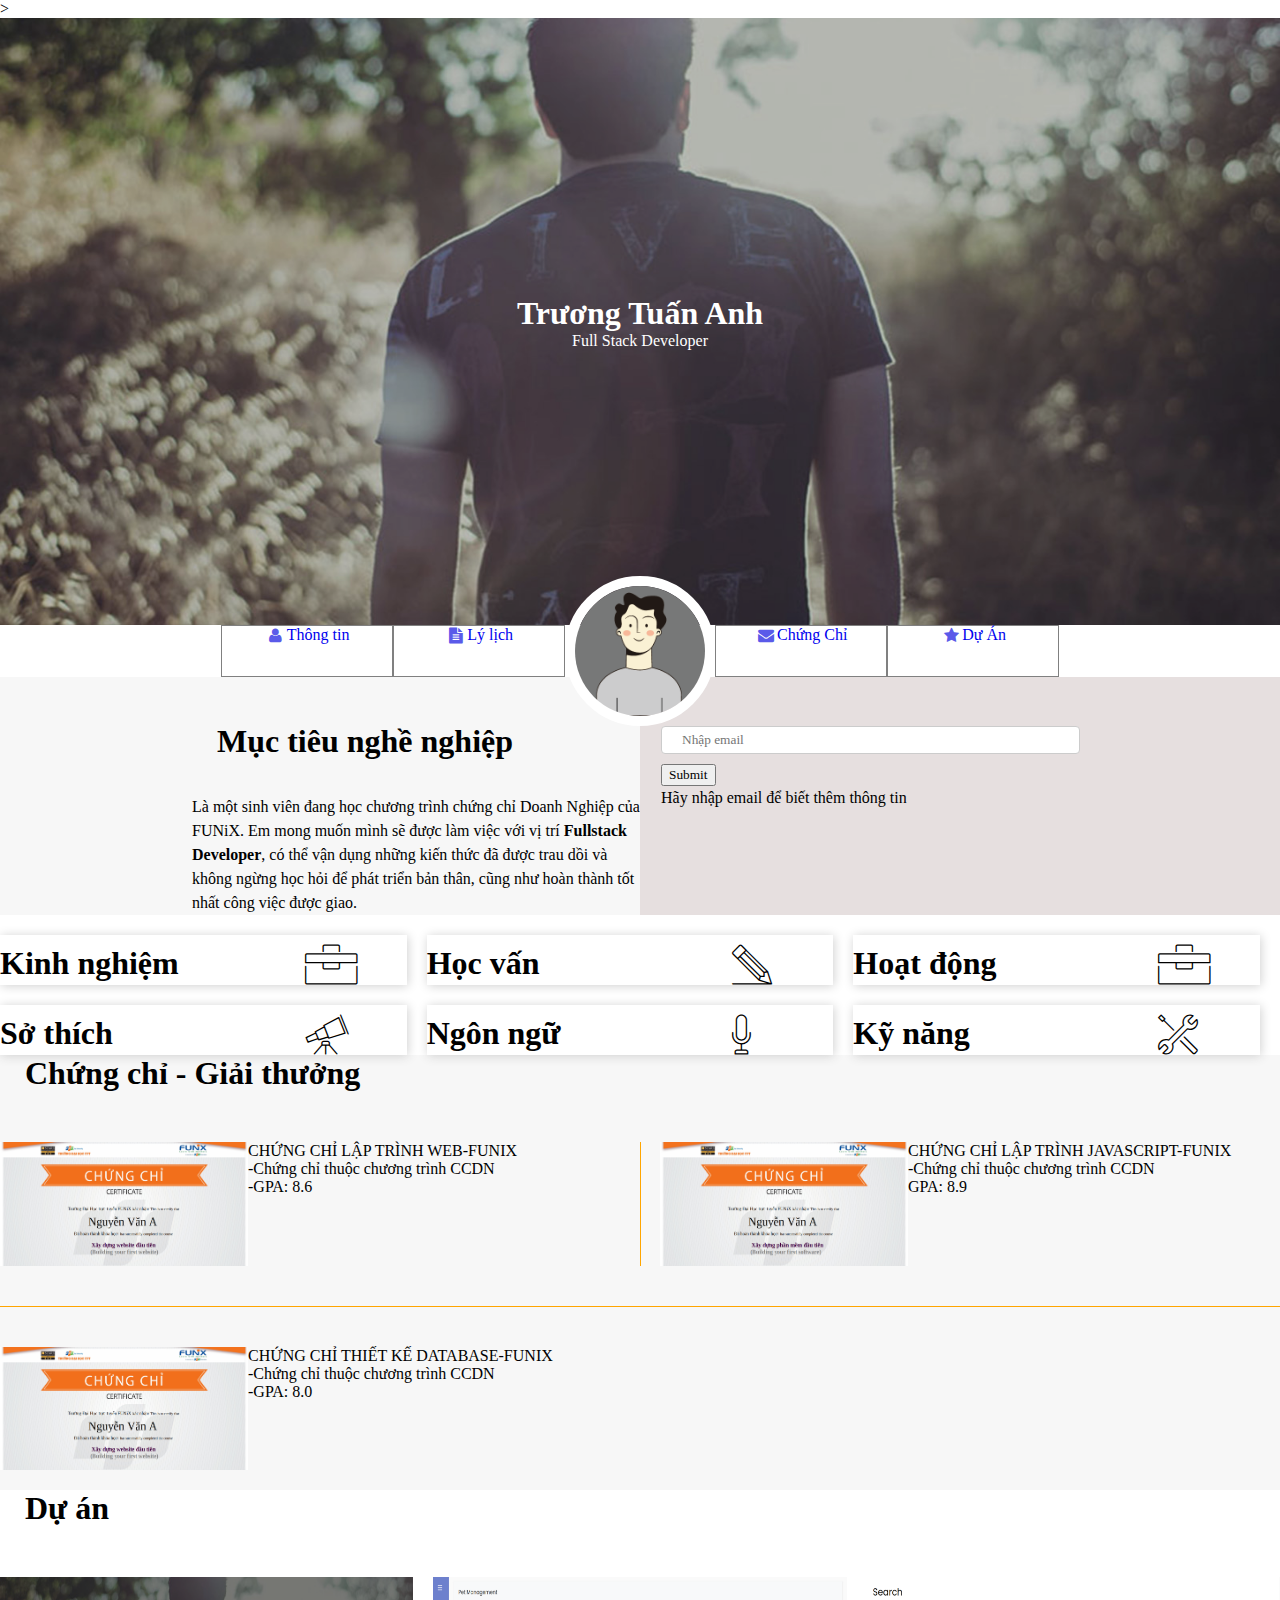
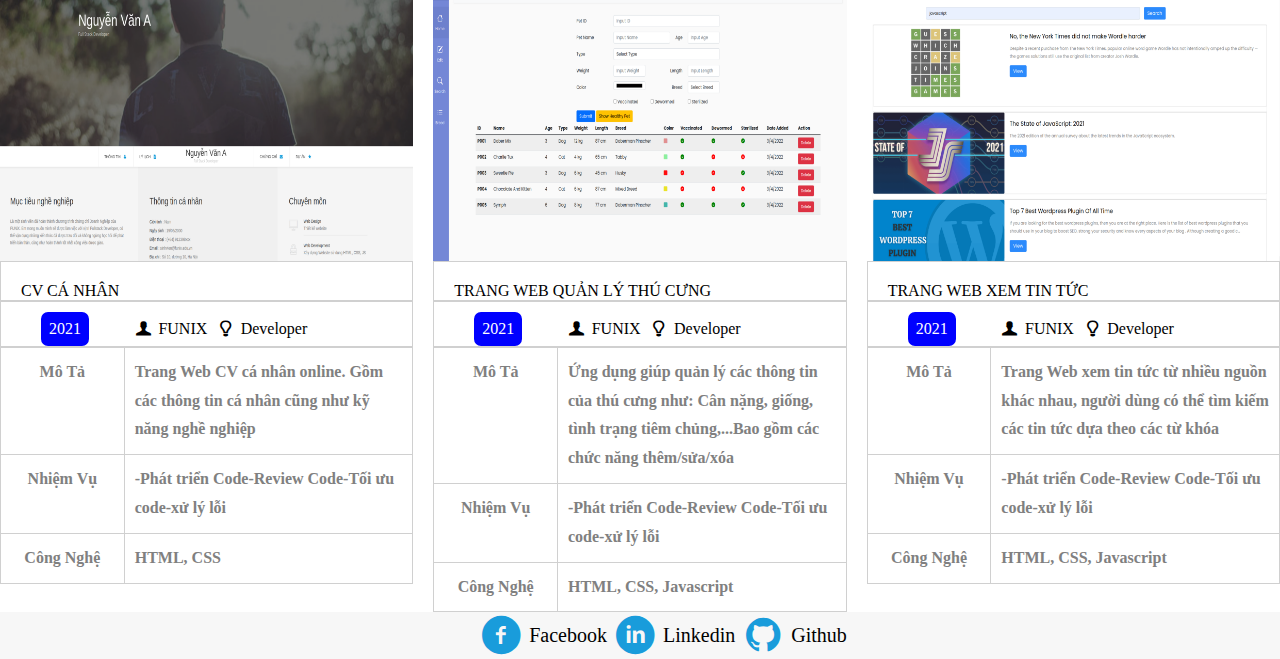
<file: index.html>
<!DOCTYPE html>
<html lang="en">
  <head>
    <meta charset="UTF-8" />
    <meta http-equiv="X-UA-Compatible" content="IE=edge" />
    <meta name="viewport" content="width=device-width, initial-scale=1.0" />
    <link href="https://cdn.jsdelivr.net/npm/bootstrap@5.0.2/dist/css/bootstrap.min.css" rel="stylesheet" integrity="sha384-EVSTQN3/azprG1Anm3QDgpJLIm9Nao0Yz1ztcQTwFspd3yD65VohhpuuCOmLASjC" crossorigin="anonymous">>
    <link rel="stylesheet" href="./css/font.css" />
    <link rel="stylesheet" href="./css/Labtop.css">
    <link rel="stylesheet" href="./css/tablet.css">
    <link rel="stylesheet" href="./css/mobile.css">
    <title>Assignment 02</title>
  </head>
  <body>
    <!-- Banner -->
    <div id="banner">
      <div class="banner-img">
        <img src="./images/banner.jpg" alt="images-banner">
      </div>
      <div class="banner-text">
        <h1>Trương Tuấn Anh</h1>
      <span>Full Stack Developer</span>
      </div>
    </div>
    <!-- Navbar -->
    <section id="nav-bar">
      <nav class="container" id="nax">
        <div class="thongtin-navbar">
          <i class="icon-user info-icon icon"><a href="#">Thông tin</a></i>
        </div>
        <div class="thongtin-navbar">
          <i class="icon-doc-text-inv info-icon icon"><a href="#">Lý lịch</a></i>
        </div>
        <div id="thongtin-navbar">
          <div id="thongtin-face">
            <img src="./images/default-avatar.webp" alt="face-navbar">
          </div>
        </div>
        <div class="thongtin-navbar">
          <i class="icon-mail-alt info-icon icon"><a href="#">Chứng Chỉ</a></i>
        </div>
        <div class="thongtin-navbar">
          <i class="icon-star-1 info-icon icon"><a href="#">Dự Án</a></i>
        </div>
      </nav>
    </section>

    <section id="about" class="bg-grey">
      <div class="container-about">
        <div id="target">
          <h1 class="section-title">Mục tiêu nghề nghiệp</h1>
          <p>
            Là một sinh viên đang học chương trình chứng chỉ Doanh Nghiệp
            của FUNiX. Em mong muốn mình sẽ được làm việc với vị trí
            <b>Fullstack Developer</b>, có thể vận dụng những kiến thức đã được
            trau dồi và không ngừng học hỏi để phát triển bản thân, cũng như
            hoàn thành tốt nhất công việc được giao.
          </p>
        </div>
        <div id="personal-info">
          <div class="an none">
            <h1 class="section-title">Thông tin cá nhân</h1>
            <ul class="mt-40 info">
              <li><span>Giới tính</span> : Nam</li>
              <li><span>Ngày sinh</span> : 30/05/2009</li>
              <li><span>Điện thoại</span> : (+84) 0395168790</li>
              <li><span>Email</span> : anhttfx17900@funix.edu.vn</li>
              <li><span>Địa chỉ</span> : số 9 đường D2 khu TĐC Chánh Nghĩa</li>
              <li><span>Website</span> : Chưa có</li>
            </ul>
            <div id="info-icon">
              <i class="icon-twitter info-icon"></i>
              <i class="icon-facebook info-icon"></i>
              <i class="icon-gplus info-icon"></i>
              <i class="icon-linkedin info-icon"></i>
              <button id="btn-Back" onclick="back()">X</button>
          </div>
        </div>
          <div class="hien">
            <form class="dulieu">
              <input id="email" name="name" type="text" value="" placeholder="Nhập email"><br>
              <p id="error-email"></p>
              <button type="submit" class="btn btn-primary" id="submit">Submit</button><br>
              <label for="fname">Hãy nhập email để biết thêm thông tin</label>
          </form>
        </div>
          </div>
        </div>
      </div>
    </section>
    <!-- Thông tin nghề nghiệp -->
    <section id="job-info">
      <div class="container">
        <div style="margin-top: 20px" class="container-info">
          <div class="container-job">
            <h1 class="job-h1">Kinh nghiệm</h1>
            <i class="ic-toolbox container-icon"></i>
          </div>
          <div class="container-job-descriptions none">
            <div class="job">
              <div class="name-work">
                <h3>Công Ty Y</h3>
              </div>
              <div class="time-line">
                <div class="timeline job">
                  <p>05/2022-</p>
                  <p id="now">Hiện Tại</p>
                </div>
              </div>
              <div class="work-content">
                <p>-Full Stack Developer</p>
              <p>
                -Xây dựng, phát triển Website dựa trên thiết kế và yêu cầu đã có
              </p>
              <p>
                -Phân tích và thiết kế Database, sử dụng các hệ quản trị CSDL
              </p>
              </div>
            </div>
            <div class="job">
              <div class="name-work">
                <h3>Công Ty X</h3>
              </div>
              <div class="time-line">
                <p>06/2021-04/2022</p>
              </div>
              <div class="work-content">
                <p>Web Designer</p>
              <p>-Thiết kế Website dựa trên yêu cầu của khách hàng</p>
              <p>-Sử dụng các công cụ: Figma, Canva, PTS</p>
              </div>
            </div>
          </div>
          <div class="viewmore" onclick="viewMore(this)">
            <button type="button" class="btn btn-primary doichu">View More</button>
          </div>
        </div>
        <div style="margin-top: 20px" class="container-info">
          <div class="container-job">
            <h1 class="job-h1">Học vấn</h1>
            <i class="ic-pencil container-icon"></i>
          </div>
            <div class="container-job-descriptions none">
              <div class="job">
                <div class="name-work">
                  <h3>FUNIX</h3>
                </div>
                <div class="time-line">
                  <p>06/2021-05/2022</p>
                </div>
                <div class="work-content">
                  <p>-Tốt nghiệp chứng chỉ doanh nghiệm nhánh Fullstack</p>
                  <p>-GPA: 9/10</p>
                </div>
              </div>
              <div class="job">
                <div class="name-work">
                  <h3>Cử Nhân-ĐH FPT</h3>
                </div>
                <div class="time-line">
                  <p>08/2016-07/2019</p>
                </div>
                <div class="work-content">
                  <p>CHuyên ngành: Kỹ thuật phần mềm</p>
                  <p>-GPA: 3.2/4</p>
                </div>
              </div>
              <div class="job">
                <div class="name-work">
                  <h3>Đại học Hà Nội</h3>
                </div>
                <div class="time-line">
                  <p>08/2016-92/2018</p>
                </div>
                <div class="work-content">
                  <p>-Hệ từ xa, Chuyên ngành: Ngôn Ngữ Tiếng Anh</p>
                  <p>-GPA: 2.8/4</p>
                </div>
              </div>
            </div>
            <div class="viewmore" onclick="viewMore(this)">
               <button type="button" class="btn btn-primary doichu">View More</button>
            </div>
        </div>
        <div style="margin-top: 20px" class="container-info">
          <div class="container-job">
            <h1 class="job-h1">Hoạt động</h1>
            <i class="ic-toolbox container-icon"></i>
          </div>
          <div class="container-job-descriptions none">
            <div class="job">
              <div class="name-work">
                <h3>FPT Edu Hackathon</h3>
              </div>
              <div class="time-line">
              <p>03/2019-05/2019</p>
              </div>
              <div class="work-content">
              <p>-Giải 3 bảng A</p>
              <p>-Đề tài: Trang Web về phân loại rác thải</p>
              </div>
            </div>
            <div class="job">
              <div class="name-work">
              <h3>Câu Lạc Bộ Z</h3>
              </div>
              <div class="time-line">
              <p>08/2018-08/2019</p>
              </div>
              <div class="work-content">
              <p>-Trưởng ban chuyên môn</p>
              </div>
            </div>
            <div class="job">
              <div class="name-work">
                <h3>Câu Lạc Bộ Z</h3>
              </div>
              <div class="time-line">
                <p>08/2016</p>
              </div>
              <div class="work-content">
              <p>-Hỗ trợ tổ chức tuần lễ văn hóa Việt Nam-Nhật Bản</p>
              </div>
            </div>
          </div>
          <div class="viewmore" onclick="viewMore(this)">
            <button type="button" class="btn btn-primary doichu">View More</button>
          </div>
        </div>
        <div style="margin-top: 20px" class="container-info">
          <div class="container-job">
            <h1 class="job-h1">Sở thích</h1>
            <i class="ic-telescope container-icon"></i>
          </div>
          <div class="container-job-descriptions none">
            <div class="hobby-item">
              <i class="ic-strategy so-thich-icon"></i>
              <p>Âm Nhạc</p>
            </div>
            <div class="hobby-item">
              <i class="ic-hotairballoon so-thich-icon"></i>
              <p>Chơi Game</p>
            </div>
            <div class="hobby-item">
              <i class="ic-megaphone so-thich-icon"></i>
              <p>Du Lịch</p>
            </div>
            <div class="hobby-item">
              <i class="ic-basket so-thich-icon"></i>
              <p>Nấu Ăn</p>
            </div>
          </div>
          <div class="viewmore" onclick="viewMore(this)">
            <button type="button" class="btn btn-primary doichu">View More</button>
          </div>
        </div>
        <div style="margin-top: 20px" class="container-info">
          <div class="container-job">
            <h1 class="job-h1">Ngôn ngữ</h1>
            <i class="ic-mic container-icon"></i>
          </div>
          <div class="container-job-descriptions none">
            <div class="Ngon-ngu">
              <p>English-IELTS 7.0</p>
              <div class="thanh-diem-xanh"></div>
              <div class="thanh-diem-xanh"></div>
              <div class="thanh-diem-den"></div>
            </div>
            <div class="Ngon-ngu">
              <p>Japanese-N3</p>
              <div class="thanh-diem-xanh"></div>
              <div class="thanh-diem-xanh"></div>
              <div class="thanh-diem-xanh"></div>
            </div>
          </div>
          <div class="viewmore" onclick="viewMore(this)">
            <button type="button" class="btn btn-primary doichu">View More</button>
          </div>
        </div>
        <div style="margin-top: 20px" class="container-info">
          <div class="container-job">
            <h1 class="job-h1">Kỹ năng</h1>
            <i class="ic-tools-2 container-icon"></i>
          </div>
          <div class="container-job-descriptions none">
            <div class="Ngon-ngu">
              <p>HTML/CSS: Fundamental</p>
              <div class="thanh-diem-xanh"></div>
              <div class="thanh-diem-xanh"></div>
              <div class="thanh-diem-den"></div>
            </div>
            <div class="Ngon-ngu">
              <p>Javascript: Intermediate</p>
              <div class="thanh-diem-xanh"></div>
              <div class="thanh-diem-xanh"></div>
              <div class="thanh-diem-den"></div>
            </div>
            <div class="Ngon-ngu">
              <p>NodeJS: Intermediate</p>
              <div class="thanh-diem-xanh"></div>
              <div class="thanh-diem-xanh"></div>
              <div class="thanh-diem-xanh"></div>
            </div>
            <div class="Ngon-ngu">
              <p>Bootstrap 5: Fundamental</p>
              <div class="thanh-diem-xanh"></div>
              <div class="thanh-diem-den"></div>
              <div class="thanh-diem-den"></div>
            </div>
          </div>
          <div class="viewmore" onclick="viewMore(this)">
             <button type="button" class="btn btn-primary doichu">View More</button>
          </div>
        </div>
      </div>
    </section>
    <!-- Chứng chỉ-giải thưởng -->
    <section id="certificate" class="bg-grey">
      <div class="container">
        <h1 class="section-title">Chứng chỉ - Giải thưởng</h1>
        <div class="Giaithuong">
          <div class="giaithuong-layout">
            <div class="layout-img"><img src="./images/Cert_WEB.png" /></div>
            <div class="layout-text">
              <p>CHỨNG CHỈ LẬP TRÌNH WEB-FUNIX</p>
              <p>-Chứng chỉ thuộc chương trình CCDN</p>
              <p>-GPA: 8.6</p>
            </div>
          </div>
          <div class="vertical"></div>
          <div class="giaithuong-layout" id="giaithuong-layout">
            <div class="layout-img"><img src="./images/Cert_PRF.png" /></div>
            <div class="layout-text">
              <p>CHỨNG CHỈ LẬP TRÌNH JAVASCRIPT-FUNIX</p>
              <p>-Chứng chỉ thuộc chương trình CCDN</p>
              <p>GPA: 8.9</p>
            </div>
          </div>
          <div class="line"></div>
          <div class="giaithuong-layout">
            <div class="layout-img"><img src="./images/Cert_DBI.png" /></div>
            <div class="layout-text">
              <p>CHỨNG CHỈ THIẾT KẾ DATABASE-FUNIX</p>
              <p>-Chứng chỉ thuộc chương trình CCDN</p>
              <p>-GPA: 8.0</p>
            </div>
          </div>
        </div>
      </div>
    </section>
    <!-- Dự án -->
    <section id="project">
      <div class="container">
        <h1 class="section-title">Dự án</h1>
        <div class="container-in">
          <div class="duan-layout">
            <div class="layout-box">
              <a href="./digital-cv.html">
                <img src="./images/project_1.png" />
              </a>
              <div class="CV">
                <p>CV CÁ NHÂN</p>
              </div>
              <div class="bottom">
                <ul class="left">
                  <li><p id="bottom-2021">2021</p></li>
                </ul>
                <ul class="right">
                  <i class="icon-user-1"></i>
                  <li>FUNIX</li>
                  <i class="icon-lamp"></i>
                  <li>Developer</li>
                </ul>
              </div>
              <div class="table">
                <table>
                  <tr>
                    <th>Mô Tả</th>
                    <th>
                      Trang Web CV cá nhân online. Gồm các thông tin cá nhân cũng
                      như kỹ năng nghề nghiệp
                    </th>
                  </tr>
                  <tr>
                    <th>Nhiệm Vụ</th>
                    <th>-Phát triển Code-Review Code-Tối ưu code-xử lý lỗi</th>
                  </tr>
                  <tr>
                    <th>Công Nghệ</th>
                    <th>HTML, CSS</th>
                  </tr>
                </table>
              </div>
            </div>
            <div class="layout-box">
              <a href="./digital-cv.html">
                <img src="./images/project_2.png" />
              </a>
              <div class="CV">
                <p>TRANG WEB QUẢN LÝ THÚ CƯNG</p>
              </div>
              <div class="bottom">
                <ul class="left"> 
                  <li><p id="bottom-2021">2021</p></li>
                </ul>
                <ul class="right">
                  <i class="icon-user-1"></i>
                  <li>FUNIX</li>
                  <i class="icon-lamp"></i>
                  <li>Developer</li>
                </ul>
              </div>
              <div class="table">
                <table>
                  <tr>
                    <th>Mô Tả</th>
                    <th>
                      Ứng dụng giúp quản lý các thông tin của thú cưng như: Cân nặng, giống, tình trạng tiêm chủng,...Bao gồm các chức năng thêm/sửa/xóa
                    </th>
                  </tr>
                  <tr>
                    <th>Nhiệm Vụ</th>
                    <th>-Phát triển Code-Review Code-Tối ưu code-xử lý lỗi</th>
                  </tr>
                  <tr>
                    <th>Công Nghệ</th>
                    <th>HTML, CSS, Javascript</th>
                  </tr>
                </table>
              </div>
            </div>
            <div class="layout-box">
              <a href="./digital-cv.html">
                <img src="./images/project_3.png" />
              </a>
              <div class="CV">
                <p>TRANG WEB XEM TIN TỨC</p>
              </div>
              <div class="bottom">
                <ul class="left">
                  <li><p id="bottom-2021">2021</p></li>
                </ul>
                <ul class="right">
                  <i class="icon-user-1"></i>
                  <li>FUNIX</li>
                  <i class="icon-lamp"></i>
                  <li>Developer</li>
                </ul>
              </div>
              <div class="table">
                <table>
                  <tr>
                    <th>Mô Tả</th>
                    <th>
                      Trang Web xem tin tức từ nhiều nguồn khác nhau, người dùng có thể tìm kiếm các tin tức dựa theo các từ khóa
                    </th>
                  </tr>
                  <tr>
                    <th>Nhiệm Vụ</th>
                    <th>-Phát triển Code-Review Code-Tối ưu code-xử lý lỗi</th>
                  </tr>
                  <tr>
                    <th>Công Nghệ</th>
                    <th>HTML, CSS, Javascript</th>
                  </tr>
                </table>
              </div>
            </div>
        </div>
      </div>
    </section>
    <!-- iên hệ -->
    <section id="footer" class="bg-grey">
      <div id="lien-he">
        <ul>
          <div class="text-icon">
          <i class="icon-facebook-circled icon-footer"></i>
          <li>Facebook</li>
          <i class="icon-linkedin-circled icon-footer"></i>
          <li>Linkedin</li>
          <i class="icon-github-circled icon-footer"></i>
          <li>Github</li>
          </div>
        </ul>
      </div>
    </section>
    <script src="./index.js"></script>
  </body>
</html>
</file>
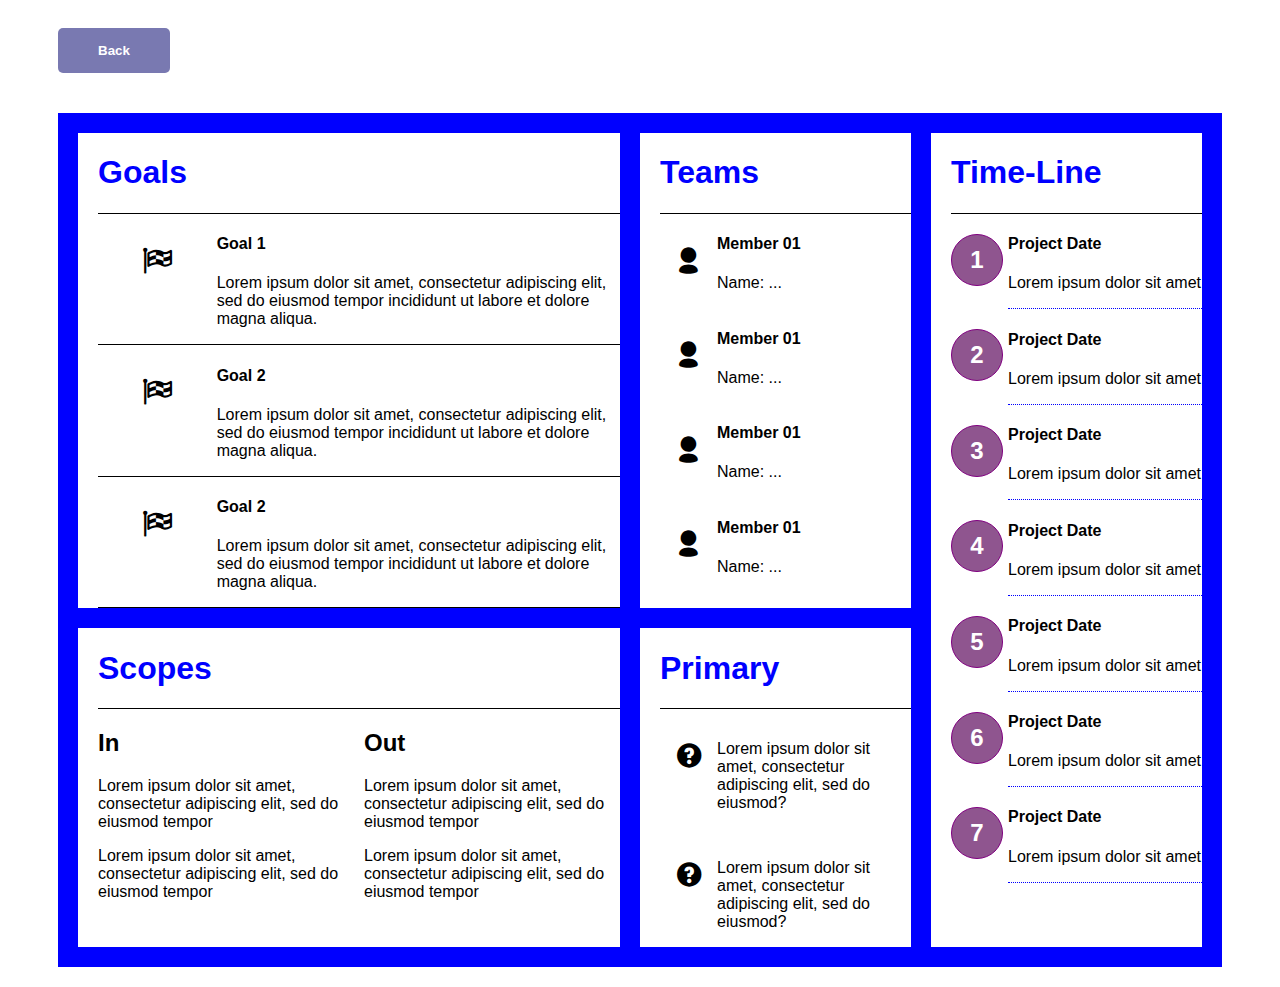
<file: digital-cv.html>
<!DOCTYPE html>
<html lang="en">
<head>
    <meta charset="UTF-8">
    <meta name="viewport" content="width=device-width, initial-scale=1.0">
    <title>Project Check</title>
    <link rel="stylesheet" href="./css/digital.css">
    <link rel="stylesheet" href="./css/font.css">
</head>
<body>
    <button type="button" class="btn-back">
        <a href="./index.html">Back</a>
    </button>
    <div class="digital">
        <div class="project-cv" id="Goal">
            <div class="header">
                <h1>Goals</h1>
            </div>
            <div class="body">
                <div class="row goal">
                    <div class="icon">
                        <i class="icon-flag-checkered"></i>
                    </div>
                    <div class="content">
                        <h4>Goal 1</h4>
                        <p>Lorem ipsum dolor sit amet, consectetur adipiscing elit, sed do eiusmod tempor incididunt ut labore et dolore magna aliqua.</p>
                    </div>
                </div>
                <div class="row goal">
                    <div class="icon">
                        <i class="icon-flag-checkered"></i>
                    </div>
                    <div class="content">
                        <h4>Goal 2</h4>
                    <p>Lorem ipsum dolor sit amet, consectetur adipiscing elit, sed do eiusmod tempor incididunt ut labore et dolore magna aliqua.</p>
                    </div>
                </div>
                <div class="row goal">
                    <div class="icon">
                        <i class="icon-flag-checkered"></i>
                    </div>
                    <div class="content">
                        <h4>Goal 2</h4>
                    <p>Lorem ipsum dolor sit amet, consectetur adipiscing elit, sed do eiusmod tempor incididunt ut labore et dolore magna aliqua.</p>
                    </div>
                </div>
            </div>
        </div>
        <div class="project-cv" id="team">
            <div class="header">
                <h1>Teams</h1>
            </div>
            <div class="body">
                <div class="row">
                    <div class="icon">
                        <i class="icon-user-2"></i>
                    </div>
                    <div class="content">
                        <h4>Member 01</h4>
                        <p>Name: ...</p>
                    </div>
                </div>
                <div class="row">
                    <div class="icon">
                        <i class="icon-user-2"></i>
                    </div>
                    <div class="content">
                        <h4>Member 01</h4>
                        <p>Name: ...</p>
                    </div>
                </div>
                <div class="row">
                    <div class="icon">
                        <i class="icon-user-2"></i>
                    </div>
                    <div class="content">
                        <h4>Member 01</h4>
                        <p>Name: ...</p>
                    </div>
                </div>
                <div class="row">
                    <div class="icon">
                        <i class="icon-user-2"></i>
                    </div>
                    <div class="content">
                        <h4>Member 01</h4>
                        <p>Name: ...</p>
                    </div>
                </div>
            </div>
        </div>
            <div class="project-cv" id="time-line">
                <div class="header">
                    <h1>Time-Line</h1>
                </div>
                <div class="body">
                    <div class="row timeline">
                        <div class="icon number">
                            <h2>1</h2>
                        </div>
                        <div class="content border">
                            <h4>Project Date</h4>
                            <p>Lorem ipsum dolor sit amet</p>
                        </div>
                    </div>
                    <div class="row timeline">
                        <div class="icon number">
                            <h2>2</h2>
                        </div>
                        <div class="content border">
                            <h4>Project Date</h4>
                            <p>Lorem ipsum dolor sit amet</p>
                        </div>
                    </div>
                    <div class="row timeline">
                        <div class="icon number">
                            <h2>3</h2>
                        </div>
                        <div class="content border">
                            <h4>Project Date</h4>
                            <p>Lorem ipsum dolor sit amet</p>
                        </div>
                    </div>
                    <div class="row timeline">
                        <div class="icon number">
                            <h2>4</h2>
                        </div>
                        <div class="content border">
                            <h4>Project Date</h4>
                            <p>Lorem ipsum dolor sit amet</p>
                        </div>
                    </div>
                    <div class="row timeline">
                        <div class="icon number">
                            <h2>5</h2>
                        </div>
                        <div class="content border">
                            <h4>Project Date</h4>
                            <p>Lorem ipsum dolor sit amet</p>
                        </div>
                    </div>
                    <div class="row timeline">
                        <div class="icon number">
                            <h2>6</h2>
                        </div>
                        <div class="content border">
                            <h4>Project Date</h4>
                            <p>Lorem ipsum dolor sit amet</p>
                        </div>
                    </div>
                    <div class="row timeline">
                        <div class="icon number">
                            <h2>7</h2>
                        </div>
                        <div class="content border">
                            <h4>Project Date</h4>
                            <p>Lorem ipsum dolor sit amet</p>
                        </div>
                    </div>
                </div>
            </div>
        <div class="project-cv" id="Scopes">
            <div class="header">
                <h1>Scopes</h1>
            </div>
            <div class="body Scopes">
                <div>
                    <div class=" row-h2">
                        <h2>In</h2>
                    </div>
                    <div class="content">
                        <p>Lorem ipsum dolor sit amet, consectetur adipiscing elit, sed do eiusmod tempor</p>
                <p>Lorem ipsum dolor sit amet, consectetur adipiscing elit, sed do eiusmod tempor</p>
                    </div>
                </div>
                <div>
                    <div class=" row-h2">
                        <h2>Out</h2>
                    </div>
                    <div class="content">
                        <p>Lorem ipsum dolor sit amet, consectetur adipiscing elit, sed do eiusmod tempor</p>
                <p>Lorem ipsum dolor sit amet, consectetur adipiscing elit, sed do eiusmod tempor</p>
                    </div>
                </div>
            </div>
        </div>
        <div class="project-cv" id="Primary">
            <div class="header">
                <h1>Primary</h1>
            </div>
            <div class="body">
                <div class="row">
                    <div class="icon">
                        <i class="icon-question"></i>
                    </div>
                    <div class="content Primary">
                        <p>Lorem ipsum dolor sit amet, consectetur adipiscing elit, sed do eiusmod?</p>
                    </div>
                </div>
                <div class="row">
                    <div class="icon">
                        <i class="icon-question"></i>
                    </div>
                    <div class="content Primary">
                        <p>Lorem ipsum dolor sit amet, consectetur adipiscing elit, sed do eiusmod?</p>
                    </div>
                </div>
            </div>
        </div>
    </div>
</body>
</html>
</file>
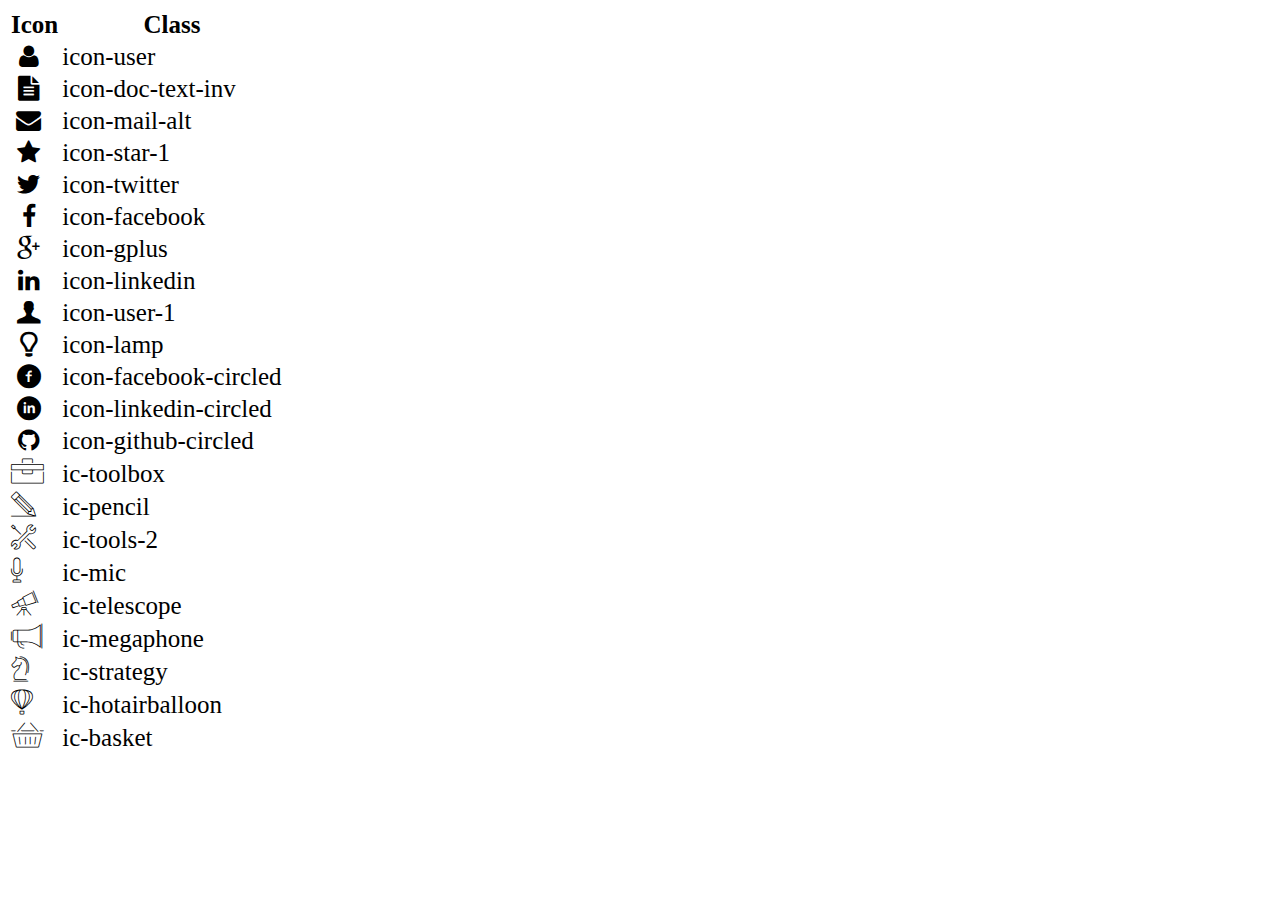
<file: icon-list.html>
<!DOCTYPE html>
<html lang="en">

<head>
    <meta charset="UTF-8">
    <meta http-equiv="X-UA-Compatible" content="IE=edge">
    <meta name="viewport" content="width=device-width, initial-scale=1.0">
    <link rel="stylesheet" href="css/font.css">
    <title>Icon List</title>
</head>

<body>
    <table style="font-size: 25px;">
        <thead>
            <tr>
                <th>Icon</th>
                <th>Class</th>
            </tr>
        </thead>
        <tbody>
            <tr>
                <td><i class="icon-user"></i></td>
                <td>icon-user</td>
            </tr>
            <tr>
                <td><i class="icon-doc-text-inv"></i></td>
                <td>icon-doc-text-inv</td>
            </tr>
            <tr>
                <td><i class="icon-mail-alt"></i></td>
                <td>icon-mail-alt</td>
            </tr>
            <tr>
                <td><i class="icon-star-1"></i></td>
                <td>icon-star-1</td>
            </tr>
            <tr>
                <td><i class="icon-twitter"></i></td>
                <td>icon-twitter</td>
            </tr>
            <tr>
                <td><i class="icon-facebook"></i></td>
                <td>icon-facebook</td>
            </tr>
            <tr>
                <td><i class="icon-gplus"></i></td>
                <td>icon-gplus</td>
            </tr>
            <tr>
                <td><i class="icon-linkedin"></i></td>
                <td>icon-linkedin</td>
            </tr>
            <tr>
                <td><i class="icon-user-1"></i></td>
                <td>icon-user-1</td>
            </tr>
            <tr>
                <td><i class="icon-lamp"></i></td>
                <td>icon-lamp</td>
            </tr>
            <tr>
                <td><i class="icon-facebook-circled"></i></td>
                <td>icon-facebook-circled</td>
            </tr>
            <tr>
                <td><i class="icon-linkedin-circled"></i></td>
                <td>icon-linkedin-circled</td>
            </tr>
            <tr>
                <td><i class="icon-github-circled"></i></td>
                <td>icon-github-circled</td>
            </tr>
            <tr>
                <td><i class="ic-toolbox"></i></td>
                <td>ic-toolbox</td>
            </tr>
            <tr>
                <td><i class="ic-pencil"></i></td>
                <td>ic-pencil</td>
            </tr>
            <tr>
                <td><i class="ic-tools-2"></i></td>
                <td>ic-tools-2</td>
            </tr>

            <tr>
                <td><i class="ic-mic"></i></td>
                <td>ic-mic</td>
            </tr>
            <tr>
                <td><i class="ic-telescope"></i></td>
                <td>ic-telescope</td>
            </tr>
            <tr>
                <td><i class="ic-megaphone"></i></td>
                <td>ic-megaphone</td>
            </tr>
            <tr>
                <td><i class="ic-strategy"></i></td>
                <td>ic-strategy</td>
            </tr>
            <tr>
                <td><i class="ic-hotairballoon"></i></td>
                <td>ic-hotairballoon</td>
            </tr>
            <tr>
                <td><i class="ic-basket"></i></td>
                <td>ic-basket</td>
            </tr>
        </tbody>
    </table>
</body>

</html>
</file>
<file: css/font.css>
@font-face {
	font-family: 'open_sanslight';
	src: url('../fonts/OpenSans-Light-webfont.eot');
	src: url('../fonts/OpenSans-Light-webfont.eot#iefix') format('embedded-opentype'),
		url('../fonts/OpenSans-Light-webfont.woff') format('woff'),
		url('../fonts/OpenSans-Light-webfont.ttf') format('truetype'),
		url('../fonts/OpenSans-Light-webfont.svg#open_sanslight') format('svg');
	font-weight: normal;
	font-style: normal;

}

@font-face {
	font-family: 'open_sansitalic';
	src: url('../fonts/OpenSans-Italic-webfont.eot');
	src: url('../fonts/OpenSans-Italic-webfont.eot#iefix') format('embedded-opentype'),
		url('../fonts/OpenSans-Italic-webfont.woff') format('woff'),
		url('../fonts/OpenSans-Italic-webfont.ttf') format('truetype'),
		url('../fonts/OpenSans-Italic-webfont.svg#open_sansitalic') format('svg');
	font-weight: normal;
	font-style: normal;

}

@font-face {
	font-family: 'open_sanssemibold';
	src: url('../fonts/OpenSans-Semibold-webfont.eot');
	src: url('../fonts/OpenSans-Semibold-webfont.eot#iefix') format('embedded-opentype'),
		url('../fonts/OpenSans-Semibold-webfont.woff') format('woff'),
		url('../fonts/OpenSans-Semibold-webfont.ttf') format('truetype'),
		url('../fonts/OpenSans-Semibold-webfont.svg#open_sanssemibold') format('svg');
	font-weight: normal;
	font-style: normal;

}


@font-face {
	font-family: 'open_sanslight_italic';
	src: url('../fonts/OpenSans-LightItalic-webfont.eot');
	src: url('../fonts/OpenSans-LightItalic-webfont.eot#iefix') format('embedded-opentype'),
		url('../fonts/OpenSans-LightItalic-webfont.woff') format('woff'),
		url('../fonts/OpenSans-LightItalic-webfont.ttf') format('truetype'),
		url('../fonts/OpenSans-LightItalic-webfont.svg#open_sanslight_italic') format('svg');
	font-weight: normal;
	font-style: normal;

}

@font-face {
	font-family: 'open_sansregular';
	src: url('../fonts/OpenSans-Regular-webfont.eot');
	src: url('../fonts/OpenSans-Regular-webfont.eot#iefix') format('embedded-opentype'),
		url('../fonts/OpenSans-Regular-webfont.woff') format('woff'),
		url('../fonts/OpenSans-Regular-webfont.ttf') format('truetype'),
		url('../fonts/OpenSans-Regular-webfont.svg#open_sansregular') format('svg');
	font-weight: normal;
	font-style: normal;

}


@font-face {
	font-family: 'fontello';
	src: url('../fonts/fontello.eot');
	src: url('../fonts/fontello.eot#iefix') format('embedded-opentype'),
		url('../fonts/fontello.woff') format('woff'),
		url('../fonts/fontello.ttf') format('truetype'),
		url('../fonts/fontello.svg#fontello') format('svg');
	font-weight: normal;
	font-style: normal;
}

[class^="icon-"]:before,
[class*=" icon-"]:before {
	font-family: "fontello";
	font-style: normal;
	font-weight: normal;
	speak: none;

	display: inline-block;
	text-decoration: inherit;
	width: 1em;
	margin-right: .2em;
	text-align: center;
	/* opacity: .8; */

	/* For safety - reset parent styles, that can break glyph codes*/
	font-variant: normal;
	text-transform: none;

	/* fix buttons height, for twitter bootstrap */
	line-height: 1em;

	/* Animation center compensation - margins should be symmetric */
	/* remove if not needed */
	margin-left: .2em;

	/* you can be more comfortable with increased icons size */
	/* font-size: 120%; */

	/* Font smoothing. That was taken from TWBS */
	-webkit-font-smoothing: antialiased;
	-moz-osx-font-smoothing: grayscale;

	/* Uncomment for 3D effect */
	/* text-shadow: 1px 1px 1px rgba(127, 127, 127, 0.3); */
}

.icon-emo-happy:before {
	content: '\e800';
}

/* '' */
.icon-emo-wink:before {
	content: '\e801';
}

/* '' */
.icon-emo-wink2:before {
	content: '\e802';
}

/* '' */
.icon-emo-unhappy:before {
	content: '\e803';
}

/* '' */
.icon-emo-sleep:before {
	content: '\e804';
}

/* '' */
.icon-emo-thumbsup:before {
	content: '\e805';
}

/* '' */
.icon-emo-devil:before {
	content: '\e806';
}

/* '' */
.icon-emo-surprised:before {
	content: '\e807';
}

/* '' */
.icon-emo-tongue:before {
	content: '\e808';
}

/* '' */
.icon-emo-coffee:before {
	content: '\e809';
}

/* '' */
.icon-emo-sunglasses:before {
	content: '\e80a';
}

/* '' */
.icon-emo-displeased:before {
	content: '\e80b';
}

/* '' */
.icon-emo-beer:before {
	content: '\e80c';
}

/* '' */
.icon-emo-grin:before {
	content: '\e80d';
}

/* '' */
.icon-emo-angry:before {
	content: '\e80e';
}

/* '' */
.icon-emo-saint:before {
	content: '\e80f';
}

/* '' */
.icon-emo-cry:before {
	content: '\e810';
}

/* '' */
.icon-emo-shoot:before {
	content: '\e811';
}

/* '' */
.icon-emo-squint:before {
	content: '\e812';
}

/* '' */
.icon-emo-laugh:before {
	content: '\e813';
}

/* '' */
.icon-spin1:before {
	content: '\e814';
}

/* '' */
.icon-spin2:before {
	content: '\e815';
}

/* '' */
.icon-spin3:before {
	content: '\e816';
}

/* '' */
.icon-spin4:before {
	content: '\e817';
}

/* '' */
.icon-spin5:before {
	content: '\e818';
}

/* '' */
.icon-spin6:before {
	content: '\e819';
}

/* '' */
.icon-firefox:before {
	content: '\e81a';
}

/* '' */
.icon-chrome:before {
	content: '\e81b';
}

/* '' */
.icon-opera:before {
	content: '\e81c';
}

/* '' */
.icon-ie:before {
	content: '\e81d';
}

/* '' */
.icon-crown:before {
	content: '\e81e';
}

/* '' */
.icon-crown-plus:before {
	content: '\e81f';
}

/* '' */
.icon-crown-minus:before {
	content: '\e820';
}

/* '' */
.icon-marquee:before {
	content: '\e821';
}

/* '' */
.icon-glass:before {
	content: '\e822';
}

/* '' */
.icon-music:before {
	content: '\e823';
}

/* '' */
.icon-search:before {
	content: '\e824';
}

/* '' */
.icon-mail:before {
	content: '\e825';
}

/* '' */
.icon-mail-alt:before {
	content: '\e826';
}

/* '' */
.icon-mail-squared:before {
	content: '\e827';
}

/* '' */
.icon-heart:before {
	content: '\e828';
}

/* '' */
.icon-heart-empty:before {
	content: '\e829';
}

/* '' */
.icon-star-1:before {
	content: '\e82a';
}

/* '' */
.icon-star-empty-1:before {
	content: '\e82b';
}

/* '' */
.icon-star-half:before {
	content: '\e82c';
}

/* '' */
.icon-star-half-alt:before {
	content: '\e82d';
}

/* '' */
.icon-user:before {
	content: '\e82e';
}

/* '' */
.icon-user-plus:before {
	content: '\e82f';
}

/* '' */
.icon-user-times:before {
	content: '\e830';
}

/* '' */
.icon-users:before {
	content: '\e831';
}

/* '' */
.icon-male:before {
	content: '\e832';
}

/* '' */
.icon-female:before {
	content: '\e833';
}

/* '' */
.icon-child:before {
	content: '\e834';
}

/* '' */
.icon-user-secret:before {
	content: '\e835';
}

/* '' */
.icon-video:before {
	content: '\e836';
}

/* '' */
.icon-videocam:before {
	content: '\e837';
}

/* '' */
.icon-picture:before {
	content: '\e838';
}

/* '' */
.icon-camera:before {
	content: '\e839';
}

/* '' */
.icon-camera-alt:before {
	content: '\e83a';
}

/* '' */
.icon-th-large:before {
	content: '\e83b';
}

/* '' */
.icon-th:before {
	content: '\e83c';
}

/* '' */
.icon-th-list:before {
	content: '\e83d';
}

/* '' */
.icon-ok:before {
	content: '\e83e';
}

/* '' */
.icon-ok-circled:before {
	content: '\e83f';
}

/* '' */
.icon-ok-circled2:before {
	content: '\e840';
}

/* '' */
.icon-ok-squared:before {
	content: '\e841';
}

/* '' */
.icon-cancel:before {
	content: '\e842';
}

/* '' */
.icon-cancel-circled:before {
	content: '\e843';
}

/* '' */
.icon-cancel-circled2:before {
	content: '\e844';
}

/* '' */
.icon-plus:before {
	content: '\e845';
}

/* '' */
.icon-plus-circled:before {
	content: '\e846';
}

/* '' */
.icon-plus-squared:before {
	content: '\e847';
}

/* '' */
.icon-plus-squared-alt:before {
	content: '\e848';
}

/* '' */
.icon-minus:before {
	content: '\e849';
}

/* '' */
.icon-minus-circled:before {
	content: '\e84a';
}

/* '' */
.icon-minus-squared:before {
	content: '\e84b';
}

/* '' */
.icon-minus-squared-alt:before {
	content: '\e84c';
}

/* '' */
.icon-help:before {
	content: '\e84d';
}

/* '' */
.icon-help-circled:before {
	content: '\e84e';
}

/* '' */
.icon-info-circled:before {
	content: '\e84f';
}

/* '' */
.icon-info:before {
	content: '\e850';
}

/* '' */
.icon-home:before {
	content: '\e851';
}

/* '' */
.icon-link:before {
	content: '\e852';
}

/* '' */
.icon-unlink:before {
	content: '\e853';
}

/* '' */
.icon-link-ext:before {
	content: '\e854';
}

/* '' */
.icon-link-ext-alt:before {
	content: '\e855';
}

/* '' */
.icon-attach:before {
	content: '\e856';
}

/* '' */
.icon-lock:before {
	content: '\e857';
}

/* '' */
.icon-lock-open:before {
	content: '\e858';
}

/* '' */
.icon-lock-open-alt:before {
	content: '\e859';
}

/* '' */
.icon-pin:before {
	content: '\e85a';
}

/* '' */
.icon-eye:before {
	content: '\e85b';
}

/* '' */
.icon-eye-off:before {
	content: '\e85c';
}

/* '' */
.icon-tag-1:before {
	content: '\e85d';
}

/* '' */
.icon-tags:before {
	content: '\e85e';
}

/* '' */
.icon-bookmark:before {
	content: '\e85f';
}

/* '' */
.icon-bookmark-empty:before {
	content: '\e860';
}

/* '' */
.icon-flag:before {
	content: '\e861';
}

/* '' */
.icon-flag-empty:before {
	content: '\e862';
}

/* '' */
.icon-flag-checkered:before {
	content: '\e863';
}

/* '' */
.icon-thumbs-up:before {
	content: '\e864';
}

/* '' */
.icon-thumbs-down:before {
	content: '\e865';
}

/* '' */
.icon-thumbs-up-alt:before {
	content: '\e866';
}

/* '' */
.icon-thumbs-down-alt:before {
	content: '\e867';
}

/* '' */
.icon-download:before {
	content: '\e868';
}

/* '' */
.icon-upload:before {
	content: '\e869';
}

/* '' */
.icon-download-cloud:before {
	content: '\e86a';
}

/* '' */
.icon-upload-cloud:before {
	content: '\e86b';
}

/* '' */
.icon-reply:before {
	content: '\e86c';
}

/* '' */
.icon-reply-all:before {
	content: '\e86d';
}

/* '' */
.icon-forward:before {
	content: '\e86e';
}

/* '' */
.icon-quote-left:before {
	content: '\e86f';
}

/* '' */
.icon-quote-right:before {
	content: '\e870';
}

/* '' */
.icon-code:before {
	content: '\e871';
}

/* '' */
.icon-export:before {
	content: '\e872';
}

/* '' */
.icon-export-alt:before {
	content: '\e873';
}

/* '' */
.icon-share:before {
	content: '\e874';
}

/* '' */
.icon-share-squared:before {
	content: '\e875';
}

/* '' */
.icon-pencil:before {
	content: '\e876';
}

/* '' */
.icon-pencil-squared:before {
	content: '\e877';
}

/* '' */
.icon-edit:before {
	content: '\e878';
}

/* '' */
.icon-print:before {
	content: '\e879';
}

/* '' */
.icon-retweet:before {
	content: '\e87a';
}

/* '' */
.icon-keyboard:before {
	content: '\e87b';
}

/* '' */
.icon-gamepad:before {
	content: '\e87c';
}

/* '' */
.icon-comment:before {
	content: '\e87d';
}

/* '' */
.icon-chat:before {
	content: '\e87e';
}

/* '' */
.icon-comment-empty:before {
	content: '\e87f';
}

/* '' */
.icon-chat-empty:before {
	content: '\e880';
}

/* '' */
.icon-bell:before {
	content: '\e881';
}

/* '' */
.icon-bell-alt:before {
	content: '\e882';
}

/* '' */
.icon-bell-off:before {
	content: '\e883';
}

/* '' */
.icon-bell-off-empty:before {
	content: '\e884';
}

/* '' */
.icon-attention-alt:before {
	content: '\e885';
}

/* '' */
.icon-attention:before {
	content: '\e886';
}

/* '' */
.icon-attention-circled:before {
	content: '\e887';
}

/* '' */
.icon-location:before {
	content: '\e888';
}

/* '' */
.icon-direction:before {
	content: '\e889';
}

/* '' */
.icon-compass:before {
	content: '\e88a';
}

/* '' */
.icon-trash:before {
	content: '\e88b';
}

/* '' */
.icon-trash-empty:before {
	content: '\e88c';
}

/* '' */
.icon-doc:before {
	content: '\e88d';
}

/* '' */
.icon-docs:before {
	content: '\e88e';
}

/* '' */
.icon-doc-text:before {
	content: '\e88f';
}

/* '' */
.icon-doc-inv:before {
	content: '\e890';
}

/* '' */
.icon-doc-text-inv:before {
	content: '\e891';
}

/* '' */
.icon-file-pdf:before {
	content: '\e892';
}

/* '' */
.icon-file-word:before {
	content: '\e893';
}

/* '' */
.icon-file-excel:before {
	content: '\e894';
}

/* '' */
.icon-file-powerpoint:before {
	content: '\e895';
}

/* '' */
.icon-file-image:before {
	content: '\e896';
}

/* '' */
.icon-file-archive:before {
	content: '\e897';
}

/* '' */
.icon-file-audio:before {
	content: '\e898';
}

/* '' */
.icon-file-video:before {
	content: '\e899';
}

/* '' */
.icon-file-code:before {
	content: '\e89a';
}

/* '' */
.icon-folder:before {
	content: '\e89b';
}

/* '' */
.icon-folder-open:before {
	content: '\e89c';
}

/* '' */
.icon-folder-empty:before {
	content: '\e89d';
}

/* '' */
.icon-folder-open-empty:before {
	content: '\e89e';
}

/* '' */
.icon-box:before {
	content: '\e89f';
}

/* '' */
.icon-rss:before {
	content: '\e8a0';
}

/* '' */
.icon-rss-squared:before {
	content: '\e8a1';
}

/* '' */
.icon-phone:before {
	content: '\e8a2';
}

/* '' */
.icon-phone-squared:before {
	content: '\e8a3';
}

/* '' */
.icon-fax:before {
	content: '\e8a4';
}

/* '' */
.icon-menu:before {
	content: '\e8a5';
}

/* '' */
.icon-cog:before {
	content: '\e8a6';
}

/* '' */
.icon-cog-alt:before {
	content: '\e8a7';
}

/* '' */
.icon-wrench:before {
	content: '\e8a8';
}

/* '' */
.icon-sliders:before {
	content: '\e8a9';
}

/* '' */
.icon-basket:before {
	content: '\e8aa';
}

/* '' */
.icon-cart-plus:before {
	content: '\e8ab';
}

/* '' */
.icon-cart-arrow-down:before {
	content: '\e8ac';
}

/* '' */
.icon-calendar:before {
	content: '\e8ad';
}

/* '' */
.icon-calendar-empty:before {
	content: '\e8ae';
}

/* '' */
.icon-login:before {
	content: '\e8af';
}

/* '' */
.icon-logout:before {
	content: '\e8b0';
}

/* '' */
.icon-mic:before {
	content: '\e8b1';
}

/* '' */
.icon-mute:before {
	content: '\e8b2';
}

/* '' */
.icon-volume-off:before {
	content: '\e8b3';
}

/* '' */
.icon-volume-down:before {
	content: '\e8b4';
}

/* '' */
.icon-volume-up:before {
	content: '\e8b5';
}

/* '' */
.icon-headphones:before {
	content: '\e8b6';
}

/* '' */
.icon-clock:before {
	content: '\e8b7';
}

/* '' */
.icon-lightbulb:before {
	content: '\e8b8';
}

/* '' */
.icon-block:before {
	content: '\e8b9';
}

/* '' */
.icon-resize-full:before {
	content: '\e8ba';
}

/* '' */
.icon-resize-full-alt:before {
	content: '\e8bb';
}

/* '' */
.icon-resize-small:before {
	content: '\e8bc';
}

/* '' */
.icon-resize-vertical:before {
	content: '\e8bd';
}

/* '' */
.icon-resize-horizontal:before {
	content: '\e8be';
}

/* '' */
.icon-move:before {
	content: '\e8bf';
}

/* '' */
.icon-zoom-in:before {
	content: '\e8c0';
}

/* '' */
.icon-zoom-out:before {
	content: '\e8c1';
}

/* '' */
.icon-down-circled2:before {
	content: '\e8c2';
}

/* '' */
.icon-up-circled2:before {
	content: '\e8c3';
}

/* '' */
.icon-left-circled2:before {
	content: '\e8c4';
}

/* '' */
.icon-right-circled2:before {
	content: '\e8c5';
}

/* '' */
.icon-down-dir:before {
	content: '\e8c6';
}

/* '' */
.icon-up-dir:before {
	content: '\e8c7';
}

/* '' */
.icon-left-dir:before {
	content: '\e8c8';
}

/* '' */
.icon-right-dir:before {
	content: '\e8c9';
}

/* '' */
.icon-down-open:before {
	content: '\e8ca';
}

/* '' */
.icon-left-open:before {
	content: '\e8cb';
}

/* '' */
.icon-right-open:before {
	content: '\e8cc';
}

/* '' */
.icon-up-open:before {
	content: '\e8cd';
}

/* '' */
.icon-angle-left:before {
	content: '\e8ce';
}

/* '' */
.icon-angle-right:before {
	content: '\e8cf';
}

/* '' */
.icon-angle-up:before {
	content: '\e8d0';
}

/* '' */
.icon-angle-down:before {
	content: '\e8d1';
}

/* '' */
.icon-angle-circled-left:before {
	content: '\e8d2';
}

/* '' */
.icon-angle-circled-right:before {
	content: '\e8d3';
}

/* '' */
.icon-angle-circled-up:before {
	content: '\e8d4';
}

/* '' */
.icon-angle-circled-down:before {
	content: '\e8d5';
}

/* '' */
.icon-angle-double-left:before {
	content: '\e8d6';
}

/* '' */
.icon-angle-double-right:before {
	content: '\e8d7';
}

/* '' */
.icon-angle-double-up:before {
	content: '\e8d8';
}

/* '' */
.icon-angle-double-down:before {
	content: '\e8d9';
}

/* '' */
.icon-down:before {
	content: '\e8da';
}

/* '' */
.icon-left:before {
	content: '\e8db';
}

/* '' */
.icon-right:before {
	content: '\e8dc';
}

/* '' */
.icon-up:before {
	content: '\e8dd';
}

/* '' */
.icon-down-big:before {
	content: '\e8de';
}

/* '' */
.icon-left-big:before {
	content: '\e8df';
}

/* '' */
.icon-right-big:before {
	content: '\e8e0';
}

/* '' */
.icon-up-big:before {
	content: '\e8e1';
}

/* '' */
.icon-right-hand:before {
	content: '\e8e2';
}

/* '' */
.icon-left-hand:before {
	content: '\e8e3';
}

/* '' */
.icon-up-hand:before {
	content: '\e8e4';
}

/* '' */
.icon-down-hand:before {
	content: '\e8e5';
}

/* '' */
.icon-left-circled:before {
	content: '\e8e6';
}

/* '' */
.icon-right-circled:before {
	content: '\e8e7';
}

/* '' */
.icon-up-circled:before {
	content: '\e8e8';
}

/* '' */
.icon-down-circled:before {
	content: '\e8e9';
}

/* '' */
.icon-cw:before {
	content: '\e8ea';
}

/* '' */
.icon-ccw:before {
	content: '\e8eb';
}

/* '' */
.icon-arrows-cw:before {
	content: '\e8ec';
}

/* '' */
.icon-level-up:before {
	content: '\e8ed';
}

/* '' */
.icon-level-down:before {
	content: '\e8ee';
}

/* '' */
.icon-shuffle:before {
	content: '\e8ef';
}

/* '' */
.icon-exchange:before {
	content: '\e8f0';
}

/* '' */
.icon-history:before {
	content: '\e8f1';
}

/* '' */
.icon-expand:before {
	content: '\e8f2';
}

/* '' */
.icon-collapse:before {
	content: '\e8f3';
}

/* '' */
.icon-expand-right:before {
	content: '\e8f4';
}

/* '' */
.icon-collapse-left:before {
	content: '\e8f5';
}

/* '' */
.icon-play:before {
	content: '\e8f6';
}

/* '' */
.icon-play-circled:before {
	content: '\e8f7';
}

/* '' */
.icon-play-circled2:before {
	content: '\e8f8';
}

/* '' */
.icon-stop:before {
	content: '\e8f9';
}

/* '' */
.icon-pause:before {
	content: '\e8fa';
}

/* '' */
.icon-to-end:before {
	content: '\e8fb';
}

/* '' */
.icon-to-end-alt:before {
	content: '\e8fc';
}

/* '' */
.icon-to-start:before {
	content: '\e8fd';
}

/* '' */
.icon-to-start-alt:before {
	content: '\e8fe';
}

/* '' */
.icon-fast-fw:before {
	content: '\e8ff';
}

/* '' */
.icon-fast-bw:before {
	content: '\e900';
}

/* '' */
.icon-eject:before {
	content: '\e901';
}

/* '' */
.icon-target:before {
	content: '\e902';
}

/* '' */
.icon-signal:before {
	content: '\e903';
}

/* '' */
.icon-wifi:before {
	content: '\e904';
}

/* '' */
.icon-award:before {
	content: '\e905';
}

/* '' */
.icon-desktop:before {
	content: '\e906';
}

/* '' */
.icon-laptop:before {
	content: '\e907';
}

/* '' */
.icon-tablet:before {
	content: '\e908';
}

/* '' */
.icon-mobile:before {
	content: '\e909';
}

/* '' */
.icon-inbox:before {
	content: '\e90a';
}

/* '' */
.icon-globe:before {
	content: '\e90b';
}

/* '' */
.icon-sun:before {
	content: '\e90c';
}

/* '' */
.icon-cloud:before {
	content: '\e90d';
}

/* '' */
.icon-flash:before {
	content: '\e90e';
}

/* '' */
.icon-moon:before {
	content: '\e90f';
}

/* '' */
.icon-umbrella-1:before {
	content: '\e910';
}

/* '' */
.icon-flight:before {
	content: '\e911';
}

/* '' */
.icon-fighter-jet:before {
	content: '\e912';
}

/* '' */
.icon-paper-plane:before {
	content: '\e913';
}

/* '' */
.icon-paper-plane-empty:before {
	content: '\e914';
}

/* '' */
.icon-space-shuttle:before {
	content: '\e915';
}

/* '' */
.icon-leaf:before {
	content: '\e916';
}

/* '' */
.icon-font:before {
	content: '\e917';
}

/* '' */
.icon-bold:before {
	content: '\e918';
}

/* '' */
.icon-medium:before {
	content: '\e919';
}

/* '' */
.icon-italic:before {
	content: '\e91a';
}

/* '' */
.icon-header:before {
	content: '\e91b';
}

/* '' */
.icon-paragraph:before {
	content: '\e91c';
}

/* '' */
.icon-text-height:before {
	content: '\e91d';
}

/* '' */
.icon-text-width:before {
	content: '\e91e';
}

/* '' */
.icon-align-left:before {
	content: '\e91f';
}

/* '' */
.icon-align-center:before {
	content: '\e920';
}

/* '' */
.icon-align-right:before {
	content: '\e921';
}

/* '' */
.icon-align-justify:before {
	content: '\e922';
}

/* '' */
.icon-list:before {
	content: '\e923';
}

/* '' */
.icon-indent-left:before {
	content: '\e924';
}

/* '' */
.icon-indent-right:before {
	content: '\e925';
}

/* '' */
.icon-list-bullet:before {
	content: '\e926';
}

/* '' */
.icon-list-numbered:before {
	content: '\e927';
}

/* '' */
.icon-strike:before {
	content: '\e928';
}

/* '' */
.icon-underline:before {
	content: '\e929';
}

/* '' */
.icon-superscript:before {
	content: '\e92a';
}

/* '' */
.icon-subscript:before {
	content: '\e92b';
}

/* '' */
.icon-table:before {
	content: '\e92c';
}

/* '' */
.icon-columns:before {
	content: '\e92d';
}

/* '' */
.icon-crop:before {
	content: '\e92e';
}

/* '' */
.icon-scissors:before {
	content: '\e92f';
}

/* '' */
.icon-paste:before {
	content: '\e930';
}

/* '' */
.icon-briefcase:before {
	content: '\e931';
}

/* '' */
.icon-suitcase:before {
	content: '\e932';
}

/* '' */
.icon-ellipsis:before {
	content: '\e933';
}

/* '' */
.icon-ellipsis-vert:before {
	content: '\e934';
}

/* '' */
.icon-off:before {
	content: '\e935';
}

/* '' */
.icon-road:before {
	content: '\e936';
}

/* '' */
.icon-list-alt:before {
	content: '\e937';
}

/* '' */
.icon-qrcode:before {
	content: '\e938';
}

/* '' */
.icon-barcode:before {
	content: '\e939';
}

/* '' */
.icon-book:before {
	content: '\e93a';
}

/* '' */
.icon-ajust:before {
	content: '\e93b';
}

/* '' */
.icon-tint:before {
	content: '\e93c';
}

/* '' */
.icon-toggle-off:before {
	content: '\e93d';
}

/* '' */
.icon-toggle-on:before {
	content: '\e93e';
}

/* '' */
.icon-check:before {
	content: '\e93f';
}

/* '' */
.icon-check-empty:before {
	content: '\e940';
}

/* '' */
.icon-circle:before {
	content: '\e941';
}

/* '' */
.icon-circle-empty:before {
	content: '\e942';
}

/* '' */
.icon-circle-thin:before {
	content: '\e943';
}

/* '' */
.icon-circle-notch:before {
	content: '\e944';
}

/* '' */
.icon-dot-circled:before {
	content: '\e945';
}

/* '' */
.icon-asterisk:before {
	content: '\e946';
}

/* '' */
.icon-gift:before {
	content: '\e947';
}

/* '' */
.icon-fire:before {
	content: '\e948';
}

/* '' */
.icon-magnet:before {
	content: '\e949';
}

/* '' */
.icon-chart-bar:before {
	content: '\e94a';
}

/* '' */
.icon-chart-area:before {
	content: '\e94b';
}

/* '' */
.icon-chart-pie:before {
	content: '\e94c';
}

/* '' */
.icon-chart-line:before {
	content: '\e94d';
}

/* '' */
.icon-ticket:before {
	content: '\e94e';
}

/* '' */
.icon-credit-card:before {
	content: '\e94f';
}

/* '' */
.icon-floppy:before {
	content: '\e950';
}

/* '' */
.icon-megaphone:before {
	content: '\e951';
}

/* '' */
.icon-hdd:before {
	content: '\e952';
}

/* '' */
.icon-key:before {
	content: '\e953';
}

/* '' */
.icon-fork:before {
	content: '\e954';
}

/* '' */
.icon-rocket:before {
	content: '\e955';
}

/* '' */
.icon-bug:before {
	content: '\e956';
}

/* '' */
.icon-certificate:before {
	content: '\e957';
}

/* '' */
.icon-tasks:before {
	content: '\e958';
}

/* '' */
.icon-filter:before {
	content: '\e959';
}

/* '' */
.icon-beaker:before {
	content: '\e95a';
}

/* '' */
.icon-magic:before {
	content: '\e95b';
}

/* '' */
.icon-cab:before {
	content: '\e95c';
}

/* '' */
.icon-taxi:before {
	content: '\e95d';
}

/* '' */
.icon-truck:before {
	content: '\e95e';
}

/* '' */
.icon-bus:before {
	content: '\e95f';
}

/* '' */
.icon-bicycle:before {
	content: '\e960';
}

/* '' */
.icon-motorcycle:before {
	content: '\e961';
}

/* '' */
.icon-train:before {
	content: '\e962';
}

/* '' */
.icon-subway:before {
	content: '\e963';
}

/* '' */
.icon-ship:before {
	content: '\e964';
}

/* '' */
.icon-money:before {
	content: '\e965';
}

/* '' */
.icon-euro:before {
	content: '\e966';
}

/* '' */
.icon-pound:before {
	content: '\e967';
}

/* '' */
.icon-dollar:before {
	content: '\e968';
}

/* '' */
.icon-rupee:before {
	content: '\e969';
}

/* '' */
.icon-yen:before {
	content: '\e96a';
}

/* '' */
.icon-rouble:before {
	content: '\e96b';
}

/* '' */
.icon-shekel:before {
	content: '\e96c';
}

/* '' */
.icon-try:before {
	content: '\e96d';
}

/* '' */
.icon-won:before {
	content: '\e96e';
}

/* '' */
.icon-bitcoin:before {
	content: '\e96f';
}

/* '' */
.icon-viacoin:before {
	content: '\e970';
}

/* '' */
.icon-sort:before {
	content: '\e971';
}

/* '' */
.icon-sort-down:before {
	content: '\e972';
}

/* '' */
.icon-sort-up:before {
	content: '\e973';
}

/* '' */
.icon-sort-alt-up:before {
	content: '\e974';
}

/* '' */
.icon-sort-alt-down:before {
	content: '\e975';
}

/* '' */
.icon-sort-name-up:before {
	content: '\e976';
}

/* '' */
.icon-sort-name-down:before {
	content: '\e977';
}

/* '' */
.icon-sort-number-up:before {
	content: '\e978';
}

/* '' */
.icon-sort-number-down:before {
	content: '\e979';
}

/* '' */
.icon-hammer:before {
	content: '\e97a';
}

/* '' */
.icon-gauge:before {
	content: '\e97b';
}

/* '' */
.icon-sitemap:before {
	content: '\e97c';
}

/* '' */
.icon-spinner:before {
	content: '\e97d';
}

/* '' */
.icon-coffee:before {
	content: '\e97e';
}

/* '' */
.icon-food:before {
	content: '\e97f';
}

/* '' */
.icon-beer:before {
	content: '\e980';
}

/* '' */
.icon-user-md:before {
	content: '\e981';
}

/* '' */
.icon-stethoscope:before {
	content: '\e982';
}

/* '' */
.icon-heartbeat:before {
	content: '\e983';
}

/* '' */
.icon-ambulance:before {
	content: '\e984';
}

/* '' */
.icon-medkit:before {
	content: '\e985';
}

/* '' */
.icon-h-sigh:before {
	content: '\e986';
}

/* '' */
.icon-bed:before {
	content: '\e987';
}

/* '' */
.icon-hospital:before {
	content: '\e988';
}

/* '' */
.icon-building:before {
	content: '\e989';
}

/* '' */
.icon-building-filled:before {
	content: '\e98a';
}

/* '' */
.icon-bank:before {
	content: '\e98b';
}

/* '' */
.icon-smile:before {
	content: '\e98c';
}

/* '' */
.icon-frown:before {
	content: '\e98d';
}

/* '' */
.icon-meh:before {
	content: '\e98e';
}

/* '' */
.icon-anchor:before {
	content: '\e98f';
}

/* '' */
.icon-terminal:before {
	content: '\e990';
}

/* '' */
.icon-eraser:before {
	content: '\e991';
}

/* '' */
.icon-puzzle:before {
	content: '\e992';
}

/* '' */
.icon-shield:before {
	content: '\e993';
}

/* '' */
.icon-extinguisher:before {
	content: '\e994';
}

/* '' */
.icon-bullseye:before {
	content: '\e995';
}

/* '' */
.icon-wheelchair:before {
	content: '\e996';
}

/* '' */
.icon-language:before {
	content: '\e997';
}

/* '' */
.icon-graduation-cap:before {
	content: '\e998';
}

/* '' */
.icon-paw:before {
	content: '\e999';
}

/* '' */
.icon-spoon:before {
	content: '\e99a';
}

/* '' */
.icon-cube:before {
	content: '\e99b';
}

/* '' */
.icon-cubes:before {
	content: '\e99c';
}

/* '' */
.icon-recycle:before {
	content: '\e99d';
}

/* '' */
.icon-tree:before {
	content: '\e99e';
}

/* '' */
.icon-database:before {
	content: '\e99f';
}

/* '' */
.icon-server:before {
	content: '\e9a0';
}

/* '' */
.icon-lifebuoy:before {
	content: '\e9a1';
}

/* '' */
.icon-rebel:before {
	content: '\e9a2';
}

/* '' */
.icon-empire:before {
	content: '\e9a3';
}

/* '' */
.icon-bomb:before {
	content: '\e9a4';
}

/* '' */
.icon-soccer-ball:before {
	content: '\e9a5';
}

/* '' */
.icon-tty:before {
	content: '\e9a6';
}

/* '' */
.icon-binoculars:before {
	content: '\e9a7';
}

/* '' */
.icon-plug:before {
	content: '\e9a8';
}

/* '' */
.icon-newspaper:before {
	content: '\e9a9';
}

/* '' */
.icon-calc:before {
	content: '\e9aa';
}

/* '' */
.icon-copyright:before {
	content: '\e9ab';
}

/* '' */
.icon-at:before {
	content: '\e9ac';
}

/* '' */
.icon-eyedropper:before {
	content: '\e9ad';
}

/* '' */
.icon-brush:before {
	content: '\e9ae';
}

/* '' */
.icon-birthday:before {
	content: '\e9af';
}

/* '' */
.icon-diamond:before {
	content: '\e9b0';
}

/* '' */
.icon-street-view:before {
	content: '\e9b1';
}

/* '' */
.icon-venus:before {
	content: '\e9b2';
}

/* '' */
.icon-mars:before {
	content: '\e9b3';
}

/* '' */
.icon-mercury:before {
	content: '\e9b4';
}

/* '' */
.icon-transgender:before {
	content: '\e9b5';
}

/* '' */
.icon-transgender-alt:before {
	content: '\e9b6';
}

/* '' */
.icon-venus-double:before {
	content: '\e9b7';
}

/* '' */
.icon-mars-double:before {
	content: '\e9b8';
}

/* '' */
.icon-venus-mars:before {
	content: '\e9b9';
}

/* '' */
.icon-mars-stroke:before {
	content: '\e9ba';
}

/* '' */
.icon-mars-stroke-v:before {
	content: '\e9bb';
}

/* '' */
.icon-mars-stroke-h:before {
	content: '\e9bc';
}

/* '' */
.icon-neuter:before {
	content: '\e9bd';
}

/* '' */
.icon-cc-visa:before {
	content: '\e9be';
}

/* '' */
.icon-cc-mastercard:before {
	content: '\e9bf';
}

/* '' */
.icon-cc-discover:before {
	content: '\e9c0';
}

/* '' */
.icon-cc-amex:before {
	content: '\e9c1';
}

/* '' */
.icon-cc-paypal:before {
	content: '\e9c2';
}

/* '' */
.icon-cc-stripe:before {
	content: '\e9c3';
}

/* '' */
.icon-adn:before {
	content: '\e9c4';
}

/* '' */
.icon-android:before {
	content: '\e9c5';
}

/* '' */
.icon-angellist:before {
	content: '\e9c6';
}

/* '' */
.icon-apple:before {
	content: '\e9c7';
}

/* '' */
.icon-behance:before {
	content: '\e9c8';
}

/* '' */
.icon-behance-squared:before {
	content: '\e9c9';
}

/* '' */
.icon-bitbucket:before {
	content: '\e9ca';
}

/* '' */
.icon-bitbucket-squared:before {
	content: '\e9cb';
}

/* '' */
.icon-buysellads:before {
	content: '\e9cc';
}

/* '' */
.icon-cc:before {
	content: '\e9cd';
}

/* '' */
.icon-codeopen:before {
	content: '\e9ce';
}

/* '' */
.icon-connectdevelop:before {
	content: '\e9cf';
}

/* '' */
.icon-css3:before {
	content: '\e9d0';
}

/* '' */
.icon-dashcube:before {
	content: '\e9d1';
}

/* '' */
.icon-delicious:before {
	content: '\e9d2';
}

/* '' */
.icon-deviantart:before {
	content: '\e9d3';
}

/* '' */
.icon-digg:before {
	content: '\e9d4';
}

/* '' */
.icon-dribbble:before {
	content: '\e9d5';
}

/* '' */
.icon-dropbox:before {
	content: '\e9d6';
}

/* '' */
.icon-drupal:before {
	content: '\e9d7';
}

/* '' */
.icon-facebook:before {
	content: '\e9d8';
}

/* '' */
.icon-facebook-squared:before {
	content: '\e9d9';
}

/* '' */
.icon-facebook-official:before {
	content: '\e9da';
}

/* '' */
.icon-flickr:before {
	content: '\e9db';
}

/* '' */
.icon-forumbee:before {
	content: '\e9dc';
}

/* '' */
.icon-foursquare:before {
	content: '\e9dd';
}

/* '' */
.icon-git-squared:before {
	content: '\e9de';
}

/* '' */
.icon-git:before {
	content: '\e9df';
}

/* '' */
.icon-github:before {
	content: '\e9e0';
}

/* '' */
.icon-github-squared:before {
	content: '\e9e1';
}

/* '' */
.icon-github-circled:before {
	content: '\e9e2';
}

/* '' */
.icon-gittip:before {
	content: '\e9e3';
}

/* '' */
.icon-google:before {
	content: '\e9e4';
}

/* '' */
.icon-gplus:before {
	content: '\e9e5';
}

/* '' */
.icon-gplus-squared:before {
	content: '\e9e6';
}

/* '' */
.icon-gwallet:before {
	content: '\e9e7';
}

/* '' */
.icon-hacker-news:before {
	content: '\e9e8';
}

/* '' */
.icon-html5:before {
	content: '\e9e9';
}

/* '' */
.icon-instagram:before {
	content: '\e9ea';
}

/* '' */
.icon-ioxhost:before {
	content: '\e9eb';
}

/* '' */
.icon-joomla:before {
	content: '\e9ec';
}

/* '' */
.icon-jsfiddle:before {
	content: '\e9ed';
}

/* '' */
.icon-lastfm:before {
	content: '\e9ee';
}

/* '' */
.icon-lastfm-squared:before {
	content: '\e9ef';
}

/* '' */
.icon-leanpub:before {
	content: '\e9f0';
}

/* '' */
.icon-linkedin-squared:before {
	content: '\e9f1';
}

/* '' */
.icon-linux:before {
	content: '\e9f2';
}

/* '' */
.icon-linkedin:before {
	content: '\e9f3';
}

/* '' */
.icon-maxcdn:before {
	content: '\e9f4';
}

/* '' */
.icon-meanpath:before {
	content: '\e9f5';
}

/* '' */
.icon-openid:before {
	content: '\e9f6';
}

/* '' */
.icon-pagelines:before {
	content: '\e9f7';
}

/* '' */
.icon-paypal:before {
	content: '\e9f8';
}

/* '' */
.icon-pied-piper-squared:before {
	content: '\e9f9';
}

/* '' */
.icon-pied-piper-alt:before {
	content: '\e9fa';
}

/* '' */
.icon-pinterest:before {
	content: '\e9fb';
}

/* '' */
.icon-pinterest-circled:before {
	content: '\e9fc';
}

/* '' */
.icon-pinterest-squared:before {
	content: '\e9fd';
}

/* '' */
.icon-qq:before {
	content: '\e9fe';
}

/* '' */
.icon-reddit:before {
	content: '\e9ff';
}

/* '' */
.icon-reddit-squared:before {
	content: '\ea00';
}

/* '' */
.icon-renren:before {
	content: '\ea01';
}

/* '' */
.icon-sellsy:before {
	content: '\ea02';
}

/* '' */
.icon-shirtsinbulk:before {
	content: '\ea03';
}

/* '' */
.icon-simplybuilt:before {
	content: '\ea04';
}

/* '' */
.icon-skyatlas:before {
	content: '\ea05';
}

/* '' */
.icon-skype:before {
	content: '\ea06';
}

/* '' */
.icon-slack:before {
	content: '\ea07';
}

/* '' */
.icon-slideshare:before {
	content: '\ea08';
}

/* '' */
.icon-soundcloud:before {
	content: '\ea09';
}

/* '' */
.icon-spotify:before {
	content: '\ea0a';
}

/* '' */
.icon-stackexchange:before {
	content: '\ea0b';
}

/* '' */
.icon-stackoverflow:before {
	content: '\ea0c';
}

/* '' */
.icon-steam:before {
	content: '\ea0d';
}

/* '' */
.icon-steam-squared:before {
	content: '\ea0e';
}

/* '' */
.icon-stumbleupon:before {
	content: '\ea0f';
}

/* '' */
.icon-stumbleupon-circled:before {
	content: '\ea10';
}

/* '' */
.icon-tencent-weibo:before {
	content: '\ea11';
}

/* '' */
.icon-trello:before {
	content: '\ea12';
}

/* '' */
.icon-tumblr:before {
	content: '\ea13';
}

/* '' */
.icon-tumblr-squared:before {
	content: '\ea14';
}

/* '' */
.icon-twitch:before {
	content: '\ea15';
}

/* '' */
.icon-note:before {
	content: '\ea16';
}

/* '' */
.icon-note-beamed:before {
	content: '\ea17';
}

/* '' */
.icon-music-1:before {
	content: '\ea18';
}

/* '' */
.icon-search-1:before {
	content: '\ea19';
}

/* '' */
.icon-flashlight:before {
	content: '\ea1a';
}

/* '' */
.icon-mail-1:before {
	content: '\ea1b';
}

/* '' */
.icon-heart-1:before {
	content: '\ea1c';
}

/* '' */
.icon-heart-empty-1:before {
	content: '\ea1d';
}

/* '' */
.icon-star:before {
	content: '\ea1e';
}

/* '' */
.icon-star-empty:before {
	content: '\ea1f';
}

/* '' */
.icon-user-1:before {
	content: '\ea20';
}

/* '' */
.icon-users-1:before {
	content: '\ea21';
}

/* '' */
.icon-user-add:before {
	content: '\ea22';
}

/* '' */
.icon-video-1:before {
	content: '\ea23';
}

/* '' */
.icon-picture-1:before {
	content: '\ea24';
}

/* '' */
.icon-camera-1:before {
	content: '\ea25';
}

/* '' */
.icon-layout:before {
	content: '\ea26';
}

/* '' */
.icon-menu-1:before {
	content: '\ea27';
}

/* '' */
.icon-check-1:before {
	content: '\ea28';
}

/* '' */
.icon-cancel-1:before {
	content: '\ea29';
}

/* '' */
.icon-cancel-circled-1:before {
	content: '\ea2a';
}

/* '' */
.icon-cancel-squared:before {
	content: '\ea2b';
}

/* '' */
.icon-plus-1:before {
	content: '\ea2c';
}

/* '' */
.icon-plus-circled-1:before {
	content: '\ea2d';
}

/* '' */
.icon-plus-squared-1:before {
	content: '\ea2e';
}

/* '' */
.icon-minus-1:before {
	content: '\ea2f';
}

/* '' */
.icon-minus-circled-1:before {
	content: '\ea30';
}

/* '' */
.icon-minus-squared-1:before {
	content: '\ea31';
}

/* '' */
.icon-help-1:before {
	content: '\ea32';
}

/* '' */
.icon-help-circled-1:before {
	content: '\ea33';
}

/* '' */
.icon-info-1:before {
	content: '\ea34';
}

/* '' */
.icon-info-circled-1:before {
	content: '\ea35';
}

/* '' */
.icon-back:before {
	content: '\ea36';
}

/* '' */
.icon-home-1:before {
	content: '\ea37';
}

/* '' */
.icon-link-1:before {
	content: '\ea38';
}

/* '' */
.icon-attach-1:before {
	content: '\ea39';
}

/* '' */
.icon-lock-1:before {
	content: '\ea3a';
}

/* '' */
.icon-lock-open-1:before {
	content: '\ea3b';
}

/* '' */
.icon-eye-1:before {
	content: '\ea3c';
}

/* '' */
.icon-tag:before {
	content: '\ea3d';
}

/* '' */
.icon-bookmark-1:before {
	content: '\ea3e';
}

/* '' */
.icon-bookmarks:before {
	content: '\ea3f';
}

/* '' */
.icon-flag-1:before {
	content: '\ea40';
}

/* '' */
.icon-thumbs-up-1:before {
	content: '\ea41';
}

/* '' */
.icon-thumbs-down-1:before {
	content: '\ea42';
}

/* '' */
.icon-download-1:before {
	content: '\ea43';
}

/* '' */
.icon-upload-1:before {
	content: '\ea44';
}

/* '' */
.icon-upload-cloud-1:before {
	content: '\ea45';
}

/* '' */
.icon-reply-1:before {
	content: '\ea46';
}

/* '' */
.icon-reply-all-1:before {
	content: '\ea47';
}

/* '' */
.icon-forward-1:before {
	content: '\ea48';
}

/* '' */
.icon-quote:before {
	content: '\ea49';
}

/* '' */
.icon-code-1:before {
	content: '\ea4a';
}

/* '' */
.icon-export-1:before {
	content: '\ea4b';
}

/* '' */
.icon-pencil-1:before {
	content: '\ea4c';
}

/* '' */
.icon-feather:before {
	content: '\ea4d';
}

/* '' */
.icon-print-1:before {
	content: '\ea4e';
}

/* '' */
.icon-retweet-1:before {
	content: '\ea4f';
}

/* '' */
.icon-keyboard-1:before {
	content: '\ea50';
}

/* '' */
.icon-comment-1:before {
	content: '\ea51';
}

/* '' */
.icon-chat-1:before {
	content: '\ea52';
}

/* '' */
.icon-bell-1:before {
	content: '\ea53';
}

/* '' */
.icon-attention-1:before {
	content: '\ea54';
}

/* '' */
.icon-alert:before {
	content: '\ea55';
}

/* '' */
.icon-vcard:before {
	content: '\ea56';
}

/* '' */
.icon-address:before {
	content: '\ea57';
}

/* '' */
.icon-location-1:before {
	content: '\ea58';
}

/* '' */
.icon-map:before {
	content: '\ea59';
}

/* '' */
.icon-direction-1:before {
	content: '\ea5a';
}

/* '' */
.icon-compass-1:before {
	content: '\ea5b';
}

/* '' */
.icon-cup:before {
	content: '\ea5c';
}

/* '' */
.icon-trash-1:before {
	content: '\ea5d';
}

/* '' */
.icon-doc-1:before {
	content: '\ea5e';
}

/* '' */
.icon-docs-1:before {
	content: '\ea5f';
}

/* '' */
.icon-doc-landscape:before {
	content: '\ea60';
}

/* '' */
.icon-doc-text-1:before {
	content: '\ea61';
}

/* '' */
.icon-doc-text-inv-1:before {
	content: '\ea62';
}

/* '' */
.icon-newspaper-1:before {
	content: '\ea63';
}

/* '' */
.icon-book-open:before {
	content: '\ea64';
}

/* '' */
.icon-book-1:before {
	content: '\ea65';
}

/* '' */
.icon-folder-1:before {
	content: '\ea66';
}

/* '' */
.icon-archive:before {
	content: '\ea67';
}

/* '' */
.icon-box-1:before {
	content: '\ea68';
}

/* '' */
.icon-rss-1:before {
	content: '\ea69';
}

/* '' */
.icon-phone-1:before {
	content: '\ea6a';
}

/* '' */
.icon-cog-1:before {
	content: '\ea6b';
}

/* '' */
.icon-tools:before {
	content: '\ea6c';
}

/* '' */
.icon-share-1:before {
	content: '\ea6d';
}

/* '' */
.icon-shareable:before {
	content: '\ea6e';
}

/* '' */
.icon-basket-1:before {
	content: '\ea6f';
}

/* '' */
.icon-bag:before {
	content: '\ea70';
}

/* '' */
.icon-calendar-1:before {
	content: '\ea71';
}

/* '' */
.icon-login-1:before {
	content: '\ea72';
}

/* '' */
.icon-logout-1:before {
	content: '\ea73';
}

/* '' */
.icon-mic-1:before {
	content: '\ea74';
}

/* '' */
.icon-mute-1:before {
	content: '\ea75';
}

/* '' */
.icon-sound:before {
	content: '\ea76';
}

/* '' */
.icon-volume:before {
	content: '\ea77';
}

/* '' */
.icon-clock-1:before {
	content: '\ea78';
}

/* '' */
.icon-hourglass:before {
	content: '\ea79';
}

/* '' */
.icon-lamp:before {
	content: '\ea7a';
}

/* '' */
.icon-light-down:before {
	content: '\ea7b';
}

/* '' */
.icon-light-up:before {
	content: '\ea7c';
}

/* '' */
.icon-adjust:before {
	content: '\ea7d';
}

/* '' */
.icon-block-1:before {
	content: '\ea7e';
}

/* '' */
.icon-resize-full-1:before {
	content: '\ea7f';
}

/* '' */
.icon-resize-small-1:before {
	content: '\ea80';
}

/* '' */
.icon-popup:before {
	content: '\ea81';
}

/* '' */
.icon-publish:before {
	content: '\ea82';
}

/* '' */
.icon-window:before {
	content: '\ea83';
}

/* '' */
.icon-arrow-combo:before {
	content: '\ea84';
}

/* '' */
.icon-down-circled-1:before {
	content: '\ea85';
}

/* '' */
.icon-left-circled-1:before {
	content: '\ea86';
}

/* '' */
.icon-right-circled-1:before {
	content: '\ea87';
}

/* '' */
.icon-up-circled-1:before {
	content: '\ea88';
}

/* '' */
.icon-down-open-1:before {
	content: '\ea89';
}

/* '' */
.icon-left-open-1:before {
	content: '\ea8a';
}

/* '' */
.icon-right-open-1:before {
	content: '\ea8b';
}

/* '' */
.icon-up-open-1:before {
	content: '\ea8c';
}

/* '' */
.icon-down-open-mini:before {
	content: '\ea8d';
}

/* '' */
.icon-left-open-mini:before {
	content: '\ea8e';
}

/* '' */
.icon-right-open-mini:before {
	content: '\ea8f';
}

/* '' */
.icon-up-open-mini:before {
	content: '\ea90';
}

/* '' */
.icon-down-open-big:before {
	content: '\ea91';
}

/* '' */
.icon-left-open-big:before {
	content: '\ea92';
}

/* '' */
.icon-right-open-big:before {
	content: '\ea93';
}

/* '' */
.icon-up-open-big:before {
	content: '\ea94';
}

/* '' */
.icon-down-1:before {
	content: '\ea95';
}

/* '' */
.icon-left-1:before {
	content: '\ea96';
}

/* '' */
.icon-right-1:before {
	content: '\ea97';
}

/* '' */
.icon-up-1:before {
	content: '\ea98';
}

/* '' */
.icon-down-dir-1:before {
	content: '\ea99';
}

/* '' */
.icon-left-dir-1:before {
	content: '\ea9a';
}

/* '' */
.icon-right-dir-1:before {
	content: '\ea9b';
}

/* '' */
.icon-up-dir-1:before {
	content: '\ea9c';
}

/* '' */
.icon-down-bold:before {
	content: '\ea9d';
}

/* '' */
.icon-left-bold:before {
	content: '\ea9e';
}

/* '' */
.icon-right-bold:before {
	content: '\ea9f';
}

/* '' */
.icon-up-bold:before {
	content: '\eaa0';
}

/* '' */
.icon-down-thin:before {
	content: '\eaa1';
}

/* '' */
.icon-left-thin:before {
	content: '\eaa2';
}

/* '' */
.icon-right-thin:before {
	content: '\eaa3';
}

/* '' */
.icon-up-thin:before {
	content: '\eaa4';
}

/* '' */
.icon-ccw-1:before {
	content: '\eaa5';
}

/* '' */
.icon-cw-1:before {
	content: '\eaa6';
}

/* '' */
.icon-arrows-ccw:before {
	content: '\eaa7';
}

/* '' */
.icon-level-down-1:before {
	content: '\eaa8';
}

/* '' */
.icon-level-up-1:before {
	content: '\eaa9';
}

/* '' */
.icon-shuffle-1:before {
	content: '\eaaa';
}

/* '' */
.icon-loop:before {
	content: '\eaab';
}

/* '' */
.icon-switch:before {
	content: '\eaac';
}

/* '' */
.icon-play-1:before {
	content: '\eaad';
}

/* '' */
.icon-stop-1:before {
	content: '\eaae';
}

/* '' */
.icon-pause-1:before {
	content: '\eaaf';
}

/* '' */
.icon-record:before {
	content: '\eab0';
}

/* '' */
.icon-to-end-1:before {
	content: '\eab1';
}

/* '' */
.icon-to-start-1:before {
	content: '\eab2';
}

/* '' */
.icon-fast-forward:before {
	content: '\eab3';
}

/* '' */
.icon-fast-backward:before {
	content: '\eab4';
}

/* '' */
.icon-progress-0:before {
	content: '\eab5';
}

/* '' */
.icon-progress-1:before {
	content: '\eab6';
}

/* '' */
.icon-progress-2:before {
	content: '\eab7';
}

/* '' */
.icon-progress-3:before {
	content: '\eab8';
}

/* '' */
.icon-target-1:before {
	content: '\eab9';
}

/* '' */
.icon-palette:before {
	content: '\eaba';
}

/* '' */
.icon-list-1:before {
	content: '\eabb';
}

/* '' */
.icon-list-add:before {
	content: '\eabc';
}

/* '' */
.icon-signal-1:before {
	content: '\eabd';
}

/* '' */
.icon-trophy:before {
	content: '\eabe';
}

/* '' */
.icon-battery:before {
	content: '\eabf';
}

/* '' */
.icon-back-in-time:before {
	content: '\eac0';
}

/* '' */
.icon-monitor:before {
	content: '\eac1';
}

/* '' */
.icon-mobile-1:before {
	content: '\eac2';
}

/* '' */
.icon-network:before {
	content: '\eac3';
}

/* '' */
.icon-cd:before {
	content: '\eac4';
}

/* '' */
.icon-inbox-1:before {
	content: '\eac5';
}

/* '' */
.icon-install:before {
	content: '\eac6';
}

/* '' */
.icon-globe-1:before {
	content: '\eac7';
}

/* '' */
.icon-cloud-1:before {
	content: '\eac8';
}

/* '' */
.icon-cloud-thunder:before {
	content: '\eac9';
}

/* '' */
.icon-flash-1:before {
	content: '\eaca';
}

/* '' */
.icon-moon-1:before {
	content: '\eacb';
}

/* '' */
.icon-flight-1:before {
	content: '\eacc';
}

/* '' */
.icon-paper-plane-1:before {
	content: '\eacd';
}

/* '' */
.icon-leaf-1:before {
	content: '\eace';
}

/* '' */
.icon-lifebuoy-1:before {
	content: '\eacf';
}

/* '' */
.icon-mouse:before {
	content: '\ead0';
}

/* '' */
.icon-briefcase-1:before {
	content: '\ead1';
}

/* '' */
.icon-suitcase-1:before {
	content: '\ead2';
}

/* '' */
.icon-dot:before {
	content: '\ead3';
}

/* '' */
.icon-dot-2:before {
	content: '\ead4';
}

/* '' */
.icon-dot-3:before {
	content: '\ead5';
}

/* '' */
.icon-brush-1:before {
	content: '\ead6';
}

/* '' */
.icon-magnet-1:before {
	content: '\ead7';
}

/* '' */
.icon-infinity:before {
	content: '\ead8';
}

/* '' */
.icon-erase:before {
	content: '\ead9';
}

/* '' */
.icon-chart-pie-1:before {
	content: '\eada';
}

/* '' */
.icon-chart-line-1:before {
	content: '\eadb';
}

/* '' */
.icon-chart-bar-1:before {
	content: '\eadc';
}

/* '' */
.icon-chart-area-1:before {
	content: '\eadd';
}

/* '' */
.icon-tape:before {
	content: '\eade';
}

/* '' */
.icon-graduation-cap-1:before {
	content: '\eadf';
}

/* '' */
.icon-language-1:before {
	content: '\eae0';
}

/* '' */
.icon-ticket-1:before {
	content: '\eae1';
}

/* '' */
.icon-water:before {
	content: '\eae2';
}

/* '' */
.icon-droplet:before {
	content: '\eae3';
}

/* '' */
.icon-air:before {
	content: '\eae4';
}

/* '' */
.icon-credit-card-1:before {
	content: '\eae5';
}

/* '' */
.icon-floppy-1:before {
	content: '\eae6';
}

/* '' */
.icon-clipboard:before {
	content: '\eae7';
}

/* '' */
.icon-megaphone-1:before {
	content: '\eae8';
}

/* '' */
.icon-database-1:before {
	content: '\eae9';
}

/* '' */
.icon-drive:before {
	content: '\eaea';
}

/* '' */
.icon-bucket:before {
	content: '\eaeb';
}

/* '' */
.icon-thermometer:before {
	content: '\eaec';
}

/* '' */
.icon-key-1:before {
	content: '\eaed';
}

/* '' */
.icon-flow-cascade:before {
	content: '\eaee';
}

/* '' */
.icon-flow-branch:before {
	content: '\eaef';
}

/* '' */
.icon-flow-tree:before {
	content: '\eaf0';
}

/* '' */
.icon-flow-line:before {
	content: '\eaf1';
}

/* '' */
.icon-flow-parallel:before {
	content: '\eaf2';
}

/* '' */
.icon-rocket-1:before {
	content: '\eaf3';
}

/* '' */
.icon-gauge-1:before {
	content: '\eaf4';
}

/* '' */
.icon-traffic-cone:before {
	content: '\eaf5';
}

/* '' */
.icon-cc-1:before {
	content: '\eaf6';
}

/* '' */
.icon-cc-by:before {
	content: '\eaf7';
}

/* '' */
.icon-cc-nc:before {
	content: '\eaf8';
}

/* '' */
.icon-cc-nc-eu:before {
	content: '\eaf9';
}

/* '' */
.icon-cc-nc-jp:before {
	content: '\eafa';
}

/* '' */
.icon-cc-sa:before {
	content: '\eafb';
}

/* '' */
.icon-cc-nd:before {
	content: '\eafc';
}

/* '' */
.icon-cc-pd:before {
	content: '\eafd';
}

/* '' */
.icon-cc-zero:before {
	content: '\eafe';
}

/* '' */
.icon-cc-share:before {
	content: '\eaff';
}

/* '' */
.icon-cc-remix:before {
	content: '\eb00';
}

/* '' */
.icon-github-1:before {
	content: '\eb01';
}

/* '' */
.icon-github-circled-1:before {
	content: '\eb02';
}

/* '' */
.icon-flickr-1:before {
	content: '\eb03';
}

/* '' */
.icon-flickr-circled:before {
	content: '\eb04';
}

/* '' */
.icon-vimeo:before {
	content: '\eb05';
}

/* '' */
.icon-vimeo-circled:before {
	content: '\eb06';
}

/* '' */
.icon-twitter:before {
	content: '\eb07';
}

/* '' */
.icon-twitter-circled:before {
	content: '\eb08';
}

/* '' */
.icon-facebook-1:before {
	content: '\eb09';
}

/* '' */
.icon-facebook-circled:before {
	content: '\eb0a';
}

/* '' */
.icon-facebook-squared-1:before {
	content: '\eb0b';
}

/* '' */
.icon-gplus-1:before {
	content: '\eb0c';
}

/* '' */
.icon-gplus-circled:before {
	content: '\eb0d';
}

/* '' */
.icon-pinterest-1:before {
	content: '\eb0e';
}

/* '' */
.icon-pinterest-circled-1:before {
	content: '\eb0f';
}

/* '' */
.icon-tumblr-1:before {
	content: '\eb10';
}

/* '' */
.icon-tumblr-circled:before {
	content: '\eb11';
}

/* '' */
.icon-linkedin-1:before {
	content: '\eb12';
}

/* '' */
.icon-linkedin-circled:before {
	content: '\eb13';
}

/* '' */
.icon-dribbble-1:before {
	content: '\eb14';
}

/* '' */
.icon-dribbble-circled:before {
	content: '\eb15';
}

/* '' */
.icon-stumbleupon-1:before {
	content: '\eb16';
}

/* '' */
.icon-stumbleupon-circled-1:before {
	content: '\eb17';
}

/* '' */
.icon-lastfm-1:before {
	content: '\eb18';
}

/* '' */
.icon-lastfm-circled:before {
	content: '\eb19';
}

/* '' */
.icon-rdio:before {
	content: '\eb1a';
}

/* '' */
.icon-rdio-circled:before {
	content: '\eb1b';
}

/* '' */
.icon-spotify-1:before {
	content: '\eb1c';
}

/* '' */
.icon-spotify-circled:before {
	content: '\eb1d';
}

/* '' */
.icon-qq-1:before {
	content: '\eb1e';
}

/* '' */
.icon-instagram-1:before {
	content: '\eb1f';
}

/* '' */
.icon-dropbox-1:before {
	content: '\eb20';
}

/* '' */
.icon-evernote:before {
	content: '\eb21';
}

/* '' */
.icon-flattr:before {
	content: '\eb22';
}

/* '' */
.icon-skype-1:before {
	content: '\eb23';
}

/* '' */
.icon-skype-circled:before {
	content: '\eb24';
}

/* '' */
.icon-renren-1:before {
	content: '\eb25';
}

/* '' */
.icon-sina-weibo:before {
	content: '\eb26';
}

/* '' */
.icon-paypal-1:before {
	content: '\eb27';
}

/* '' */
.icon-picasa:before {
	content: '\eb28';
}

/* '' */
.icon-soundcloud-1:before {
	content: '\eb29';
}

/* '' */
.icon-mixi:before {
	content: '\eb2a';
}

/* '' */
.icon-behance-1:before {
	content: '\eb2b';
}

/* '' */
.icon-google-circles:before {
	content: '\eb2c';
}

/* '' */
.icon-vkontakte:before {
	content: '\eb2d';
}

/* '' */
.icon-music-outline:before {
	content: '\eb2e';
}

/* '' */
.icon-music-2:before {
	content: '\eb2f';
}

/* '' */
.icon-search-outline:before {
	content: '\eb30';
}

/* '' */
.icon-search-2:before {
	content: '\eb31';
}

/* '' */
.icon-mail-2:before {
	content: '\eb32';
}

/* '' */
.icon-heart-2:before {
	content: '\eb33';
}

/* '' */
.icon-heart-filled:before {
	content: '\eb34';
}

/* '' */
.icon-star-2:before {
	content: '\eb35';
}

/* '' */
.icon-star-filled:before {
	content: '\eb36';
}

/* '' */
.icon-user-outline:before {
	content: '\eb37';
}

/* '' */
.icon-user-2:before {
	content: '\eb38';
}

/* '' */
.icon-users-outline:before {
	content: '\eb39';
}

/* '' */
.icon-users-2:before {
	content: '\eb3a';
}

/* '' */
.icon-user-add-outline:before {
	content: '\eb3b';
}

/* '' */
.icon-user-add-1:before {
	content: '\eb3c';
}

/* '' */
.icon-user-delete-outline:before {
	content: '\eb3d';
}

/* '' */
.icon-user-delete:before {
	content: '\eb3e';
}

/* '' */
.icon-video-2:before {
	content: '\eb3f';
}

/* '' */
.icon-videocam-outline:before {
	content: '\eb40';
}

/* '' */
.icon-videocam-1:before {
	content: '\eb41';
}

/* '' */
.icon-picture-outline:before {
	content: '\eb42';
}

/* '' */
.icon-picture-2:before {
	content: '\eb43';
}

/* '' */
.icon-camera-outline:before {
	content: '\eb44';
}

/* '' */
.icon-camera-2:before {
	content: '\eb45';
}

/* '' */
.icon-th-outline:before {
	content: '\eb46';
}

/* '' */
.icon-th-1:before {
	content: '\eb47';
}

/* '' */
.icon-th-large-outline:before {
	content: '\eb48';
}

/* '' */
.icon-th-large-1:before {
	content: '\eb49';
}

/* '' */
.icon-th-list-outline:before {
	content: '\eb4a';
}

/* '' */
.icon-th-list-1:before {
	content: '\eb4b';
}

/* '' */
.icon-ok-outline:before {
	content: '\eb4c';
}

/* '' */
.icon-ok-1:before {
	content: '\eb4d';
}

/* '' */
.icon-cancel-outline:before {
	content: '\eb4e';
}

/* '' */
.icon-cancel-2:before {
	content: '\eb4f';
}

/* '' */
.icon-cancel-alt:before {
	content: '\eb50';
}

/* '' */
.icon-cancel-alt-filled:before {
	content: '\eb51';
}

/* '' */
.icon-cancel-circled-outline:before {
	content: '\eb52';
}

/* '' */
.icon-cancel-circled-2:before {
	content: '\eb53';
}

/* '' */
.icon-plus-outline:before {
	content: '\eb54';
}

/* '' */
.icon-plus-2:before {
	content: '\eb55';
}

/* '' */
.icon-minus-outline:before {
	content: '\eb56';
}

/* '' */
.icon-minus-2:before {
	content: '\eb57';
}

/* '' */
.icon-divide-outline:before {
	content: '\eb58';
}

/* '' */
.icon-divide:before {
	content: '\eb59';
}

/* '' */
.icon-eq-outline:before {
	content: '\eb5a';
}

/* '' */
.icon-eq:before {
	content: '\eb5b';
}

/* '' */
.icon-info-outline:before {
	content: '\eb5c';
}

/* '' */
.icon-info-2:before {
	content: '\eb5d';
}

/* '' */
.icon-home-outline:before {
	content: '\eb5e';
}

/* '' */
.icon-home-2:before {
	content: '\eb5f';
}

/* '' */
.icon-link-outline:before {
	content: '\eb60';
}

/* '' */
.icon-link-2:before {
	content: '\eb61';
}

/* '' */
.icon-attach-outline:before {
	content: '\eb62';
}

/* '' */
.icon-attach-2:before {
	content: '\eb63';
}

/* '' */
.icon-lock-2:before {
	content: '\eb64';
}

/* '' */
.icon-lock-filled:before {
	content: '\eb65';
}

/* '' */
.icon-lock-open-2:before {
	content: '\eb66';
}

/* '' */
.icon-lock-open-filled:before {
	content: '\eb67';
}

/* '' */
.icon-pin-outline:before {
	content: '\eb68';
}

/* '' */
.icon-pin-1:before {
	content: '\eb69';
}

/* '' */
.icon-eye-outline:before {
	content: '\eb6a';
}

/* '' */
.icon-eye-2:before {
	content: '\eb6b';
}

/* '' */
.icon-tag-2:before {
	content: '\eb6c';
}

/* '' */
.icon-tags-1:before {
	content: '\eb6d';
}

/* '' */
.icon-bookmark-2:before {
	content: '\eb6e';
}

/* '' */
.icon-flag-2:before {
	content: '\eb6f';
}

/* '' */
.icon-flag-filled:before {
	content: '\eb70';
}

/* '' */
.icon-thumbs-up-2:before {
	content: '\eb71';
}

/* '' */
.icon-thumbs-down-2:before {
	content: '\eb72';
}

/* '' */
.icon-download-outline:before {
	content: '\eb73';
}

/* '' */
.icon-download-2:before {
	content: '\eb74';
}

/* '' */
.icon-upload-outline:before {
	content: '\eb75';
}

/* '' */
.icon-upload-2:before {
	content: '\eb76';
}

/* '' */
.icon-upload-cloud-outline:before {
	content: '\eb77';
}

/* '' */
.icon-upload-cloud-2:before {
	content: '\eb78';
}

/* '' */
.icon-reply-outline:before {
	content: '\eb79';
}

/* '' */
.icon-reply-2:before {
	content: '\eb7a';
}

/* '' */
.icon-forward-outline:before {
	content: '\eb7b';
}

/* '' */
.icon-forward-2:before {
	content: '\eb7c';
}

/* '' */
.icon-code-outline:before {
	content: '\eb7d';
}

/* '' */
.icon-code-2:before {
	content: '\eb7e';
}

/* '' */
.icon-export-outline:before {
	content: '\eb7f';
}

/* '' */
.icon-export-2:before {
	content: '\eb80';
}

/* '' */
.icon-pencil-2:before {
	content: '\eb81';
}

/* '' */
.icon-pen:before {
	content: '\eb82';
}

/* '' */
.icon-feather-1:before {
	content: '\eb83';
}

/* '' */
.icon-edit-1:before {
	content: '\eb84';
}

/* '' */
.icon-print-2:before {
	content: '\eb85';
}

/* '' */
.icon-comment-2:before {
	content: '\eb86';
}

/* '' */
.icon-chat-2:before {
	content: '\eb87';
}

/* '' */
.icon-chat-alt:before {
	content: '\eb88';
}

/* '' */
.icon-bell-2:before {
	content: '\eb89';
}

/* '' */
.icon-attention-2:before {
	content: '\eb8a';
}

/* '' */
.icon-attention-filled:before {
	content: '\eb8b';
}

/* '' */
.icon-warning-empty:before {
	content: '\eb8c';
}

/* '' */
.icon-warning:before {
	content: '\eb8d';
}

/* '' */
.icon-contacts:before {
	content: '\eb8e';
}

/* '' */
.icon-vcard-1:before {
	content: '\eb8f';
}

/* '' */
.icon-address-1:before {
	content: '\eb90';
}

/* '' */
.icon-location-outline:before {
	content: '\eb91';
}

/* '' */
.icon-location-2:before {
	content: '\eb92';
}

/* '' */
.icon-map-1:before {
	content: '\eb93';
}

/* '' */
.icon-direction-outline:before {
	content: '\eb94';
}

/* '' */
.icon-direction-2:before {
	content: '\eb95';
}

/* '' */
.icon-compass-2:before {
	content: '\eb96';
}

/* '' */
.icon-trash-2:before {
	content: '\eb97';
}

/* '' */
.icon-doc-2:before {
	content: '\eb98';
}

/* '' */
.icon-doc-text-2:before {
	content: '\eb99';
}

/* '' */
.icon-doc-add:before {
	content: '\eb9a';
}

/* '' */
.icon-doc-remove:before {
	content: '\eb9b';
}

/* '' */
.icon-news:before {
	content: '\eb9c';
}

/* '' */
.icon-folder-2:before {
	content: '\eb9d';
}

/* '' */
.icon-folder-add:before {
	content: '\eb9e';
}

/* '' */
.icon-folder-delete:before {
	content: '\eb9f';
}

/* '' */
.icon-archive-1:before {
	content: '\eba0';
}

/* '' */
.icon-box-2:before {
	content: '\eba1';
}

/* '' */
.icon-rss-outline:before {
	content: '\eba2';
}

/* '' */
.icon-rss-2:before {
	content: '\eba3';
}

/* '' */
.icon-phone-outline:before {
	content: '\eba4';
}

/* '' */
.icon-phone-2:before {
	content: '\eba5';
}

/* '' */
.icon-menu-outline:before {
	content: '\eba6';
}

/* '' */
.icon-menu-2:before {
	content: '\eba7';
}

/* '' */
.icon-cog-outline:before {
	content: '\eba8';
}

/* '' */
.icon-cog-2:before {
	content: '\eba9';
}

/* '' */
.icon-wrench-outline:before {
	content: '\ebaa';
}

/* '' */
.icon-wrench-1:before {
	content: '\ebab';
}

/* '' */
.icon-basket-2:before {
	content: '\ebac';
}

/* '' */
.icon-calendar-outlilne:before {
	content: '\ebad';
}

/* '' */
.icon-calendar-2:before {
	content: '\ebae';
}

/* '' */
.icon-mic-outline:before {
	content: '\ebaf';
}

/* '' */
.icon-mic-2:before {
	content: '\ebb0';
}

/* '' */
.icon-volume-off-1:before {
	content: '\ebb1';
}

/* '' */
.icon-volume-low:before {
	content: '\ebb2';
}

/* '' */
.icon-volume-middle:before {
	content: '\ebb3';
}

/* '' */
.icon-volume-high:before {
	content: '\ebb4';
}

/* '' */
.icon-headphones-1:before {
	content: '\ebb5';
}

/* '' */
.icon-clock-2:before {
	content: '\ebb6';
}

/* '' */
.icon-wristwatch:before {
	content: '\ebb7';
}

/* '' */
.icon-stopwatch:before {
	content: '\ebb8';
}

/* '' */
.icon-lightbulb-1:before {
	content: '\ebb9';
}

/* '' */
.icon-block-outline:before {
	content: '\ebba';
}

/* '' */
.icon-block-2:before {
	content: '\ebbb';
}

/* '' */
.icon-resize-full-outline:before {
	content: '\ebbc';
}

/* '' */
.icon-resize-full-2:before {
	content: '\ebbd';
}

/* '' */
.icon-resize-normal-outline:before {
	content: '\ebbe';
}

/* '' */
.icon-resize-normal:before {
	content: '\ebbf';
}

/* '' */
.icon-move-outline:before {
	content: '\ebc0';
}

/* '' */
.icon-move-1:before {
	content: '\ebc1';
}

/* '' */
.icon-popup-1:before {
	content: '\ebc2';
}

/* '' */
.icon-zoom-in-outline:before {
	content: '\ebc3';
}

/* '' */
.icon-zoom-in-1:before {
	content: '\ebc4';
}

/* '' */
.icon-zoom-out-outline:before {
	content: '\ebc5';
}

/* '' */
.icon-zoom-out-1:before {
	content: '\ebc6';
}

/* '' */
.icon-popup-2:before {
	content: '\ebc7';
}

/* '' */
.icon-left-open-outline:before {
	content: '\ebc8';
}

/* '' */
.icon-left-open-2:before {
	content: '\ebc9';
}

/* '' */
.icon-right-open-outline:before {
	content: '\ebca';
}

/* '' */
.icon-right-open-2:before {
	content: '\ebcb';
}

/* '' */
.icon-down-2:before {
	content: '\ebcc';
}

/* '' */
.icon-left-2:before {
	content: '\ebcd';
}

/* '' */
.icon-right-2:before {
	content: '\ebce';
}

/* '' */
.icon-up-2:before {
	content: '\ebcf';
}

/* '' */
.icon-down-outline:before {
	content: '\ebd0';
}

/* '' */
.icon-left-outline:before {
	content: '\ebd1';
}

/* '' */
.icon-right-outline:before {
	content: '\ebd2';
}

/* '' */
.icon-up-outline:before {
	content: '\ebd3';
}

/* '' */
.icon-down-small:before {
	content: '\ebd4';
}

/* '' */
.icon-left-small:before {
	content: '\ebd5';
}

/* '' */
.icon-right-small:before {
	content: '\ebd6';
}

/* '' */
.icon-up-small:before {
	content: '\ebd7';
}

/* '' */
.icon-cw-outline:before {
	content: '\ebd8';
}

/* '' */
.icon-cw-2:before {
	content: '\ebd9';
}

/* '' */
.icon-arrows-cw-outline:before {
	content: '\ebda';
}

/* '' */
.icon-arrows-cw-1:before {
	content: '\ebdb';
}

/* '' */
.icon-loop-outline:before {
	content: '\ebdc';
}

/* '' */
.icon-loop-1:before {
	content: '\ebdd';
}

/* '' */
.icon-loop-alt-outline:before {
	content: '\ebde';
}

/* '' */
.icon-loop-alt:before {
	content: '\ebdf';
}

/* '' */
.icon-shuffle-2:before {
	content: '\ebe0';
}

/* '' */
.icon-play-outline:before {
	content: '\ebe1';
}

/* '' */
.icon-play-2:before {
	content: '\ebe2';
}

/* '' */
.icon-stop-outline:before {
	content: '\ebe3';
}

/* '' */
.icon-stop-2:before {
	content: '\ebe4';
}

/* '' */
.icon-pause-outline:before {
	content: '\ebe5';
}

/* '' */
.icon-pause-2:before {
	content: '\ebe6';
}

/* '' */
.icon-fast-fw-outline:before {
	content: '\ebe7';
}

/* '' */
.icon-fast-fw-1:before {
	content: '\ebe8';
}

/* '' */
.icon-rewind-outline:before {
	content: '\ebe9';
}

/* '' */
.icon-rewind:before {
	content: '\ebea';
}

/* '' */
.icon-record-outline:before {
	content: '\ebeb';
}

/* '' */
.icon-record-1:before {
	content: '\ebec';
}

/* '' */
.icon-eject-outline:before {
	content: '\ebed';
}

/* '' */
.icon-eject-1:before {
	content: '\ebee';
}

/* '' */
.icon-eject-alt-outline:before {
	content: '\ebef';
}

/* '' */
.icon-eject-alt:before {
	content: '\ebf0';
}

/* '' */
.icon-bat1:before {
	content: '\ebf1';
}

/* '' */
.icon-bat2:before {
	content: '\ebf2';
}

/* '' */
.icon-bat3:before {
	content: '\ebf3';
}

/* '' */
.icon-bat4:before {
	content: '\ebf4';
}

/* '' */
.icon-bat-charge:before {
	content: '\ebf5';
}

/* '' */
.icon-plug-1:before {
	content: '\ebf6';
}

/* '' */
.icon-target-outline:before {
	content: '\ebf7';
}

/* '' */
.icon-target-2:before {
	content: '\ebf8';
}

/* '' */
.icon-wifi-outline:before {
	content: '\ebf9';
}

/* '' */
.icon-wifi-1:before {
	content: '\ebfa';
}

/* '' */
.icon-desktop-1:before {
	content: '\ebfb';
}

/* '' */
.icon-laptop-1:before {
	content: '\ebfc';
}

/* '' */
.icon-tablet-1:before {
	content: '\ebfd';
}

/* '' */
.icon-mobile-2:before {
	content: '\ebfe';
}

/* '' */
.icon-contrast:before {
	content: '\ebff';
}

/* '' */
.icon-globe-outline:before {
	content: '\ec00';
}

/* '' */
.icon-globe-2:before {
	content: '\ec01';
}

/* '' */
.icon-globe-alt-outline:before {
	content: '\ec02';
}

/* '' */
.icon-globe-alt:before {
	content: '\ec03';
}

/* '' */
.icon-sun-1:before {
	content: '\ec04';
}

/* '' */
.icon-sun-filled:before {
	content: '\ec05';
}

/* '' */
.icon-cloud-2:before {
	content: '\ec06';
}

/* '' */
.icon-flash-outline:before {
	content: '\ec07';
}

/* '' */
.icon-flash-2:before {
	content: '\ec08';
}

/* '' */
.icon-moon-2:before {
	content: '\ec09';
}

/* '' */
.icon-waves-outline:before {
	content: '\ec0a';
}

/* '' */
.icon-waves:before {
	content: '\ec0b';
}

/* '' */
.icon-rain:before {
	content: '\ec0c';
}

/* '' */
.icon-cloud-sun:before {
	content: '\ec0d';
}

/* '' */
.icon-drizzle:before {
	content: '\ec0e';
}

/* '' */
.icon-snow:before {
	content: '\ec0f';
}

/* '' */
.icon-cloud-flash:before {
	content: '\ec10';
}

/* '' */
.icon-cloud-wind:before {
	content: '\ec11';
}

/* '' */
.icon-wind:before {
	content: '\ec12';
}

/* '' */
.icon-plane-outline:before {
	content: '\ec13';
}

/* '' */
.icon-plane:before {
	content: '\ec14';
}

/* '' */
.icon-leaf-2:before {
	content: '\ec15';
}

/* '' */
.icon-lifebuoy-2:before {
	content: '\ec16';
}

/* '' */
.icon-briefcase-2:before {
	content: '\ec17';
}

/* '' */
.icon-brush-2:before {
	content: '\ec18';
}

/* '' */
.icon-pipette:before {
	content: '\ec19';
}

/* '' */
.icon-power-outline:before {
	content: '\ec1a';
}

/* '' */
.icon-power:before {
	content: '\ec1b';
}

/* '' */
.icon-check-outline:before {
	content: '\ec1c';
}

/* '' */
.icon-check-2:before {
	content: '\ec1d';
}

/* '' */
.icon-gift-1:before {
	content: '\ec1e';
}

/* '' */
.icon-temperatire:before {
	content: '\ec1f';
}

/* '' */
.icon-chart-outline:before {
	content: '\ec20';
}

/* '' */
.icon-chart:before {
	content: '\ec21';
}

/* '' */
.icon-chart-alt-outline:before {
	content: '\ec22';
}

/* '' */
.icon-chart-alt:before {
	content: '\ec23';
}

/* '' */
.icon-chart-bar-outline:before {
	content: '\ec24';
}

/* '' */
.icon-chart-bar-2:before {
	content: '\ec25';
}

/* '' */
.icon-chart-pie-outline:before {
	content: '\ec26';
}

/* '' */
.icon-chart-pie-2:before {
	content: '\ec27';
}

/* '' */
.icon-ticket-2:before {
	content: '\ec28';
}

/* '' */
.icon-credit-card-2:before {
	content: '\ec29';
}

/* '' */
.icon-clipboard-1:before {
	content: '\ec2a';
}

/* '' */
.icon-database-2:before {
	content: '\ec2b';
}

/* '' */
.icon-key-outline:before {
	content: '\ec2c';
}

/* '' */
.icon-key-2:before {
	content: '\ec2d';
}

/* '' */
.icon-flow-split:before {
	content: '\ec2e';
}

/* '' */
.icon-flow-merge:before {
	content: '\ec2f';
}

/* '' */
.icon-flow-parallel-1:before {
	content: '\ec30';
}

/* '' */
.icon-flow-cross:before {
	content: '\ec31';
}

/* '' */
.icon-certificate-outline:before {
	content: '\ec32';
}

/* '' */
.icon-certificate-1:before {
	content: '\ec33';
}

/* '' */
.icon-scissors-outline:before {
	content: '\ec34';
}

/* '' */
.icon-scissors-1:before {
	content: '\ec35';
}

/* '' */
.icon-flask:before {
	content: '\ec36';
}

/* '' */
.icon-wine:before {
	content: '\ec37';
}

/* '' */
.icon-coffee-1:before {
	content: '\ec38';
}

/* '' */
.icon-beer-1:before {
	content: '\ec39';
}

/* '' */
.icon-anchor-outline:before {
	content: '\ec3a';
}

/* '' */
.icon-anchor-1:before {
	content: '\ec3b';
}

/* '' */
.icon-puzzle-outline:before {
	content: '\ec3c';
}

/* '' */
.icon-puzzle-1:before {
	content: '\ec3d';
}

/* '' */
.icon-tree-1:before {
	content: '\ec3e';
}

/* '' */
.icon-calculator:before {
	content: '\ec3f';
}

/* '' */
.icon-infinity-outline:before {
	content: '\ec40';
}

/* '' */
.icon-infinity-1:before {
	content: '\ec41';
}

/* '' */
.icon-pi-outline:before {
	content: '\ec42';
}

/* '' */
.icon-pi:before {
	content: '\ec43';
}

/* '' */
.icon-at-1:before {
	content: '\ec44';
}

/* '' */
.icon-at-circled:before {
	content: '\ec45';
}

/* '' */
.icon-looped-square-outline:before {
	content: '\ec46';
}

/* '' */
.icon-looped-square-interest:before {
	content: '\ec47';
}

/* '' */
.icon-sort-alphabet-outline:before {
	content: '\ec48';
}

/* '' */
.icon-sort-alphabet:before {
	content: '\ec49';
}

/* '' */
.icon-sort-numeric-outline:before {
	content: '\ec4a';
}

/* '' */
.icon-sort-numeric:before {
	content: '\ec4b';
}

/* '' */
.icon-dribbble-circled-1:before {
	content: '\ec4c';
}

/* '' */
.icon-dribbble-2:before {
	content: '\ec4d';
}

/* '' */
.icon-facebook-circled-1:before {
	content: '\ec4e';
}

/* '' */
.icon-facebook-2:before {
	content: '\ec4f';
}

/* '' */
.icon-flickr-circled-1:before {
	content: '\ec50';
}

/* '' */
.icon-flickr-2:before {
	content: '\ec51';
}

/* '' */
.icon-github-circled-2:before {
	content: '\ec52';
}

/* '' */
.icon-github-2:before {
	content: '\ec53';
}

/* '' */
.icon-lastfm-circled-1:before {
	content: '\ec54';
}

/* '' */
.icon-lastfm-2:before {
	content: '\ec55';
}

/* '' */
.icon-linkedin-circled-1:before {
	content: '\ec56';
}

/* '' */
.icon-linkedin-2:before {
	content: '\ec57';
}

/* '' */
.icon-pinterest-circled-2:before {
	content: '\ec58';
}

/* '' */
.icon-pinterest-2:before {
	content: '\ec59';
}

/* '' */
.icon-skype-outline:before {
	content: '\ec5a';
}

/* '' */
.icon-skype-2:before {
	content: '\ec5b';
}

/* '' */
.icon-tumbler-circled:before {
	content: '\ec5c';
}

/* '' */
.icon-tumbler:before {
	content: '\ec5d';
}

/* '' */
.icon-twitter-circled-1:before {
	content: '\ec5e';
}

/* '' */
.icon-twitter-1:before {
	content: '\ec5f';
}

/* '' */
.icon-vimeo-circled-1:before {
	content: '\ec60';
}

/* '' */
.icon-vimeo-1:before {
	content: '\ec61';
}

/* '' */
.icon-search-3:before {
	content: '\ec62';
}

/* '' */
.icon-mail-3:before {
	content: '\ec63';
}

/* '' */
.icon-heart-3:before {
	content: '\ec64';
}

/* '' */
.icon-heart-empty-2:before {
	content: '\ec65';
}

/* '' */
.icon-star-3:before {
	content: '\ec66';
}

/* '' */
.icon-user-3:before {
	content: '\ec67';
}

/* '' */
.icon-video-3:before {
	content: '\ec68';
}

/* '' */
.icon-picture-3:before {
	content: '\ec69';
}

/* '' */
.icon-camera-3:before {
	content: '\ec6a';
}

/* '' */
.icon-ok-2:before {
	content: '\ec6b';
}

/* '' */
.icon-ok-circle:before {
	content: '\ec6c';
}

/* '' */
.icon-cancel-3:before {
	content: '\ec6d';
}

/* '' */
.icon-cancel-circle:before {
	content: '\ec6e';
}

/* '' */
.icon-plus-3:before {
	content: '\ec6f';
}

/* '' */
.icon-plus-circle:before {
	content: '\ec70';
}

/* '' */
.icon-minus-3:before {
	content: '\ec71';
}

/* '' */
.icon-minus-circle:before {
	content: '\ec72';
}

/* '' */
.icon-help-2:before {
	content: '\ec73';
}

/* '' */
.icon-info-3:before {
	content: '\ec74';
}

/* '' */
.icon-home-3:before {
	content: '\ec75';
}

/* '' */
.icon-link-3:before {
	content: '\ec76';
}

/* '' */
.icon-attach-3:before {
	content: '\ec77';
}

/* '' */
.icon-lock-3:before {
	content: '\ec78';
}

/* '' */
.icon-lock-empty:before {
	content: '\ec79';
}

/* '' */
.icon-lock-open-3:before {
	content: '\ec7a';
}

/* '' */
.icon-lock-open-empty:before {
	content: '\ec7b';
}

/* '' */
.icon-pin-2:before {
	content: '\ec7c';
}

/* '' */
.icon-eye-3:before {
	content: '\ec7d';
}

/* '' */
.icon-tag-3:before {
	content: '\ec7e';
}

/* '' */
.icon-tag-empty:before {
	content: '\ec7f';
}

/* '' */
.icon-download-3:before {
	content: '\ec80';
}

/* '' */
.icon-upload-3:before {
	content: '\ec81';
}

/* '' */
.icon-download-cloud-1:before {
	content: '\ec82';
}

/* '' */
.icon-upload-cloud-3:before {
	content: '\ec83';
}

/* '' */
.icon-quote-left-1:before {
	content: '\ec84';
}

/* '' */
.icon-quote-right-1:before {
	content: '\ec85';
}

/* '' */
.icon-quote-left-alt:before {
	content: '\ec86';
}

/* '' */
.icon-quote-right-alt:before {
	content: '\ec87';
}

/* '' */
.icon-pencil-3:before {
	content: '\ec88';
}

/* '' */
.icon-pencil-neg:before {
	content: '\ec89';
}

/* '' */
.icon-pencil-alt:before {
	content: '\ec8a';
}

/* '' */
.icon-undo:before {
	content: '\ec8b';
}

/* '' */
.icon-comment-3:before {
	content: '\ec8c';
}

/* '' */
.icon-comment-inv:before {
	content: '\ec8d';
}

/* '' */
.icon-comment-alt:before {
	content: '\ec8e';
}

/* '' */
.icon-comment-inv-alt:before {
	content: '\ec8f';
}

/* '' */
.icon-comment-alt2:before {
	content: '\ec90';
}

/* '' */
.icon-comment-inv-alt2:before {
	content: '\ec91';
}

/* '' */
.icon-chat-3:before {
	content: '\ec92';
}

/* '' */
.icon-chat-inv:before {
	content: '\ec93';
}

/* '' */
.icon-location-3:before {
	content: '\ec94';
}

/* '' */
.icon-location-inv:before {
	content: '\ec95';
}

/* '' */
.icon-location-alt:before {
	content: '\ec96';
}

/* '' */
.icon-compass-3:before {
	content: '\ec97';
}

/* '' */
.icon-trash-3:before {
	content: '\ec98';
}

/* '' */
.icon-trash-empty-1:before {
	content: '\ec99';
}

/* '' */
.icon-doc-3:before {
	content: '\ec9a';
}

/* '' */
.icon-doc-inv-1:before {
	content: '\ec9b';
}

/* '' */
.icon-doc-alt:before {
	content: '\ec9c';
}

/* '' */
.icon-doc-inv-alt:before {
	content: '\ec9d';
}

/* '' */
.icon-article:before {
	content: '\ec9e';
}

/* '' */
.icon-article-alt:before {
	content: '\ec9f';
}

/* '' */
.icon-book-open-1:before {
	content: '\eca0';
}

/* '' */
.icon-folder-3:before {
	content: '\eca1';
}

/* '' */
.icon-folder-empty-1:before {
	content: '\eca2';
}

/* '' */
.icon-box-3:before {
	content: '\eca3';
}

/* '' */
.icon-rss-3:before {
	content: '\eca4';
}

/* '' */
.icon-rss-alt:before {
	content: '\eca5';
}

/* '' */
.icon-cog-3:before {
	content: '\eca6';
}

/* '' */
.icon-wrench-2:before {
	content: '\eca7';
}

/* '' */
.icon-share-2:before {
	content: '\eca8';
}

/* '' */
.icon-calendar-3:before {
	content: '\eca9';
}

/* '' */
.icon-calendar-inv:before {
	content: '\ecaa';
}

/* '' */
.icon-calendar-alt:before {
	content: '\ecab';
}

/* '' */
.icon-mic-3:before {
	content: '\ecac';
}

/* '' */
.icon-volume-off-2:before {
	content: '\ecad';
}

/* '' */
.icon-volume-up-1:before {
	content: '\ecae';
}

/* '' */
.icon-headphones-2:before {
	content: '\ecaf';
}

/* '' */
.icon-clock-3:before {
	content: '\ecb0';
}

/* '' */
.icon-lamp-1:before {
	content: '\ecb1';
}

/* '' */
.icon-block-3:before {
	content: '\ecb2';
}

/* '' */
.icon-resize-full-3:before {
	content: '\ecb3';
}

/* '' */
.icon-resize-full-alt-1:before {
	content: '\ecb4';
}

/* '' */
.icon-resize-small-2:before {
	content: '\ecb5';
}

/* '' */
.icon-resize-small-alt:before {
	content: '\ecb6';
}

/* '' */
.icon-resize-vertical-1:before {
	content: '\ecb7';
}

/* '' */
.icon-resize-horizontal-1:before {
	content: '\ecb8';
}

/* '' */
.icon-move-2:before {
	content: '\ecb9';
}

/* '' */
.icon-popup-3:before {
	content: '\ecba';
}

/* '' */
.icon-down-3:before {
	content: '\ecbb';
}

/* '' */
.icon-left-3:before {
	content: '\ecbc';
}

/* '' */
.icon-right-3:before {
	content: '\ecbd';
}

/* '' */
.icon-up-3:before {
	content: '\ecbe';
}

/* '' */
.icon-down-circle:before {
	content: '\ecbf';
}

/* '' */
.icon-left-circle:before {
	content: '\ecc0';
}

/* '' */
.icon-right-circle:before {
	content: '\ecc1';
}

/* '' */
.icon-up-circle:before {
	content: '\ecc2';
}

/* '' */
.icon-cw-3:before {
	content: '\ecc3';
}

/* '' */
.icon-loop-2:before {
	content: '\ecc4';
}

/* '' */
.icon-loop-alt-1:before {
	content: '\ecc5';
}

/* '' */
.icon-exchange-1:before {
	content: '\ecc6';
}

/* '' */
.icon-split:before {
	content: '\ecc7';
}

/* '' */
.icon-arrow-curved:before {
	content: '\ecc8';
}

/* '' */
.icon-play-3:before {
	content: '\ecc9';
}

/* '' */
.icon-play-circle2:before {
	content: '\ecca';
}

/* '' */
.icon-stop-3:before {
	content: '\eccb';
}

/* '' */
.icon-pause-3:before {
	content: '\eccc';
}

/* '' */
.icon-to-start-2:before {
	content: '\eccd';
}

/* '' */
.icon-to-end-2:before {
	content: '\ecce';
}

/* '' */
.icon-eject-2:before {
	content: '\eccf';
}

/* '' */
.icon-target-3:before {
	content: '\ecd0';
}

/* '' */
.icon-signal-2:before {
	content: '\ecd1';
}

/* '' */
.icon-award-1:before {
	content: '\ecd2';
}

/* '' */
.icon-award-empty:before {
	content: '\ecd3';
}

/* '' */
.icon-list-2:before {
	content: '\ecd4';
}

/* '' */
.icon-list-nested:before {
	content: '\ecd5';
}

/* '' */
.icon-bat-empty:before {
	content: '\ecd6';
}

/* '' */
.icon-bat-half:before {
	content: '\ecd7';
}

/* '' */
.icon-bat-full:before {
	content: '\ecd8';
}

/* '' */
.icon-bat-charge-1:before {
	content: '\ecd9';
}

/* '' */
.icon-mobile-3:before {
	content: '\ecda';
}

/* '' */
.icon-cd-1:before {
	content: '\ecdb';
}

/* '' */
.icon-equalizer:before {
	content: '\ecdc';
}

/* '' */
.icon-cursor:before {
	content: '\ecdd';
}

/* '' */
.icon-aperture:before {
	content: '\ecde';
}

/* '' */
.icon-aperture-alt:before {
	content: '\ecdf';
}

/* '' */
.icon-steering-wheel:before {
	content: '\ece0';
}

/* '' */
.icon-book-2:before {
	content: '\ece1';
}

/* '' */
.icon-book-alt:before {
	content: '\ece2';
}

/* '' */
.icon-brush-3:before {
	content: '\ece3';
}

/* '' */
.icon-brush-alt:before {
	content: '\ece4';
}

/* '' */
.icon-eyedropper-1:before {
	content: '\ece5';
}

/* '' */
.icon-layers:before {
	content: '\ece6';
}

/* '' */
.icon-layers-alt:before {
	content: '\ece7';
}

/* '' */
.icon-sun-2:before {
	content: '\ece8';
}

/* '' */
.icon-sun-inv:before {
	content: '\ece9';
}

/* '' */
.icon-cloud-3:before {
	content: '\ecea';
}

/* '' */
.icon-rain-1:before {
	content: '\eceb';
}

/* '' */
.icon-flash-3:before {
	content: '\ecec';
}

/* '' */
.icon-moon-3:before {
	content: '\eced';
}

/* '' */
.icon-moon-inv:before {
	content: '\ecee';
}

/* '' */
.icon-umbrella:before {
	content: '\ecef';
}

/* '' */
.icon-chart-bar-3:before {
	content: '\ecf0';
}

/* '' */
.icon-chart-pie-3:before {
	content: '\ecf1';
}

/* '' */
.icon-chart-pie-alt:before {
	content: '\ecf2';
}

/* '' */
.icon-key-3:before {
	content: '\ecf3';
}

/* '' */
.icon-key-inv:before {
	content: '\ecf4';
}

/* '' */
.icon-hash:before {
	content: '\ecf5';
}

/* '' */
.icon-at-2:before {
	content: '\ecf6';
}

/* '' */
.icon-pilcrow:before {
	content: '\ecf7';
}

/* '' */
.icon-dial:before {
	content: '\ecf8';
}

/* '' */
.icon-search-4:before {
	content: '\ecf9';
}

/* '' */
.icon-mail-4:before {
	content: '\ecfa';
}

/* '' */
.icon-heart-4:before {
	content: '\ecfb';
}

/* '' */
.icon-star-4:before {
	content: '\ecfc';
}

/* '' */
.icon-user-4:before {
	content: '\ecfd';
}

/* '' */
.icon-user-woman:before {
	content: '\ecfe';
}

/* '' */
.icon-user-pair:before {
	content: '\ecff';
}

/* '' */
.icon-video-alt:before {
	content: '\ed00';
}

/* '' */
.icon-videocam-2:before {
	content: '\ed01';
}

/* '' */
.icon-videocam-alt:before {
	content: '\ed02';
}

/* '' */
.icon-camera-4:before {
	content: '\ed03';
}

/* '' */
.icon-th-2:before {
	content: '\ed04';
}

/* '' */
.icon-th-list-2:before {
	content: '\ed05';
}

/* '' */
.icon-ok-3:before {
	content: '\ed06';
}

/* '' */
.icon-cancel-4:before {
	content: '\ed07';
}

/* '' */
.icon-cancel-circle-1:before {
	content: '\ed08';
}

/* '' */
.icon-plus-4:before {
	content: '\ed09';
}

/* '' */
.icon-home-4:before {
	content: '\ed0a';
}

/* '' */
.icon-lock-4:before {
	content: '\ed0b';
}

/* '' */
.icon-lock-open-4:before {
	content: '\ed0c';
}

/* '' */
.icon-eye-4:before {
	content: '\ed0d';
}

/* '' */
.icon-tag-4:before {
	content: '\ed0e';
}

/* '' */
.icon-thumbs-up-3:before {
	content: '\ed0f';
}

/* '' */
.icon-thumbs-down-3:before {
	content: '\ed10';
}

/* '' */
.icon-download-4:before {
	content: '\ed11';
}

/* '' */
.icon-export-3:before {
	content: '\ed12';
}

/* '' */
.icon-pencil-4:before {
	content: '\ed13';
}

/* '' */
.icon-pencil-alt-1:before {
	content: '\ed14';
}

/* '' */
.icon-edit-2:before {
	content: '\ed15';
}

/* '' */
.icon-chat-4:before {
	content: '\ed16';
}

/* '' */
.icon-print-3:before {
	content: '\ed17';
}

/* '' */
.icon-bell-3:before {
	content: '\ed18';
}

/* '' */
.icon-attention-3:before {
	content: '\ed19';
}

/* '' */
.icon-info-4:before {
	content: '\ed1a';
}

/* '' */
.icon-question:before {
	content: '\ed1b';
}

/* '' */
.icon-location-4:before {
	content: '\ed1c';
}

/* '' */
.icon-trash-4:before {
	content: '\ed1d';
}

/* '' */
.icon-doc-4:before {
	content: '\ed1e';
}

/* '' */
.icon-article-1:before {
	content: '\ed1f';
}

/* '' */
.icon-article-alt-1:before {
	content: '\ed20';
}

/* '' */
.icon-rss-4:before {
	content: '\ed21';
}

/* '' */
.icon-wrench-3:before {
	content: '\ed22';
}

/* '' */
.icon-basket-3:before {
	content: '\ed23';
}

/* '' */
.icon-basket-alt:before {
	content: '\ed24';
}

/* '' */
.icon-calendar-4:before {
	content: '\ed25';
}

/* '' */
.icon-calendar-alt-1:before {
	content: '\ed26';
}

/* '' */
.icon-volume-off-3:before {
	content: '\ed27';
}

/* '' */
.icon-volume-down-1:before {
	content: '\ed28';
}

/* '' */
.icon-volume-up-2:before {
	content: '\ed29';
}

/* '' */
.icon-bullhorn:before {
	content: '\ed2a';
}

/* '' */
.icon-clock-4:before {
	content: '\ed2b';
}

/* '' */
.icon-clock-alt:before {
	content: '\ed2c';
}

/* '' */
.icon-stop-4:before {
	content: '\ed2d';
}

/* '' */
.icon-resize-full-4:before {
	content: '\ed2e';
}

/* '' */
.icon-resize-small-3:before {
	content: '\ed2f';
}

/* '' */
.icon-zoom-in-2:before {
	content: '\ed30';
}

/* '' */
.icon-zoom-out-2:before {
	content: '\ed31';
}

/* '' */
.icon-popup-4:before {
	content: '\ed32';
}

/* '' */
.icon-down-dir-2:before {
	content: '\ed33';
}

/* '' */
.icon-left-dir-2:before {
	content: '\ed34';
}

/* '' */
.icon-right-dir-2:before {
	content: '\ed35';
}

/* '' */
.icon-up-dir-2:before {
	content: '\ed36';
}

/* '' */
.icon-down-4:before {
	content: '\ed37';
}

/* '' */
.icon-up-4:before {
	content: '\ed38';
}

/* '' */
.icon-cw-4:before {
	content: '\ed39';
}

/* '' */
.icon-signal-3:before {
	content: '\ed3a';
}

/* '' */
.icon-award-2:before {
	content: '\ed3b';
}

/* '' */
.icon-mobile-4:before {
	content: '\ed3c';
}

/* '' */
.icon-mobile-alt:before {
	content: '\ed3d';
}

/* '' */
.icon-tablet-2:before {
	content: '\ed3e';
}

/* '' */
.icon-ipod:before {
	content: '\ed3f';
}

/* '' */
.icon-cd-2:before {
	content: '\ed40';
}

/* '' */
.icon-grid:before {
	content: '\ed41';
}

/* '' */
.icon-book-3:before {
	content: '\ed42';
}

/* '' */
.icon-easel:before {
	content: '\ed43';
}

/* '' */
.icon-globe-3:before {
	content: '\ed44';
}

/* '' */
.icon-chart-1:before {
	content: '\ed45';
}

/* '' */
.icon-chart-bar-4:before {
	content: '\ed46';
}

/* '' */
.icon-chart-pie-4:before {
	content: '\ed47';
}

/* '' */
.icon-dollar-1:before {
	content: '\ed48';
}

/* '' */
.icon-at-3:before {
	content: '\ed49';
}

/* '' */
.icon-colon:before {
	content: '\ed4a';
}

/* '' */
.icon-semicolon:before {
	content: '\ed4b';
}

/* '' */
.icon-squares:before {
	content: '\ed4c';
}

/* '' */
.icon-money-1:before {
	content: '\ed4d';
}

/* '' */
.icon-facebook-3:before {
	content: '\ed4e';
}

/* '' */
.icon-facebook-rect:before {
	content: '\ed4f';
}

/* '' */
.icon-twitter-2:before {
	content: '\ed50';
}

/* '' */
.icon-twitter-bird:before {
	content: '\ed51';
}

/* '' */
.icon-twitter-rect:before {
	content: '\ed52';
}

/* '' */
.icon-youtube:before {
	content: '\ed53';
}

/* '' */
.icon-windy-rain-inv:before {
	content: '\ed54';
}

/* '' */
.icon-snow-inv:before {
	content: '\ed55';
}

/* '' */
.icon-snow-heavy-inv:before {
	content: '\ed56';
}

/* '' */
.icon-hail-inv:before {
	content: '\ed57';
}

/* '' */
.icon-clouds-inv:before {
	content: '\ed58';
}

/* '' */
.icon-clouds-flash-inv:before {
	content: '\ed59';
}

/* '' */
.icon-temperature:before {
	content: '\ed5a';
}

/* '' */
.icon-compass-4:before {
	content: '\ed5b';
}

/* '' */
.icon-na:before {
	content: '\ed5c';
}

/* '' */
.icon-celcius:before {
	content: '\ed5d';
}

/* '' */
.icon-fahrenheit:before {
	content: '\ed5e';
}

/* '' */
.icon-clouds-flash-alt:before {
	content: '\ed5f';
}

/* '' */
.icon-sun-inv-1:before {
	content: '\ed60';
}

/* '' */
.icon-moon-inv-1:before {
	content: '\ed61';
}

/* '' */
.icon-cloud-sun-inv:before {
	content: '\ed62';
}

/* '' */
.icon-cloud-moon-inv:before {
	content: '\ed63';
}

/* '' */
.icon-cloud-inv:before {
	content: '\ed64';
}

/* '' */
.icon-cloud-flash-inv:before {
	content: '\ed65';
}

/* '' */
.icon-drizzle-inv:before {
	content: '\ed66';
}

/* '' */
.icon-rain-inv:before {
	content: '\ed67';
}

/* '' */
.icon-windy-inv:before {
	content: '\ed68';
}

/* '' */
.icon-sunrise:before {
	content: '\ed69';
}

/* '' */
.icon-sun-3:before {
	content: '\ed6a';
}

/* '' */
.icon-moon-4:before {
	content: '\ed6b';
}

/* '' */
.icon-eclipse:before {
	content: '\ed6c';
}

/* '' */
.icon-mist:before {
	content: '\ed6d';
}

/* '' */
.icon-wind-1:before {
	content: '\ed6e';
}

/* '' */
.icon-snowflake:before {
	content: '\ed6f';
}

/* '' */
.icon-cloud-sun-1:before {
	content: '\ed70';
}

/* '' */
.icon-cloud-moon:before {
	content: '\ed71';
}

/* '' */
.icon-fog-sun:before {
	content: '\ed72';
}

/* '' */
.icon-fog-moon:before {
	content: '\ed73';
}

/* '' */
.icon-fog-cloud:before {
	content: '\ed74';
}

/* '' */
.icon-fog:before {
	content: '\ed75';
}

/* '' */
.icon-cloud-4:before {
	content: '\ed76';
}

/* '' */
.icon-cloud-flash-1:before {
	content: '\ed77';
}

/* '' */
.icon-cloud-flash-alt:before {
	content: '\ed78';
}

/* '' */
.icon-drizzle-1:before {
	content: '\ed79';
}

/* '' */
.icon-rain-2:before {
	content: '\ed7a';
}

/* '' */
.icon-windy:before {
	content: '\ed7b';
}

/* '' */
.icon-windy-rain:before {
	content: '\ed7c';
}

/* '' */
.icon-snow-1:before {
	content: '\ed7d';
}

/* '' */
.icon-snow-alt:before {
	content: '\ed7e';
}

/* '' */
.icon-snow-heavy:before {
	content: '\ed7f';
}

/* '' */
.icon-hail:before {
	content: '\ed80';
}

/* '' */
.icon-clouds:before {
	content: '\ed81';
}

/* '' */
.icon-clouds-flash:before {
	content: '\ed82';
}

/* '' */
.icon-search-5:before {
	content: '\ed83';
}

/* '' */
.icon-mail-5:before {
	content: '\ed84';
}

/* '' */
.icon-heart-5:before {
	content: '\ed85';
}

/* '' */
.icon-heart-broken:before {
	content: '\ed86';
}

/* '' */
.icon-star-5:before {
	content: '\ed87';
}

/* '' */
.icon-star-empty-2:before {
	content: '\ed88';
}

/* '' */
.icon-star-half-1:before {
	content: '\ed89';
}

/* '' */
.icon-star-half_empty:before {
	content: '\ed8a';
}

/* '' */
.icon-user-5:before {
	content: '\ed8b';
}

/* '' */
.icon-user-male:before {
	content: '\ed8c';
}

/* '' */
.icon-user-female:before {
	content: '\ed8d';
}

/* '' */
.icon-users-3:before {
	content: '\ed8e';
}

/* '' */
.icon-movie:before {
	content: '\ed8f';
}

/* '' */
.icon-videocam-3:before {
	content: '\ed90';
}

/* '' */
.icon-isight:before {
	content: '\ed91';
}

/* '' */
.icon-camera-5:before {
	content: '\ed92';
}

/* '' */
.icon-menu-3:before {
	content: '\ed93';
}

/* '' */
.icon-th-thumb:before {
	content: '\ed94';
}

/* '' */
.icon-th-thumb-empty:before {
	content: '\ed95';
}

/* '' */
.icon-th-list-3:before {
	content: '\ed96';
}

/* '' */
.icon-ok-4:before {
	content: '\ed97';
}

/* '' */
.icon-ok-circled-1:before {
	content: '\ed98';
}

/* '' */
.icon-cancel-5:before {
	content: '\ed99';
}

/* '' */
.icon-cancel-circled-3:before {
	content: '\ed9a';
}

/* '' */
.icon-plus-5:before {
	content: '\ed9b';
}

/* '' */
.icon-help-circled-2:before {
	content: '\ed9c';
}

/* '' */
.icon-help-circled-alt:before {
	content: '\ed9d';
}

/* '' */
.icon-info-circled-2:before {
	content: '\ed9e';
}

/* '' */
.icon-info-circled-alt:before {
	content: '\ed9f';
}

/* '' */
.icon-home-5:before {
	content: '\eda0';
}

/* '' */
.icon-link-4:before {
	content: '\eda1';
}

/* '' */
.icon-attach-4:before {
	content: '\eda2';
}

/* '' */
.icon-lock-5:before {
	content: '\eda3';
}

/* '' */
.icon-lock-alt:before {
	content: '\eda4';
}

/* '' */
.icon-lock-open-5:before {
	content: '\eda5';
}

/* '' */
.icon-lock-open-alt-1:before {
	content: '\eda6';
}

/* '' */
.icon-eye-5:before {
	content: '\eda7';
}

/* '' */
.icon-download-5:before {
	content: '\eda8';
}

/* '' */
.icon-upload-4:before {
	content: '\eda9';
}

/* '' */
.icon-download-cloud-2:before {
	content: '\edaa';
}

/* '' */
.icon-upload-cloud-4:before {
	content: '\edab';
}

/* '' */
.icon-reply-3:before {
	content: '\edac';
}

/* '' */
.icon-pencil-5:before {
	content: '\edad';
}

/* '' */
.icon-export-4:before {
	content: '\edae';
}

/* '' */
.icon-print-4:before {
	content: '\edaf';
}

/* '' */
.icon-retweet-2:before {
	content: '\edb0';
}

/* '' */
.icon-comment-4:before {
	content: '\edb1';
}

/* '' */
.icon-chat-5:before {
	content: '\edb2';
}

/* '' */
.icon-bell-4:before {
	content: '\edb3';
}

/* '' */
.icon-attention-4:before {
	content: '\edb4';
}

/* '' */
.icon-attention-alt-1:before {
	content: '\edb5';
}

/* '' */
.icon-location-5:before {
	content: '\edb6';
}

/* '' */
.icon-trash-5:before {
	content: '\edb7';
}

/* '' */
.icon-doc-5:before {
	content: '\edb8';
}

/* '' */
.icon-newspaper-2:before {
	content: '\edb9';
}

/* '' */
.icon-folder-4:before {
	content: '\edba';
}

/* '' */
.icon-folder-open-1:before {
	content: '\edbb';
}

/* '' */
.icon-folder-empty-2:before {
	content: '\edbc';
}

/* '' */
.icon-folder-open-empty-1:before {
	content: '\edbd';
}

/* '' */
.icon-cog-4:before {
	content: '\edbe';
}

/* '' */
.icon-calendar-5:before {
	content: '\edbf';
}

/* '' */
.icon-login-2:before {
	content: '\edc0';
}

/* '' */
.icon-logout-2:before {
	content: '\edc1';
}

/* '' */
.icon-mic-4:before {
	content: '\edc2';
}

/* '' */
.icon-mic-off:before {
	content: '\edc3';
}

/* '' */
.icon-clock-5:before {
	content: '\edc4';
}

/* '' */
.icon-stopwatch-1:before {
	content: '\edc5';
}

/* '' */
.icon-hourglass-1:before {
	content: '\edc6';
}

/* '' */
.icon-zoom-in-3:before {
	content: '\edc7';
}

/* '' */
.icon-zoom-out-3:before {
	content: '\edc8';
}

/* '' */
.icon-down-open-2:before {
	content: '\edc9';
}

/* '' */
.icon-left-open-3:before {
	content: '\edca';
}

/* '' */
.icon-right-open-3:before {
	content: '\edcb';
}

/* '' */
.icon-up-open-2:before {
	content: '\edcc';
}

/* '' */
.icon-down-5:before {
	content: '\edcd';
}

/* '' */
.icon-left-4:before {
	content: '\edce';
}

/* '' */
.icon-right-4:before {
	content: '\edcf';
}

/* '' */
.icon-up-5:before {
	content: '\edd0';
}

/* '' */
.icon-down-bold-1:before {
	content: '\edd1';
}

/* '' */
.icon-left-bold-1:before {
	content: '\edd2';
}

/* '' */
.icon-right-bold-1:before {
	content: '\edd3';
}

/* '' */
.icon-up-bold-1:before {
	content: '\edd4';
}

/* '' */
.icon-down-fat:before {
	content: '\edd5';
}

/* '' */
.icon-left-fat:before {
	content: '\edd6';
}

/* '' */
.icon-right-fat:before {
	content: '\edd7';
}

/* '' */
.icon-up-fat:before {
	content: '\edd8';
}

/* '' */
.icon-ccw-2:before {
	content: '\edd9';
}

/* '' */
.icon-shuffle-3:before {
	content: '\edda';
}

/* '' */
.icon-play-4:before {
	content: '\eddb';
}

/* '' */
.icon-pause-4:before {
	content: '\eddc';
}

/* '' */
.icon-stop-5:before {
	content: '\eddd';
}

/* '' */
.icon-to-end-3:before {
	content: '\edde';
}

/* '' */
.icon-to-start-3:before {
	content: '\eddf';
}

/* '' */
.icon-fast-forward-1:before {
	content: '\ede0';
}

/* '' */
.icon-fast-backward-1:before {
	content: '\ede1';
}

/* '' */
.icon-trophy-1:before {
	content: '\ede2';
}

/* '' */
.icon-monitor-1:before {
	content: '\ede3';
}

/* '' */
.icon-tablet-3:before {
	content: '\ede4';
}

/* '' */
.icon-mobile-5:before {
	content: '\ede5';
}

/* '' */
.icon-data-science:before {
	content: '\ede6';
}

/* '' */
.icon-data-science-inv:before {
	content: '\ede7';
}

/* '' */
.icon-inbox-2:before {
	content: '\ede8';
}

/* '' */
.icon-globe-4:before {
	content: '\ede9';
}

/* '' */
.icon-globe-inv:before {
	content: '\edea';
}

/* '' */
.icon-flash-4:before {
	content: '\edeb';
}

/* '' */
.icon-cloud-5:before {
	content: '\edec';
}

/* '' */
.icon-coverflow:before {
	content: '\eded';
}

/* '' */
.icon-coverflow-empty:before {
	content: '\edee';
}

/* '' */
.icon-math:before {
	content: '\edef';
}

/* '' */
.icon-math-circled:before {
	content: '\edf0';
}

/* '' */
.icon-math-circled-empty:before {
	content: '\edf1';
}

/* '' */
.icon-paper-plane-2:before {
	content: '\edf2';
}

/* '' */
.icon-paper-plane-alt:before {
	content: '\edf3';
}

/* '' */
.icon-paper-plane-alt2:before {
	content: '\edf4';
}

/* '' */
.icon-fontsize:before {
	content: '\edf5';
}

/* '' */
.icon-color-adjust:before {
	content: '\edf6';
}

/* '' */
.icon-fire-1:before {
	content: '\edf7';
}

/* '' */
.icon-chart-bar-5:before {
	content: '\edf8';
}

/* '' */
.icon-hdd-1:before {
	content: '\edf9';
}

/* '' */
.icon-connected-object:before {
	content: '\edfa';
}

/* '' */
.icon-ruler:before {
	content: '\edfb';
}

/* '' */
.icon-vector:before {
	content: '\edfc';
}

/* '' */
.icon-vector-pencil:before {
	content: '\edfd';
}

/* '' */
.icon-at-4:before {
	content: '\edfe';
}

/* '' */
.icon-hash-1:before {
	content: '\edff';
}

/* '' */
.icon-female-1:before {
	content: '\ee00';
}

/* '' */
.icon-male-1:before {
	content: '\ee01';
}

/* '' */
.icon-spread:before {
	content: '\ee02';
}

/* '' */
.icon-king:before {
	content: '\ee03';
}

/* '' */
.icon-anchor-2:before {
	content: '\ee04';
}

/* '' */
.icon-joystick:before {
	content: '\ee05';
}

/* '' */
.icon-spinner1:before {
	content: '\ee06';
}

/* '' */
.icon-spinner2:before {
	content: '\ee07';
}

/* '' */
.icon-github-3:before {
	content: '\ee08';
}

/* '' */
.icon-github-circled-3:before {
	content: '\ee09';
}

/* '' */
.icon-github-circled-alt:before {
	content: '\ee0a';
}

/* '' */
.icon-github-circled-alt2:before {
	content: '\ee0b';
}

/* '' */
.icon-twitter-3:before {
	content: '\ee0c';
}

/* '' */
.icon-twitter-circled-2:before {
	content: '\ee0d';
}

/* '' */
.icon-facebook-4:before {
	content: '\ee0e';
}

/* '' */
.icon-facebook-circled-2:before {
	content: '\ee0f';
}

/* '' */
.icon-gplus-2:before {
	content: '\ee10';
}

/* '' */
.icon-gplus-circled-1:before {
	content: '\ee11';
}

/* '' */
.icon-linkedin-3:before {
	content: '\ee12';
}

/* '' */
.icon-linkedin-circled-2:before {
	content: '\ee13';
}

/* '' */
.icon-dribbble-3:before {
	content: '\ee14';
}

/* '' */
.icon-dribbble-circled-2:before {
	content: '\ee15';
}

/* '' */
.icon-instagram-2:before {
	content: '\ee16';
}

/* '' */
.icon-instagram-circled:before {
	content: '\ee17';
}

/* '' */
.icon-soundcloud-2:before {
	content: '\ee18';
}

/* '' */
.icon-soundcloud-circled:before {
	content: '\ee19';
}

/* '' */
.icon-mfg-logo:before {
	content: '\ee1a';
}

/* '' */
.icon-mfg-logo-circled:before {
	content: '\ee1b';
}

/* '' */
.icon-aboveground-rail:before {
	content: '\ee1c';
}

/* '' */
.icon-airfield:before {
	content: '\ee1d';
}

/* '' */
.icon-airport:before {
	content: '\ee1e';
}

/* '' */
.icon-art-gallery:before {
	content: '\ee1f';
}

/* '' */
.icon-bar:before {
	content: '\ee20';
}

/* '' */
.icon-baseball:before {
	content: '\ee21';
}

/* '' */
.icon-basketball:before {
	content: '\ee22';
}

/* '' */
.icon-beer-2:before {
	content: '\ee23';
}

/* '' */
.icon-belowground-rail:before {
	content: '\ee24';
}

/* '' */
.icon-bicycle-1:before {
	content: '\ee25';
}

/* '' */
.icon-bus-1:before {
	content: '\ee26';
}

/* '' */
.icon-cafe:before {
	content: '\ee27';
}

/* '' */
.icon-campsite:before {
	content: '\ee28';
}

/* '' */
.icon-cemetery:before {
	content: '\ee29';
}

/* '' */
.icon-cinema:before {
	content: '\ee2a';
}

/* '' */
.icon-college:before {
	content: '\ee2b';
}

/* '' */
.icon-commerical-building:before {
	content: '\ee2c';
}

/* '' */
.icon-credit-card-3:before {
	content: '\ee2d';
}

/* '' */
.icon-cricket:before {
	content: '\ee2e';
}

/* '' */
.icon-embassy:before {
	content: '\ee2f';
}

/* '' */
.icon-fast-food:before {
	content: '\ee30';
}

/* '' */
.icon-ferry:before {
	content: '\ee31';
}

/* '' */
.icon-fire-station:before {
	content: '\ee32';
}

/* '' */
.icon-football:before {
	content: '\ee33';
}

/* '' */
.icon-fuel:before {
	content: '\ee34';
}

/* '' */
.icon-garden:before {
	content: '\ee35';
}

/* '' */
.icon-giraffe:before {
	content: '\ee36';
}

/* '' */
.icon-golf:before {
	content: '\ee37';
}

/* '' */
.icon-grocery-store:before {
	content: '\ee38';
}

/* '' */
.icon-harbor:before {
	content: '\ee39';
}

/* '' */
.icon-heliport:before {
	content: '\ee3a';
}

/* '' */
.icon-hospital-1:before {
	content: '\ee3b';
}

/* '' */
.icon-industrial-building:before {
	content: '\ee3c';
}

/* '' */
.icon-library:before {
	content: '\ee3d';
}

/* '' */
.icon-lodging:before {
	content: '\ee3e';
}

/* '' */
.icon-london-underground:before {
	content: '\ee3f';
}

/* '' */
.icon-minefield:before {
	content: '\ee40';
}

/* '' */
.icon-monument:before {
	content: '\ee41';
}

/* '' */
.icon-museum:before {
	content: '\ee42';
}

/* '' */
.icon-pharmacy:before {
	content: '\ee43';
}

/* '' */
.icon-pitch:before {
	content: '\ee44';
}

/* '' */
.icon-police:before {
	content: '\ee45';
}

/* '' */
.icon-post:before {
	content: '\ee46';
}

/* '' */
.icon-prison:before {
	content: '\ee47';
}

/* '' */
.icon-rail:before {
	content: '\ee48';
}

/* '' */
.icon-religious-christian:before {
	content: '\ee49';
}

/* '' */
.icon-religious-islam:before {
	content: '\ee4a';
}

/* '' */
.icon-religious-jewish:before {
	content: '\ee4b';
}

/* '' */
.icon-restaurant:before {
	content: '\ee4c';
}

/* '' */
.icon-roadblock:before {
	content: '\ee4d';
}

/* '' */
.icon-school:before {
	content: '\ee4e';
}

/* '' */
.icon-shop:before {
	content: '\ee4f';
}

/* '' */
.icon-skiing:before {
	content: '\ee50';
}

/* '' */
.icon-soccer:before {
	content: '\ee51';
}

/* '' */
.icon-swimming:before {
	content: '\ee52';
}

/* '' */
.icon-tennis:before {
	content: '\ee53';
}

/* '' */
.icon-theatre:before {
	content: '\ee54';
}

/* '' */
.icon-toilet:before {
	content: '\ee55';
}

/* '' */
.icon-town-hall:before {
	content: '\ee56';
}

/* '' */
.icon-trash-6:before {
	content: '\ee57';
}

/* '' */
.icon-tree-2:before {
	content: '\ee58';
}

/* '' */
.icon-tree-3:before {
	content: '\ee59';
}

/* '' */
.icon-warehouse:before {
	content: '\ee5a';
}

/* '' */
.icon-duckduckgo:before {
	content: '\ee5b';
}

/* '' */
.icon-aim:before {
	content: '\ee5c';
}

/* '' */
.icon-delicious-1:before {
	content: '\ee5d';
}

/* '' */
.icon-paypal-2:before {
	content: '\ee5e';
}

/* '' */
.icon-flattr-1:before {
	content: '\ee5f';
}

/* '' */
.icon-android-1:before {
	content: '\ee60';
}

/* '' */
.icon-eventful:before {
	content: '\ee61';
}

/* '' */
.icon-smashmag:before {
	content: '\ee62';
}

/* '' */
.icon-gplus-3:before {
	content: '\ee63';
}

/* '' */
.icon-wikipedia:before {
	content: '\ee64';
}

/* '' */
.icon-lanyrd:before {
	content: '\ee65';
}

/* '' */
.icon-calendar-6:before {
	content: '\ee66';
}

/* '' */
.icon-stumbleupon-2:before {
	content: '\ee67';
}

/* '' */
.icon-fivehundredpx:before {
	content: '\ee68';
}

/* '' */
.icon-pinterest-3:before {
	content: '\ee69';
}

/* '' */
.icon-bitcoin-1:before {
	content: '\ee6a';
}

/* '' */
.icon-w3c:before {
	content: '\ee6b';
}

/* '' */
.icon-foursquare-1:before {
	content: '\ee6c';
}

/* '' */
.icon-html5-1:before {
	content: '\ee6d';
}

/* '' */
.icon-ie-1:before {
	content: '\ee6e';
}

/* '' */
.icon-call:before {
	content: '\ee6f';
}

/* '' */
.icon-grooveshark:before {
	content: '\ee70';
}

/* '' */
.icon-ninetyninedesigns:before {
	content: '\ee71';
}

/* '' */
.icon-forrst:before {
	content: '\ee72';
}

/* '' */
.icon-digg-1:before {
	content: '\ee73';
}

/* '' */
.icon-spotify-2:before {
	content: '\ee74';
}

/* '' */
.icon-reddit-1:before {
	content: '\ee75';
}

/* '' */
.icon-guest:before {
	content: '\ee76';
}

/* '' */
.icon-gowalla:before {
	content: '\ee77';
}

/* '' */
.icon-appstore:before {
	content: '\ee78';
}

/* '' */
.icon-blogger:before {
	content: '\ee79';
}

/* '' */
.icon-cc-2:before {
	content: '\ee7a';
}

/* '' */
.icon-dribbble-4:before {
	content: '\ee7b';
}

/* '' */
.icon-evernote-1:before {
	content: '\ee7c';
}

/* '' */
.icon-flickr-3:before {
	content: '\ee7d';
}

/* '' */
.icon-google-1:before {
	content: '\ee7e';
}

/* '' */
.icon-viadeo:before {
	content: '\ee7f';
}

/* '' */
.icon-instapaper:before {
	content: '\ee80';
}

/* '' */
.icon-weibo:before {
	content: '\ee81';
}

/* '' */
.icon-klout:before {
	content: '\ee82';
}

/* '' */
.icon-linkedin-4:before {
	content: '\ee83';
}

/* '' */
.icon-meetup:before {
	content: '\ee84';
}

/* '' */
.icon-vk:before {
	content: '\ee85';
}

/* '' */
.icon-plancast:before {
	content: '\ee86';
}

/* '' */
.icon-disqus:before {
	content: '\ee87';
}

/* '' */
.icon-rss-5:before {
	content: '\ee88';
}

/* '' */
.icon-skype-3:before {
	content: '\ee89';
}

/* '' */
.icon-twitter-4:before {
	content: '\ee8a';
}

/* '' */
.icon-youtube-1:before {
	content: '\ee8b';
}

/* '' */
.icon-vimeo-2:before {
	content: '\ee8c';
}

/* '' */
.icon-windows:before {
	content: '\ee8d';
}

/* '' */
.icon-xing:before {
	content: '\ee8e';
}

/* '' */
.icon-yahoo:before {
	content: '\ee8f';
}

/* '' */
.icon-chrome-1:before {
	content: '\ee90';
}

/* '' */
.icon-email:before {
	content: '\ee91';
}

/* '' */
.icon-macstore:before {
	content: '\ee92';
}

/* '' */
.icon-myspace:before {
	content: '\ee93';
}

/* '' */
.icon-podcast:before {
	content: '\ee94';
}

/* '' */
.icon-amazon:before {
	content: '\ee95';
}

/* '' */
.icon-steam-1:before {
	content: '\ee96';
}

/* '' */
.icon-cloudapp:before {
	content: '\ee97';
}

/* '' */
.icon-dropbox-2:before {
	content: '\ee98';
}

/* '' */
.icon-ebay:before {
	content: '\ee99';
}

/* '' */
.icon-facebook-5:before {
	content: '\ee9a';
}

/* '' */
.icon-github-4:before {
	content: '\ee9b';
}

/* '' */
.icon-github-circled-4:before {
	content: '\ee9c';
}

/* '' */
.icon-googleplay:before {
	content: '\ee9d';
}

/* '' */
.icon-itunes:before {
	content: '\ee9e';
}

/* '' */
.icon-plurk:before {
	content: '\ee9f';
}

/* '' */
.icon-songkick:before {
	content: '\eea0';
}

/* '' */
.icon-lastfm-3:before {
	content: '\eea1';
}

/* '' */
.icon-gmail:before {
	content: '\eea2';
}

/* '' */
.icon-pinboard:before {
	content: '\eea3';
}

/* '' */
.icon-openid-1:before {
	content: '\eea4';
}

/* '' */
.icon-quora:before {
	content: '\eea5';
}

/* '' */
.icon-soundcloud-3:before {
	content: '\eea6';
}

/* '' */
.icon-tumblr-2:before {
	content: '\eea7';
}

/* '' */
.icon-eventasaurus:before {
	content: '\eea8';
}

/* '' */
.icon-wordpress:before {
	content: '\eea9';
}

/* '' */
.icon-yelp:before {
	content: '\eeaa';
}

/* '' */
.icon-intensedebate:before {
	content: '\eeab';
}

/* '' */
.icon-eventbrite:before {
	content: '\eeac';
}

/* '' */
.icon-scribd:before {
	content: '\eead';
}

/* '' */
.icon-posterous:before {
	content: '\eeae';
}

/* '' */
.icon-stripe:before {
	content: '\eeaf';
}

/* '' */
.icon-opentable:before {
	content: '\eeb0';
}

/* '' */
.icon-cart:before {
	content: '\eeb1';
}

/* '' */
.icon-print-5:before {
	content: '\eeb2';
}

/* '' */
.icon-angellist-1:before {
	content: '\eeb3';
}

/* '' */
.icon-instagram-3:before {
	content: '\eeb4';
}

/* '' */
.icon-dwolla:before {
	content: '\eeb5';
}

/* '' */
.icon-appnet:before {
	content: '\eeb6';
}

/* '' */
.icon-statusnet:before {
	content: '\eeb7';
}

/* '' */
.icon-acrobat:before {
	content: '\eeb8';
}

/* '' */
.icon-drupal-1:before {
	content: '\eeb9';
}

/* '' */
.icon-buffer:before {
	content: '\eeba';
}

/* '' */
.icon-pocket:before {
	content: '\eebb';
}

/* '' */
.icon-bitbucket-1:before {
	content: '\eebc';
}

/* '' */
.icon-lego:before {
	content: '\eebd';
}

/* '' */
.icon-login-3:before {
	content: '\eebe';
}

/* '' */
.icon-stackoverflow-1:before {
	content: '\eebf';
}

/* '' */
.icon-hackernews:before {
	content: '\eec0';
}

/* '' */
.icon-lkdto:before {
	content: '\eec1';
}

/* '' */
.icon-glass-1:before {
	content: '\eec2';
}

/* '' */
.icon-music-3:before {
	content: '\eec3';
}

/* '' */
.icon-search-6:before {
	content: '\eec4';
}

/* '' */
.icon-search-circled:before {
	content: '\eec5';
}

/* '' */
.icon-mail-6:before {
	content: '\eec6';
}

/* '' */
.icon-mail-circled:before {
	content: '\eec7';
}

/* '' */
.icon-heart-6:before {
	content: '\eec8';
}

/* '' */
.icon-heart-circled:before {
	content: '\eec9';
}

/* '' */
.icon-heart-empty-3:before {
	content: '\eeca';
}

/* '' */
.icon-star-6:before {
	content: '\eecb';
}

/* '' */
.icon-star-circled:before {
	content: '\eecc';
}

/* '' */
.icon-star-empty-3:before {
	content: '\eecd';
}

/* '' */
.icon-user-6:before {
	content: '\eece';
}

/* '' */
.icon-group:before {
	content: '\eecf';
}

/* '' */
.icon-group-circled:before {
	content: '\eed0';
}

/* '' */
.icon-torso:before {
	content: '\eed1';
}

/* '' */
.icon-video-4:before {
	content: '\eed2';
}

/* '' */
.icon-video-circled:before {
	content: '\eed3';
}

/* '' */
.icon-video-alt-1:before {
	content: '\eed4';
}

/* '' */
.icon-videocam-4:before {
	content: '\eed5';
}

/* '' */
.icon-video-chat:before {
	content: '\eed6';
}

/* '' */
.icon-picture-4:before {
	content: '\eed7';
}

/* '' */
.icon-camera-6:before {
	content: '\eed8';
}

/* '' */
.icon-photo:before {
	content: '\eed9';
}

/* '' */
.icon-photo-circled:before {
	content: '\eeda';
}

/* '' */
.icon-th-large-2:before {
	content: '\eedb';
}

/* '' */
.icon-th-3:before {
	content: '\eedc';
}

/* '' */
.icon-th-list-4:before {
	content: '\eedd';
}

/* '' */
.icon-view-mode:before {
	content: '\eede';
}

/* '' */
.icon-ok-5:before {
	content: '\eedf';
}

/* '' */
.icon-ok-circled-2:before {
	content: '\eee0';
}

/* '' */
.icon-ok-circled2-1:before {
	content: '\eee1';
}

/* '' */
.icon-cancel-6:before {
	content: '\eee2';
}

/* '' */
.icon-cancel-circled-4:before {
	content: '\eee3';
}

/* '' */
.icon-cancel-circled2-1:before {
	content: '\eee4';
}

/* '' */
.icon-plus-6:before {
	content: '\eee5';
}

/* '' */
.icon-plus-circled-2:before {
	content: '\eee6';
}

/* '' */
.icon-minus-4:before {
	content: '\eee7';
}

/* '' */
.icon-minus-circled-2:before {
	content: '\eee8';
}

/* '' */
.icon-help-3:before {
	content: '\eee9';
}

/* '' */
.icon-help-circled-3:before {
	content: '\eeea';
}

/* '' */
.icon-info-circled-3:before {
	content: '\eeeb';
}

/* '' */
.icon-home-6:before {
	content: '\eeec';
}

/* '' */
.icon-home-circled:before {
	content: '\eeed';
}

/* '' */
.icon-website:before {
	content: '\eeee';
}

/* '' */
.icon-website-circled:before {
	content: '\eeef';
}

/* '' */
.icon-attach-5:before {
	content: '\eef0';
}

/* '' */
.icon-attach-circled:before {
	content: '\eef1';
}

/* '' */
.icon-lock-6:before {
	content: '\eef2';
}

/* '' */
.icon-lock-circled:before {
	content: '\eef3';
}

/* '' */
.icon-lock-open-6:before {
	content: '\eef4';
}

/* '' */
.icon-lock-open-alt-2:before {
	content: '\eef5';
}

/* '' */
.icon-eye-6:before {
	content: '\eef6';
}

/* '' */
.icon-eye-off-1:before {
	content: '\eef7';
}

/* '' */
.icon-tag-5:before {
	content: '\eef8';
}

/* '' */
.icon-tags-2:before {
	content: '\eef9';
}

/* '' */
.icon-bookmark-3:before {
	content: '\eefa';
}

/* '' */
.icon-bookmark-empty-1:before {
	content: '\eefb';
}

/* '' */
.icon-flag-3:before {
	content: '\eefc';
}

/* '' */
.icon-flag-circled:before {
	content: '\eefd';
}

/* '' */
.icon-thumbs-up-4:before {
	content: '\eefe';
}

/* '' */
.icon-thumbs-down-4:before {
	content: '\eeff';
}

/* '' */
.icon-download-6:before {
	content: '\ef00';
}

/* '' */
.icon-download-alt:before {
	content: '\ef01';
}

/* '' */
.icon-upload-5:before {
	content: '\ef02';
}

/* '' */
.icon-share-3:before {
	content: '\ef03';
}

/* '' */
.icon-quote-1:before {
	content: '\ef04';
}

/* '' */
.icon-quote-circled:before {
	content: '\ef05';
}

/* '' */
.icon-export-5:before {
	content: '\ef06';
}

/* '' */
.icon-pencil-6:before {
	content: '\ef07';
}

/* '' */
.icon-pencil-circled:before {
	content: '\ef08';
}

/* '' */
.icon-edit-3:before {
	content: '\ef09';
}

/* '' */
.icon-edit-circled:before {
	content: '\ef0a';
}

/* '' */
.icon-edit-alt:before {
	content: '\ef0b';
}

/* '' */
.icon-print-6:before {
	content: '\ef0c';
}

/* '' */
.icon-retweet-3:before {
	content: '\ef0d';
}

/* '' */
.icon-comment-5:before {
	content: '\ef0e';
}

/* '' */
.icon-comment-alt-1:before {
	content: '\ef0f';
}

/* '' */
.icon-bell-5:before {
	content: '\ef10';
}

/* '' */
.icon-warning-1:before {
	content: '\ef11';
}

/* '' */
.icon-exclamation:before {
	content: '\ef12';
}

/* '' */
.icon-error:before {
	content: '\ef13';
}

/* '' */
.icon-error-alt:before {
	content: '\ef14';
}

/* '' */
.icon-location-6:before {
	content: '\ef15';
}

/* '' */
.icon-location-circled:before {
	content: '\ef16';
}

/* '' */
.icon-compass-5:before {
	content: '\ef17';
}

/* '' */
.icon-compass-circled:before {
	content: '\ef18';
}

/* '' */
.icon-trash-7:before {
	content: '\ef19';
}

/* '' */
.icon-trash-circled:before {
	content: '\ef1a';
}

/* '' */
.icon-doc-6:before {
	content: '\ef1b';
}

/* '' */
.icon-doc-circled:before {
	content: '\ef1c';
}

/* '' */
.icon-doc-new:before {
	content: '\ef1d';
}

/* '' */
.icon-doc-new-circled:before {
	content: '\ef1e';
}

/* '' */
.icon-folder-5:before {
	content: '\ef1f';
}

/* '' */
.icon-folder-circled:before {
	content: '\ef20';
}

/* '' */
.icon-folder-close:before {
	content: '\ef21';
}

/* '' */
.icon-folder-open-2:before {
	content: '\ef22';
}

/* '' */
.icon-rss-6:before {
	content: '\ef23';
}

/* '' */
.icon-phone-3:before {
	content: '\ef24';
}

/* '' */
.icon-phone-circled:before {
	content: '\ef25';
}

/* '' */
.icon-cog-5:before {
	content: '\ef26';
}

/* '' */
.icon-cog-circled:before {
	content: '\ef27';
}

/* '' */
.icon-cogs:before {
	content: '\ef28';
}

/* '' */
.icon-wrench-4:before {
	content: '\ef29';
}

/* '' */
.icon-wrench-circled:before {
	content: '\ef2a';
}

/* '' */
.icon-basket-4:before {
	content: '\ef2b';
}

/* '' */
.icon-basket-circled:before {
	content: '\ef2c';
}

/* '' */
.icon-calendar-7:before {
	content: '\ef2d';
}

/* '' */
.icon-calendar-circled:before {
	content: '\ef2e';
}

/* '' */
.icon-mic-5:before {
	content: '\ef2f';
}

/* '' */
.icon-mic-circled:before {
	content: '\ef30';
}

/* '' */
.icon-volume-off-4:before {
	content: '\ef31';
}

/* '' */
.icon-volume-down-2:before {
	content: '\ef32';
}

/* '' */
.icon-volume-1:before {
	content: '\ef33';
}

/* '' */
.icon-volume-up-3:before {
	content: '\ef34';
}

/* '' */
.icon-headphones-3:before {
	content: '\ef35';
}

/* '' */
.icon-clock-6:before {
	content: '\ef36';
}

/* '' */
.icon-clock-circled:before {
	content: '\ef37';
}

/* '' */
.icon-lightbulb-2:before {
	content: '\ef38';
}

/* '' */
.icon-lightbulb-alt:before {
	content: '\ef39';
}

/* '' */
.icon-block-4:before {
	content: '\ef3a';
}

/* '' */
.icon-resize-full-5:before {
	content: '\ef3b';
}

/* '' */
.icon-resize-full-alt-2:before {
	content: '\ef3c';
}

/* '' */
.icon-resize-small-4:before {
	content: '\ef3d';
}

/* '' */
.icon-resize-vertical-2:before {
	content: '\ef3e';
}

/* '' */
.icon-resize-horizontal-2:before {
	content: '\ef3f';
}

/* '' */
.icon-move-3:before {
	content: '\ef40';
}

/* '' */
.icon-zoom-in-4:before {
	content: '\ef41';
}

/* '' */
.icon-zoom-out-4:before {
	content: '\ef42';
}

/* '' */
.icon-down-open-3:before {
	content: '\ef43';
}

/* '' */
.icon-left-open-4:before {
	content: '\ef44';
}

/* '' */
.icon-right-open-4:before {
	content: '\ef45';
}

/* '' */
.icon-up-open-3:before {
	content: '\ef46';
}

/* '' */
.icon-down-6:before {
	content: '\ef47';
}

/* '' */
.icon-left-5:before {
	content: '\ef48';
}

/* '' */
.icon-right-5:before {
	content: '\ef49';
}

/* '' */
.icon-up-6:before {
	content: '\ef4a';
}

/* '' */
.icon-down-circled-2:before {
	content: '\ef4b';
}

/* '' */
.icon-left-circled-2:before {
	content: '\ef4c';
}

/* '' */
.icon-right-circled-2:before {
	content: '\ef4d';
}

/* '' */
.icon-up-circled-2:before {
	content: '\ef4e';
}

/* '' */
.icon-down-hand-1:before {
	content: '\ef4f';
}

/* '' */
.icon-left-hand-1:before {
	content: '\ef50';
}

/* '' */
.icon-right-hand-1:before {
	content: '\ef51';
}

/* '' */
.icon-up-hand-1:before {
	content: '\ef52';
}

/* '' */
.icon-cw-5:before {
	content: '\ef53';
}

/* '' */
.icon-cw-circled:before {
	content: '\ef54';
}

/* '' */
.icon-arrows-cw-2:before {
	content: '\ef55';
}

/* '' */
.icon-shuffle-4:before {
	content: '\ef56';
}

/* '' */
.icon-play-5:before {
	content: '\ef57';
}

/* '' */
.icon-play-circled-1:before {
	content: '\ef58';
}

/* '' */
.icon-play-circled2-1:before {
	content: '\ef59';
}

/* '' */
.icon-stop-6:before {
	content: '\ef5a';
}

/* '' */
.icon-stop-circled:before {
	content: '\ef5b';
}

/* '' */
.icon-pause-5:before {
	content: '\ef5c';
}

/* '' */
.icon-pause-circled:before {
	content: '\ef5d';
}

/* '' */
.icon-record-2:before {
	content: '\ef5e';
}

/* '' */
.icon-eject-3:before {
	content: '\ef5f';
}

/* '' */
.icon-backward:before {
	content: '\ef60';
}

/* '' */
.icon-backward-circled:before {
	content: '\ef61';
}

/* '' */
.icon-fast-backward-2:before {
	content: '\ef62';
}

/* '' */
.icon-fast-forward-2:before {
	content: '\ef63';
}

/* '' */
.icon-forward-3:before {
	content: '\ef64';
}

/* '' */
.icon-forward-circled:before {
	content: '\ef65';
}

/* '' */
.icon-step-backward:before {
	content: '\ef66';
}

/* '' */
.icon-step-forward:before {
	content: '\ef67';
}

/* '' */
.icon-target-4:before {
	content: '\ef68';
}

/* '' */
.icon-signal-4:before {
	content: '\ef69';
}

/* '' */
.icon-desktop-2:before {
	content: '\ef6a';
}

/* '' */
.icon-desktop-circled:before {
	content: '\ef6b';
}

/* '' */
.icon-laptop-2:before {
	content: '\ef6c';
}

/* '' */
.icon-laptop-circled:before {
	content: '\ef6d';
}

/* '' */
.icon-network-1:before {
	content: '\ef6e';
}

/* '' */
.icon-inbox-3:before {
	content: '\ef6f';
}

/* '' */
.icon-inbox-circled:before {
	content: '\ef70';
}

/* '' */
.icon-inbox-alt:before {
	content: '\ef71';
}

/* '' */
.icon-globe-5:before {
	content: '\ef72';
}

/* '' */
.icon-globe-alt-1:before {
	content: '\ef73';
}

/* '' */
.icon-cloud-6:before {
	content: '\ef74';
}

/* '' */
.icon-cloud-circled:before {
	content: '\ef75';
}

/* '' */
.icon-flight-2:before {
	content: '\ef76';
}

/* '' */
.icon-leaf-3:before {
	content: '\ef77';
}

/* '' */
.icon-font-1:before {
	content: '\ef78';
}

/* '' */
.icon-fontsize-1:before {
	content: '\ef79';
}

/* '' */
.icon-bold-1:before {
	content: '\ef7a';
}

/* '' */
.icon-italic-1:before {
	content: '\ef7b';
}

/* '' */
.icon-text-height-1:before {
	content: '\ef7c';
}

/* '' */
.icon-text-width-1:before {
	content: '\ef7d';
}

/* '' */
.icon-align-left-1:before {
	content: '\ef7e';
}

/* '' */
.icon-align-center-1:before {
	content: '\ef7f';
}

/* '' */
.icon-align-right-1:before {
	content: '\ef80';
}

/* '' */
.icon-align-justify-1:before {
	content: '\ef81';
}

/* '' */
.icon-list-3:before {
	content: '\ef82';
}

/* '' */
.icon-indent-left-1:before {
	content: '\ef83';
}

/* '' */
.icon-indent-right-1:before {
	content: '\ef84';
}

/* '' */
.icon-briefcase-3:before {
	content: '\ef85';
}

/* '' */
.icon-off-1:before {
	content: '\ef86';
}

/* '' */
.icon-road-1:before {
	content: '\ef87';
}

/* '' */
.icon-qrcode-1:before {
	content: '\ef88';
}

/* '' */
.icon-barcode-1:before {
	content: '\ef89';
}

/* '' */
.icon-braille:before {
	content: '\ef8a';
}

/* '' */
.icon-book-4:before {
	content: '\ef8b';
}

/* '' */
.icon-adjust-1:before {
	content: '\ef8c';
}

/* '' */
.icon-tint-1:before {
	content: '\ef8d';
}

/* '' */
.icon-check-3:before {
	content: '\ef8e';
}

/* '' */
.icon-check-empty-1:before {
	content: '\ef8f';
}

/* '' */
.icon-asterisk-1:before {
	content: '\ef90';
}

/* '' */
.icon-gift-2:before {
	content: '\ef91';
}

/* '' */
.icon-fire-2:before {
	content: '\ef92';
}

/* '' */
.icon-magnet-2:before {
	content: '\ef93';
}

/* '' */
.icon-chart-2:before {
	content: '\ef94';
}

/* '' */
.icon-chart-circled:before {
	content: '\ef95';
}

/* '' */
.icon-credit-card-4:before {
	content: '\ef96';
}

/* '' */
.icon-megaphone-2:before {
	content: '\ef97';
}

/* '' */
.icon-clipboard-2:before {
	content: '\ef98';
}

/* '' */
.icon-hdd-2:before {
	content: '\ef99';
}

/* '' */
.icon-key-4:before {
	content: '\ef9a';
}

/* '' */
.icon-certificate-2:before {
	content: '\ef9b';
}

/* '' */
.icon-tasks-1:before {
	content: '\ef9c';
}

/* '' */
.icon-filter-1:before {
	content: '\ef9d';
}

/* '' */
.icon-gauge-2:before {
	content: '\ef9e';
}

/* '' */
.icon-smiley:before {
	content: '\ef9f';
}

/* '' */
.icon-smiley-circled:before {
	content: '\efa0';
}

/* '' */
.icon-address-book:before {
	content: '\efa1';
}

/* '' */
.icon-address-book-alt:before {
	content: '\efa2';
}

/* '' */
.icon-asl:before {
	content: '\efa3';
}

/* '' */
.icon-glasses:before {
	content: '\efa4';
}

/* '' */
.icon-hearing-impaired:before {
	content: '\efa5';
}

/* '' */
.icon-iphone-home:before {
	content: '\efa6';
}

/* '' */
.icon-person:before {
	content: '\efa7';
}

/* '' */
.icon-adult:before {
	content: '\efa8';
}

/* '' */
.icon-child-1:before {
	content: '\efa9';
}

/* '' */
.icon-blind:before {
	content: '\efaa';
}

/* '' */
.icon-guidedog:before {
	content: '\efab';
}

/* '' */
.icon-accessibility:before {
	content: '\efac';
}

/* '' */
.icon-universal-access:before {
	content: '\efad';
}

/* '' */
.icon-male-2:before {
	content: '\efae';
}

/* '' */
.icon-female-2:before {
	content: '\efaf';
}

/* '' */
.icon-behance-2:before {
	content: '\efb0';
}

/* '' */
.icon-blogger-1:before {
	content: '\efb1';
}

/* '' */
.icon-cc-3:before {
	content: '\efb2';
}

/* '' */
.icon-css:before {
	content: '\efb3';
}

/* '' */
.icon-delicious-2:before {
	content: '\efb4';
}

/* '' */
.icon-deviantart-1:before {
	content: '\efb5';
}

/* '' */
.icon-digg-2:before {
	content: '\efb6';
}

/* '' */
.icon-dribbble-5:before {
	content: '\efb7';
}

/* '' */
.icon-facebook-6:before {
	content: '\efb8';
}

/* '' */
.icon-flickr-4:before {
	content: '\efb9';
}

/* '' */
.icon-foursquare-2:before {
	content: '\efba';
}

/* '' */
.icon-friendfeed:before {
	content: '\efbb';
}

/* '' */
.icon-friendfeed-rect:before {
	content: '\efbc';
}

/* '' */
.icon-github-5:before {
	content: '\efbd';
}

/* '' */
.icon-github-text:before {
	content: '\efbe';
}

/* '' */
.icon-googleplus:before {
	content: '\efbf';
}

/* '' */
.icon-instagram-4:before {
	content: '\efc0';
}

/* '' */
.icon-linkedin-5:before {
	content: '\efc1';
}

/* '' */
.icon-path:before {
	content: '\efc2';
}

/* '' */
.icon-picasa-1:before {
	content: '\efc3';
}

/* '' */
.icon-pinterest-4:before {
	content: '\efc4';
}

/* '' */
.icon-reddit-2:before {
	content: '\efc5';
}

/* '' */
.icon-skype-4:before {
	content: '\efc6';
}

/* '' */
.icon-slideshare-1:before {
	content: '\efc7';
}

/* '' */
.icon-stackoverflow-2:before {
	content: '\efc8';
}

/* '' */
.icon-stumbleupon-3:before {
	content: '\efc9';
}

/* '' */
.icon-twitter-5:before {
	content: '\efca';
}

/* '' */
.icon-tumblr-3:before {
	content: '\efcb';
}

/* '' */
.icon-vimeo-3:before {
	content: '\efcc';
}

/* '' */
.icon-vkontakte-1:before {
	content: '\efcd';
}

/* '' */
.icon-w3c-1:before {
	content: '\efce';
}

/* '' */
.icon-wordpress-1:before {
	content: '\efcf';
}

/* '' */
.icon-youtube-2:before {
	content: '\efd0';
}

/* '' */
.icon-music-4:before {
	content: '\efd1';
}

/* '' */
.icon-search-7:before {
	content: '\efd2';
}

/* '' */
.icon-mail-7:before {
	content: '\efd3';
}

/* '' */
.icon-heart-7:before {
	content: '\efd4';
}

/* '' */
.icon-star-7:before {
	content: '\efd5';
}

/* '' */
.icon-user-7:before {
	content: '\efd6';
}

/* '' */
.icon-videocam-5:before {
	content: '\efd7';
}

/* '' */
.icon-camera-7:before {
	content: '\efd8';
}

/* '' */
.icon-photo-1:before {
	content: '\efd9';
}

/* '' */
.icon-attach-6:before {
	content: '\efda';
}

/* '' */
.icon-lock-7:before {
	content: '\efdb';
}

/* '' */
.icon-eye-7:before {
	content: '\efdc';
}

/* '' */
.icon-tag-6:before {
	content: '\efdd';
}

/* '' */
.icon-thumbs-up-5:before {
	content: '\efde';
}

/* '' */
.icon-pencil-7:before {
	content: '\efdf';
}

/* '' */
.icon-comment-6:before {
	content: '\efe0';
}

/* '' */
.icon-location-7:before {
	content: '\efe1';
}

/* '' */
.icon-cup-1:before {
	content: '\efe2';
}

/* '' */
.icon-trash-8:before {
	content: '\efe3';
}

/* '' */
.icon-doc-7:before {
	content: '\efe4';
}

/* '' */
.icon-note-1:before {
	content: '\efe5';
}

/* '' */
.icon-cog-6:before {
	content: '\efe6';
}

/* '' */
.icon-params:before {
	content: '\efe7';
}

/* '' */
.icon-calendar-8:before {
	content: '\efe8';
}

/* '' */
.icon-sound-1:before {
	content: '\efe9';
}

/* '' */
.icon-clock-7:before {
	content: '\efea';
}

/* '' */
.icon-lightbulb-3:before {
	content: '\efeb';
}

/* '' */
.icon-tv:before {
	content: '\efec';
}

/* '' */
.icon-desktop-3:before {
	content: '\efed';
}

/* '' */
.icon-mobile-6:before {
	content: '\efee';
}

/* '' */
.icon-cd-3:before {
	content: '\efef';
}

/* '' */
.icon-inbox-4:before {
	content: '\eff0';
}

/* '' */
.icon-globe-6:before {
	content: '\eff1';
}

/* '' */
.icon-cloud-7:before {
	content: '\eff2';
}

/* '' */
.icon-paper-plane-3:before {
	content: '\eff3';
}

/* '' */
.icon-fire-3:before {
	content: '\eff4';
}

/* '' */
.icon-graduation-cap-2:before {
	content: '\eff5';
}

/* '' */
.icon-megaphone-3:before {
	content: '\eff6';
}

/* '' */
.icon-database-3:before {
	content: '\eff7';
}

/* '' */
.icon-key-5:before {
	content: '\eff8';
}

/* '' */
.icon-beaker-1:before {
	content: '\eff9';
}

/* '' */
.icon-truck-1:before {
	content: '\effa';
}

/* '' */
.icon-money-2:before {
	content: '\effb';
}

/* '' */
.icon-food-1:before {
	content: '\effc';
}

/* '' */
.icon-shop-1:before {
	content: '\effd';
}

/* '' */
.icon-diamond-1:before {
	content: '\effe';
}

/* '' */
.icon-t-shirt:before {
	content: '\efff';
}

/* '' */
.icon-wallet:before {
	content: '\f000';
}

/* '' */
.icon-search-8:before {
	content: '\f001';
}

/* '' */
.icon-mail-8:before {
	content: '\f002';
}

/* '' */
.icon-heart-8:before {
	content: '\f003';
}

/* '' */
.icon-heart-empty-4:before {
	content: '\f004';
}

/* '' */
.icon-star-8:before {
	content: '\f005';
}

/* '' */
.icon-user-8:before {
	content: '\f006';
}

/* '' */
.icon-video-5:before {
	content: '\f007';
}

/* '' */
.icon-picture-5:before {
	content: '\f008';
}

/* '' */
.icon-th-large-3:before {
	content: '\f009';
}

/* '' */
.icon-th-4:before {
	content: '\f00a';
}

/* '' */
.icon-th-list-5:before {
	content: '\f00b';
}

/* '' */
.icon-ok-6:before {
	content: '\f00c';
}

/* '' */
.icon-ok-circle-1:before {
	content: '\f00d';
}

/* '' */
.icon-cancel-7:before {
	content: '\f00e';
}

/* '' */
.icon-cancel-circle-2:before {
	content: '\f00f';
}

/* '' */
.icon-plus-circle-1:before {
	content: '\f010';
}

/* '' */
.icon-minus-circle-1:before {
	content: '\f011';
}

/* '' */
.icon-link-5:before {
	content: '\f012';
}

/* '' */
.icon-attach-7:before {
	content: '\f013';
}

/* '' */
.icon-lock-8:before {
	content: '\f014';
}

/* '' */
.icon-lock-open-7:before {
	content: '\f015';
}

/* '' */
.icon-tag-7:before {
	content: '\f016';
}

/* '' */
.icon-reply-4:before {
	content: '\f017';
}

/* '' */
.icon-reply-all-2:before {
	content: '\f018';
}

/* '' */
.icon-forward-4:before {
	content: '\f019';
}

/* '' */
.icon-code-3:before {
	content: '\f01a';
}

/* '' */
.icon-retweet-4:before {
	content: '\f01b';
}

/* '' */
.icon-comment-7:before {
	content: '\f01c';
}

/* '' */
.icon-comment-alt-2:before {
	content: '\f01d';
}

/* '' */
.icon-chat-6:before {
	content: '\f01e';
}

/* '' */
.icon-attention-5:before {
	content: '\f01f';
}

/* '' */
.icon-location-8:before {
	content: '\f020';
}

/* '' */
.icon-doc-8:before {
	content: '\f021';
}

/* '' */
.icon-docs-landscape:before {
	content: '\f022';
}

/* '' */
.icon-folder-6:before {
	content: '\f023';
}

/* '' */
.icon-archive-2:before {
	content: '\f024';
}

/* '' */
.icon-rss-7:before {
	content: '\f025';
}

/* '' */
.icon-rss-alt-1:before {
	content: '\f026';
}

/* '' */
.icon-cog-7:before {
	content: '\f027';
}

/* '' */
.icon-logout-3:before {
	content: '\f028';
}

/* '' */
.icon-clock-8:before {
	content: '\f029';
}

/* '' */
.icon-block-5:before {
	content: '\f02a';
}

/* '' */
.icon-resize-full-6:before {
	content: '\f02b';
}

/* '' */
.icon-resize-full-circle:before {
	content: '\f02c';
}

/* '' */
.icon-popup-5:before {
	content: '\f02d';
}

/* '' */
.icon-left-open-5:before {
	content: '\f02e';
}

/* '' */
.icon-right-open-5:before {
	content: '\f02f';
}

/* '' */
.icon-down-circle-1:before {
	content: '\f030';
}

/* '' */
.icon-left-circle-1:before {
	content: '\f031';
}

/* '' */
.icon-right-circle-1:before {
	content: '\f032';
}

/* '' */
.icon-up-circle-1:before {
	content: '\f033';
}

/* '' */
.icon-down-dir-3:before {
	content: '\f034';
}

/* '' */
.icon-right-dir-3:before {
	content: '\f035';
}

/* '' */
.icon-down-micro:before {
	content: '\f036';
}

/* '' */
.icon-up-micro:before {
	content: '\f037';
}

/* '' */
.icon-cw-circle:before {
	content: '\f038';
}

/* '' */
.icon-arrows-cw-3:before {
	content: '\f039';
}

/* '' */
.icon-updown-circle:before {
	content: '\f03a';
}

/* '' */
.icon-target-5:before {
	content: '\f03b';
}

/* '' */
.icon-signal-5:before {
	content: '\f03c';
}

/* '' */
.icon-progress-4:before {
	content: '\f03d';
}

/* '' */
.icon-progress-5:before {
	content: '\f03e';
}

/* '' */
.icon-progress-6:before {
	content: '\f03f';
}

/* '' */
.icon-progress-7:before {
	content: '\f040';
}

/* '' */
.icon-progress-8:before {
	content: '\f041';
}

/* '' */
.icon-progress-9:before {
	content: '\f042';
}

/* '' */
.icon-progress-10:before {
	content: '\f043';
}

/* '' */
.icon-progress-11:before {
	content: '\f044';
}

/* '' */
.icon-font-2:before {
	content: '\f045';
}

/* '' */
.icon-list-4:before {
	content: '\f046';
}

/* '' */
.icon-list-numbered-1:before {
	content: '\f047';
}

/* '' */
.icon-indent-left-2:before {
	content: '\f048';
}

/* '' */
.icon-indent-right-2:before {
	content: '\f049';
}

/* '' */
.icon-cloud-8:before {
	content: '\f04a';
}

/* '' */
.icon-terminal-1:before {
	content: '\f04b';
}

/* '' */
.icon-facebook-rect-1:before {
	content: '\f04c';
}

/* '' */
.icon-twitter-bird-1:before {
	content: '\f04d';
}

/* '' */
.icon-vimeo-rect:before {
	content: '\f04e';
}

/* '' */
.icon-tumblr-rect:before {
	content: '\f04f';
}

/* '' */
.icon-googleplus-rect:before {
	content: '\f050';
}

/* '' */
.icon-linkedin-rect:before {
	content: '\f051';
}

/* '' */
.icon-skype-5:before {
	content: '\f052';
}

/* '' */
.icon-vkontakte-rect:before {
	content: '\f053';
}

/* '' */
.icon-youtube-3:before {
	content: '\f054';
}

/* '' */
.icon-odnoklassniki-rect:before {
	content: '\f055';
}

/* '' */
.icon-facebook-7:before {
	content: '\f056';
}

/* '' */
.icon-facebook-rect-2:before {
	content: '\f057';
}

/* '' */
.icon-twitter-6:before {
	content: '\f058';
}

/* '' */
.icon-twitter-bird-2:before {
	content: '\f059';
}

/* '' */
.icon-vimeo-4:before {
	content: '\f05a';
}

/* '' */
.icon-vimeo-rect-1:before {
	content: '\f05b';
}

/* '' */
.icon-tumblr-4:before {
	content: '\f05c';
}

/* '' */
.icon-tumblr-rect-1:before {
	content: '\f05d';
}

/* '' */
.icon-googleplus-rect-1:before {
	content: '\f05e';
}

/* '' */
.icon-github-text-1:before {
	content: '\f05f';
}

/* '' */
.icon-github-6:before {
	content: '\f060';
}

/* '' */
.icon-skype-6:before {
	content: '\f061';
}

/* '' */
.icon-icq:before {
	content: '\f062';
}

/* '' */
.icon-yandex:before {
	content: '\f063';
}

/* '' */
.icon-yandex-rect:before {
	content: '\f064';
}

/* '' */
.icon-vkontakte-rect-1:before {
	content: '\f065';
}

/* '' */
.icon-odnoklassniki:before {
	content: '\f066';
}

/* '' */
.icon-odnoklassniki-rect-1:before {
	content: '\f067';
}

/* '' */
.icon-friendfeed-1:before {
	content: '\f068';
}

/* '' */
.icon-friendfeed-rect-1:before {
	content: '\f069';
}

/* '' */
.icon-blogger-2:before {
	content: '\f06a';
}

/* '' */
.icon-blogger-rect:before {
	content: '\f06b';
}

/* '' */
.icon-deviantart-2:before {
	content: '\f06c';
}

/* '' */
.icon-jabber:before {
	content: '\f06d';
}

/* '' */
.icon-lastfm-4:before {
	content: '\f06e';
}

/* '' */
.icon-lastfm-rect:before {
	content: '\f06f';
}

/* '' */
.icon-linkedin-6:before {
	content: '\f070';
}

/* '' */
.icon-linkedin-rect-1:before {
	content: '\f071';
}

/* '' */
.icon-picasa-2:before {
	content: '\f072';
}

/* '' */
.icon-wordpress-2:before {
	content: '\f073';
}

/* '' */
.icon-instagram-5:before {
	content: '\f074';
}

/* '' */
.icon-instagram-filled:before {
	content: '\f075';
}

/* '' */
.icon-diigo:before {
	content: '\f076';
}

/* '' */
.icon-box-4:before {
	content: '\f077';
}

/* '' */
.icon-box-rect:before {
	content: '\f078';
}

/* '' */
.icon-tudou:before {
	content: '\f079';
}

/* '' */
.icon-youku:before {
	content: '\f07a';
}

/* '' */
.icon-win8:before {
	content: '\f07b';
}

/* '' */
.icon-amex:before {
	content: '\f07c';
}

/* '' */
.icon-discover:before {
	content: '\f07d';
}

/* '' */
.icon-visa:before {
	content: '\f07e';
}

/* '' */
.icon-mastercard:before {
	content: '\f07f';
}

/* '' */
.icon-houzz:before {
	content: '\f080';
}

/* '' */
.icon-bandcamp:before {
	content: '\f081';
}

/* '' */
.icon-codepen:before {
	content: '\f082';
}

/* '' */


/*ETLINE*/

@font-face {
	font-family: 'et-line';
	src: url('../fonts/et-line.eot');
	src: url('../fonts/et-line.eot#iefix') format('embedded-opentype'),
		url('../fonts/et-line.woff') format('woff'),
		url('../fonts/et-line.ttf') format('truetype'),
		url('../fonts/et-line.svg#et-line') format('svg');
	font-weight: normal;
	font-style: normal;
}

/* Use the following CSS code if you want to use data attributes for inserting your icons */
[data-icon]:before {
	font-family: 'et-line';
	content: attr(data-icon);
	speak: none;
	font-weight: normal;
	font-variant: normal;
	text-transform: none;
	line-height: 1;
	-webkit-font-smoothing: antialiased;
	-moz-osx-font-smoothing: grayscale;
	display: inline-block;
}

/* Use the following CSS code if you want to have a class per icon */
/*
Instead of a list of all class selectors,
you can use the generic selector below, but it's slower:
[class*="icon-"] {
*/
.ic-mobile,
.ic-laptop,
.ic-desktop,
.ic-tablet,
.ic-phone,
.ic-document,
.ic-documents,
.ic-search,
.ic-clipboard,
.ic-newspaper,
.ic-notebook,
.ic-book-open,
.ic-browser,
.ic-calendar,
.ic-presentation,
.ic-picture,
.ic-pictures,
.ic-video,
.ic-camera,
.ic-printer,
.ic-toolbox,
.ic-briefcase,
.ic-wallet,
.ic-gift,
.ic-bargraph,
.ic-grid,
.ic-expand,
.ic-focus,
.ic-edit,
.ic-adjustments,
.ic-ribbon,
.ic-hourglass,
.ic-lock,
.ic-megaphone,
.ic-shield,
.ic-trophy,
.ic-flag,
.ic-map,
.ic-puzzle,
.ic-basket,
.ic-envelope,
.ic-streetsign,
.ic-telescope,
.ic-gears,
.ic-key,
.ic-paperclip,
.ic-attachment,
.ic-pricetags,
.ic-lightbulb,
.ic-layers,
.ic-pencil,
.ic-tools,
.ic-tools-2,
.ic-scissors,
.ic-paintbrush,
.ic-magnifying-glass,
.ic-circle-compass,
.ic-linegraph,
.ic-mic,
.ic-strategy,
.ic-beaker,
.ic-caution,
.ic-recycle,
.ic-anchor,
.ic-profile-male,
.ic-profile-female,
.ic-bike,
.ic-wine,
.ic-hotairballoon,
.ic-globe,
.ic-genius,
.ic-map-pin,
.ic-dial,
.ic-chat,
.ic-heart,
.ic-cloud,
.ic-upload,
.ic-download,
.ic-target,
.ic-hazardous,
.ic-piechart,
.ic-speedometer,
.ic-global,
.ic-compass,
.ic-lifesaver,
.ic-clock,
.ic-aperture,
.ic-quote,
.ic-scope,
.ic-alarmclock,
.ic-refresh,
.ic-happy,
.ic-sad,
.ic-facebook,
.ic-twitter,
.ic-googleplus,
.ic-rss,
.ic-tumblr,
.ic-linkedin,
.ic-dribbble {
	font-family: 'et-line';
	speak: none;
	font-style: normal;
	font-weight: normal;
	font-variant: normal;
	text-transform: none;
	line-height: 1;
	-webkit-font-smoothing: antialiased;
	-moz-osx-font-smoothing: grayscale;
	display: inline-block;
}

.ic-mobile:before {
	content: "\e000";
}

.ic-laptop:before {
	content: "\e001";
}

.ic-desktop:before {
	content: "\e002";
}

.ic-tablet:before {
	content: "\e003";
}

.ic-phone:before {
	content: "\e004";
}

.ic-document:before {
	content: "\e005";
}

.ic-documents:before {
	content: "\e006";
}

.ic-search:before {
	content: "\e007";
}

.ic-clipboard:before {
	content: "\e008";
}

.ic-newspaper:before {
	content: "\e009";
}

.ic-notebook:before {
	content: "\e00a";
}

.ic-book-open:before {
	content: "\e00b";
}

.ic-browser:before {
	content: "\e00c";
}

.ic-calendar:before {
	content: "\e00d";
}

.ic-presentation:before {
	content: "\e00e";
}

.ic-picture:before {
	content: "\e00f";
}

.ic-pictures:before {
	content: "\e010";
}

.ic-video:before {
	content: "\e011";
}

.ic-camera:before {
	content: "\e012";
}

.ic-printer:before {
	content: "\e013";
}

.ic-toolbox:before {
	content: "\e014";
}

.ic-briefcase:before {
	content: "\e015";
}

.ic-wallet:before {
	content: "\e016";
}

.ic-gift:before {
	content: "\e017";
}

.ic-bargraph:before {
	content: "\e018";
}

.ic-grid:before {
	content: "\e019";
}

.icon-expand:before {
	content: "\e01a";
}

.ic-focus:before {
	content: "\e01b";
}

.ic-edit:before {
	content: "\e01c";
}

.ic-adjustments:before {
	content: "\e01d";
}

.ic-ribbon:before {
	content: "\e01e";
}

.ic-hourglass:before {
	content: "\e01f";
}

.ic-lock:before {
	content: "\e020";
}

.ic-megaphone:before {
	content: "\e021";
}

.ic-shield:before {
	content: "\e022";
}

.ic-trophy:before {
	content: "\e023";
}

.ic-flag:before {
	content: "\e024";
}

.ic-map:before {
	content: "\e025";
}

.ic-puzzle:before {
	content: "\e026";
}

.ic-basket:before {
	content: "\e027";
}

.ic-envelope:before {
	content: "\e028";
}

.ic-streetsign:before {
	content: "\e029";
}

.ic-telescope:before {
	content: "\e02a";
}

.ic-gears:before {
	content: "\e02b";
}

.ic-key:before {
	content: "\e02c";
}

.ic-paperclip:before {
	content: "\e02d";
}

.ic-attachment:before {
	content: "\e02e";
}

.ic-pricetags:before {
	content: "\e02f";
}

.ic-lightbulb:before {
	content: "\e030";
}

.ic-layers:before {
	content: "\e031";
}

.ic-pencil:before {
	content: "\e032";
}

.ic-tools:before {
	content: "\e033";
}

.ic-tools-2:before {
	content: "\e034";
}

.ic-scissors:before {
	content: "\e035";
}

.ic-paintbrush:before {
	content: "\e036";
}

.ic-magnifying-glass:before {
	content: "\e037";
}

.ic-circle-compass:before {
	content: "\e038";
}

.ic-linegraph:before {
	content: "\e039";
}

.ic-mic:before {
	content: "\e03a";
}

.ic-strategy:before {
	content: "\e03b";
}

.ic-beaker:before {
	content: "\e03c";
}

.ic-caution:before {
	content: "\e03d";
}

.ic-recycle:before {
	content: "\e03e";
}

.ic-anchor:before {
	content: "\e03f";
}

.ic.profile-male:before {
	content: "\e040";
}

.ic-profile-female:before {
	content: "\e041";
}

.ic-bike:before {
	content: "\e042";
}

.ic-wine:before {
	content: "\e043";
}

.ic-hotairballoon:before {
	content: "\e044";
}

.ic-globe:before {
	content: "\e045";
}

.ic-genius:before {
	content: "\e046";
}

.ic-map-pin:before {
	content: "\e047";
}

.ic-dial:before {
	content: "\e048";
}

.ic-chat:before {
	content: "\e049";
}

.ic-heart:before {
	content: "\e04a";
}

.ic-cloud:before {
	content: "\e04b";
}

.ic-upload:before {
	content: "\e04c";
}

.ic-download:before {
	content: "\e04d";
}

.ic-target:before {
	content: "\e04e";
}

.ic-hazardous:before {
	content: "\e04f";
}

.ic-piechart:before {
	content: "\e050";
}

.ic-speedometer:before {
	content: "\e051";
}

.ic-global:before {
	content: "\e052";
}

.ic-compass:before {
	content: "\e053";
}

.ic-lifesaver:before {
	content: "\e054";
}

.ic-clock:before {
	content: "\e055";
}

.ic-aperture:before {
	content: "\e056";
}

.ic-scope:before {
	content: "\e058";
}

.ic-alarmclock:before {
	content: "\e059";
}

.ic-refresh:before {
	content: "\e05a";
}

.ic-presentation:before {
	content: "\e00e";
}
</file>
<file: css/Labtop.css>
* {
    margin: 0px;
    font-family: "Times New Roman", Times, serif;
  }
  
  .bg-grey {
    background: #f7f7f7;
  }
  /* Css phần banner */
  #banner {
    position: relative;
  }
  .banner-img img {
    object-fit: cover;
    filter: brightness(0.75);
  }
  .banner-text {
    position: absolute;
    width: 100%;
    text-align: center;
    top: 50%;
    transform: translateY(-50%);
    color: white;
  }
  img {
    display: block;
    width: 100%;
  }
  /* Css phần navbar */
  #thongtin-face {
    position: absolute;
    display: flex;
    width: 150px;
    height: 150px;
    left: 50%;
    top: 50%;
    transform: translate(-50%, -50%);
  }
  #nav-bar .container {
    display: flex;
    justify-content: center;
    margin: 0 auto;
    padding: 0;
    width: 100%;
  }
  #thongtin-face img {
    border: 10px solid white;
    border-radius: 50%;
  }
  #nav-bar {
    text-align: center;
  }
  #nav-bar i {
    font-style: normal;
  }
  .info-icon {
    color: rgb(90, 90, 233);
    position: relative;
  }
  .icon{
    display: flex;
    align-items: center;
    justify-content: center;
  }
  a {
    text-decoration: none;
  }
  .thongtin-navbar {
    position: relative;
    min-width: 170px;
    display: inline-block;
    border: 1px solid gray;
    width: 120px;
    height: 50px;
  }
  #thongtin-navbar {
    min-width: 150px;
    display: inline-block;
    position: relative;
  }
  #thongtin {
    position: relative;
    top: 8px;
  }
  #span {
    color: gray;
  }
  #about {
    display: flex;
  }
  #about .container {
    display: grid;
    grid-template-columns: repeat(2, 1fr);
  }
  /* Css phần thông tin cá nhân-mục tiêu nghề nghiệp */
  #btn-Back{
    background-color: rgb(161, 161, 228);
    color: white;
    border-radius: 5px;
    border: none;
  }
  .container-about {
    display: grid;
    grid-template-columns: 1fr 1fr;
    line-height: 1.5;
  }
  #target {
    width: 70%;
    margin-left: 30%;
    padding-top: 40px;
  }
  #personal-info {
    padding-top: 40px;
    border: 1px solid #e6dfdf;
    background-color: #e6dfdf;
  }
  #info-icon {
    padding-left: 20px;
    padding-top: 15px;
  }
  .section-title {
    padding-bottom: 30px;
    padding-left: 25px;
  }
  input[type=text]{
    width: 70%;
    padding: 5px 20px;
    margin: 8px 0;
    display: inline-block;
    border: 1px solid #ccc;
    border-radius: 4px;
    box-sizing: border-box;
  }
  .dulieu{
    margin-left: 20px;
    margin-right: 20px;
  }
  input[type=submit]:hover {
    background-color: #3049d6;
  }
  .none{
    display: none;
  }
  /* Css phần viewmore */
  .container-info:hover{
    padding-bottom: 20px;
    transition: all 0.7s;
  }
  .container-info:hover .viewmore {
    display: block;
    text-align: center;
  }
  .viewmore{
    display: none;
  }
  /* CSS phần thông tin nghề nghiệp */
  .container-info {

    margin-right: 20px;
    display: inline-block;
    box-shadow: 1px 1px 10px #d0d0d0;
  }
  .job {
    padding-left: 13px;
    line-height: 1.7;
  }
  #job-info .container {
    display: grid;
    grid-template-columns: repeat(3, 1fr);
  }
  .container-icon {
    color: black;
    font-size: 40px;
    padding-top: 10px;
  }
  .container-job {
    display: grid;
    grid-template-columns: 75% 25%;
  }
  .job-h1 {
    padding-top: 10px;
  }
  .so-thich-icon {
    color: rgb(90, 90, 233);
  }
  #container-job-descriptions {
    display: flex;
    padding-left: 15px;
    padding-top: 30px;
  }
  .hobbies {
    display: grid;
    grid-template-columns: repeat(4, 1fr);
    padding: 10px;
  }
  .hobby-item {
    display: flex;
    flex-direction: column;
    align-items: center;
    gap: 10px;
  }
  .hobby-item i {
    width: 50px;
    height: 50px;
    border: 1px solid blue;
    border-radius: 50%;
    display: flex;
    justify-content: center;
    align-items: center;
    font-size: 24px;
  }
  .timeline {
    display: flex;
    padding-left: 5px;
  }
  #now {
    border: 2px solid blue;
    border-radius: 13%;
    display: flex;
    background-color: blue;
    color: white;
  }
  .Ngon-ngu {
    padding-top: 20px;
    padding-left: 10px;
  }
  .name-work {
    position: relative;
    left: 20px;
  }
  .time-line {
    position: relative;
    bottom: 5px;
    left: 20px;
    font-style: italic;
  }
  .work-content {
    position: relative;
    bottom: 10px;
  }
  .name-work::before {
    position: absolute;
    content: "";
    top: 50%;
    transform: translateY(-50%);
    left: -15px;
    width: 10px;
    height: 10px;
    background-color: #199cdb;
    border-radius: 50%;
    filter: blur(1px);
  }
  /* Css thanh điểm xanh và đen */
  .thanh-diem-xanh {
    background: #199cdb;
    display: inline-block;
    height: 5px;
    margin-right: 10px;
    width: 45px;
  }
  .thanh-diem-den {
    background: rgb(161, 159, 159);
    display: inline-block;
    height: 5px;
    margin-right: 10px;
    width: 45px;
  }
  /* Css phần Chứng chỉ-giải thưởng */
  .Giaithuong {
    display: grid;
    grid-template-columns: 1fr 1fr;
    gap: 40px;
    padding: 20px 0;
    position: relative;
  }
  .layout-img img {
    display: block;
    width: 100%;
  }
  .giaithuong-layout {
    display: grid;
    grid-template-columns: 2fr 3fr;
  }
  .line {
    grid-column: 1/-1;
    height: 1px;
    background-color: orange;
  }
  .vertical {
    position: absolute;
    top: 0;
    bottom: 50%;
    width: 1px;
    background-color: orange;
    left: 50%;
    margin-top: 20px;
    margin-bottom: 40px;
  }
  /* CSS phần dự án */
  .duan-layout {
    display: grid;
    grid-template-columns: repeat(3, 1fr);
    column-gap: 40px;
    gap: 20px;
    padding-top: 20px;
  }
  .layout-box {
    grid-template-rows: 40% 20% 40%;
  }
  .layout-box img {
    width: 100%;
  }
  .bottom {
    padding-top: 10px;
    border: 1px solid #d0d0d0;
    display: flex;
    align-items: center;
  }
  .CV {
    padding-left: 20px;
    padding-top: 20px;
    border: 1px solid #d0d0d0;
  }
  .bottom li {
    display: inline-block;
    padding-right: 3px;
  }
  #bottom-2021 {
    border: 8px solid blue;
    background-color: blue;
    border-radius: 7px;
    color: white;
  }
  .table {
    border-collapse: collapse;
    color: gray;
    display: table-row-group;
  }
  .table th:first-child {
    width: 30%;
    padding: 15px;
    vertical-align: top;
  }
  .table th:nth-child(2) {
    line-height: 1.8;
    padding: 10px;
    text-align: start;
  }
  .table th,
  table {
    border: 1px solid #d0d0d0;
    border-collapse: collapse;
  }
  /* Css phần liên hệ */
  #lien-he li {
    display: inline-block;
    font-size: 20px;
  }
  .icon-footer {
    font-size: 40px;
    color: #199cdb;
  }
  .text-icon {
    display: flex;
    align-items: center;
    justify-content: center;
  }
</file>
<file: css/tablet.css>
@media screen and (max-width: 991px){
    body{
        font-size: 13px;
    }
    #thongtin-face{
        display: none;
    }
      #job-info .container {
        display: grid;
        grid-template-columns: repeat(2, 1fr);
      }
      .container{
        max-width: 900px;
      }
    .section-title{
        font-size: 30px;
    }
    .bottom {
        display: grid;
        grid-template-columns: 40px 60px;
      }
      .right{
        display: flex
      }
      .left{
        position: relative;
        top: 10px;
        right: 10px;
      }
      .container{
        margin-top: 30px
      }
      #target{
        width: 90%;
        margin-left: 10%;
        padding-top: 40px;
      }
      input[type=email]{
        width: 100%
      }
  
};
/* Css tablet digital-CV */
</file>
<file: css/mobile.css>
@media screen and (max-width: 767px){
    #nav-bar .container{
        flex-direction: column;
        border: 1px solid white;
    }
    .container-about{
        display: inline-table;
    }
    #target{
        padding-right: 30%;
        position: relative;
        right: 30px;
    }
    #job-info .container{
        display: grid;
        grid-template-columns: 1fr;
    }
    #job-info{
        margin-top: 20%;
    }
    #personal-info{
        padding-top: 0;
        height: 300px;
    }
    .container-info {
        border: 1px solid black;
        margin-right: 20px;
        display: inline-block;
      }
    .Giaithuong {
        display: grid;
        grid-template-columns: 1fr;
        gap: 40px;
        padding: 20px 0;
        position: relative;
    }
    .giaithuong-layout{
        border-bottom: 1px solid orange;
    }
    .vertical{
        display: none;
    }
    .line{
        display: none;
    }
    .duan-layout {
        display: grid;
        grid-template-columns: 1fr;
        column-gap: 40px;
        gap: 20px;
        padding-top: 20px;
    }
    .thongtin-navbar {
        position: relative;
        min-width: 170px;
        display: inline-block;
        border: 1px solid white;
        width: 120px;
        height: 50px;
    }
    .text-icon{
        flex-direction: column;
    }
}
</file>
<file: css/digital.css>
*{
    font-family: Helvetica, Arial, Tahoma, sans-serif;
}
i{
    font-size: 30px;
}
.icon{
    margin-top: 30px;
    text-align: center;
}
button{
    cursor: pointer;
    margin: 20px 50px;
    padding: 15px 40px;
    background-color: rgb(121, 121, 177);
    border-radius: 5px;
    border: none;
    color: white;
}
.Primary{
    margin-top: 15px;
}
.btn-back a{
    color: white;
    text-decoration: none;
    font-weight: bold;
}
.number h2{
    color: white;
}
.digital{
    display: grid;
    grid-template-columns: 2fr 1fr 1fr;
    gap: 20px;
    margin: 20px 50px;
    background-color: blue;
    padding: 20px;
}
.header{
    color: blue;
}
.project-cv{
    background-color: white;
    padding-left: 20px;
}
#time-line{
    grid-column: 3/4;
    grid-row: 1/3;
}
.Scopes{
    display: grid;
    grid-template-columns: repeat(2, 1fr);
    gap: 10px;
}
.header{
    border-bottom: 1px solid black;
}
.goal{
    border-bottom: 1px solid black;
}
.timeline{
    display: flex;
}
.number{
    width: 50px;
    height: 50px;
    border: 1px solid purple;
    border-radius: 50%;
    display: flex;
    justify-content: center;
    align-items: center;
    background-color: rgb(143, 85, 143);
    margin-top: 20px;
}

.border{
    border-bottom: 1px dotted blue;
    }
.row{
    display: grid;
    grid-template-columns: 0.5fr 1.7fr;
}

@media screen and (max-width: 991px){
    .digital{
        display: grid;
        grid-template-columns: 1fr;
    }
    #time-line {
        grid-column: 5/6;
        grid-column: unset;
        grid-row: 5;
    }
    #Goal{
        grid-row: 1/2;
    }
    #team{
        grid-row: 3/4;
    }
    #Scopes{
        grid-row: 2/3;
    }
    #Primary{
        grid-row: 4/5;
    }
    .row{
        display: grid;
        grid-template-rows: repeat(2, 0.5fr);
        grid-template-columns: none;
    }
    .Scopes{
        grid-template-columns: none;
    }
  }
</file>
